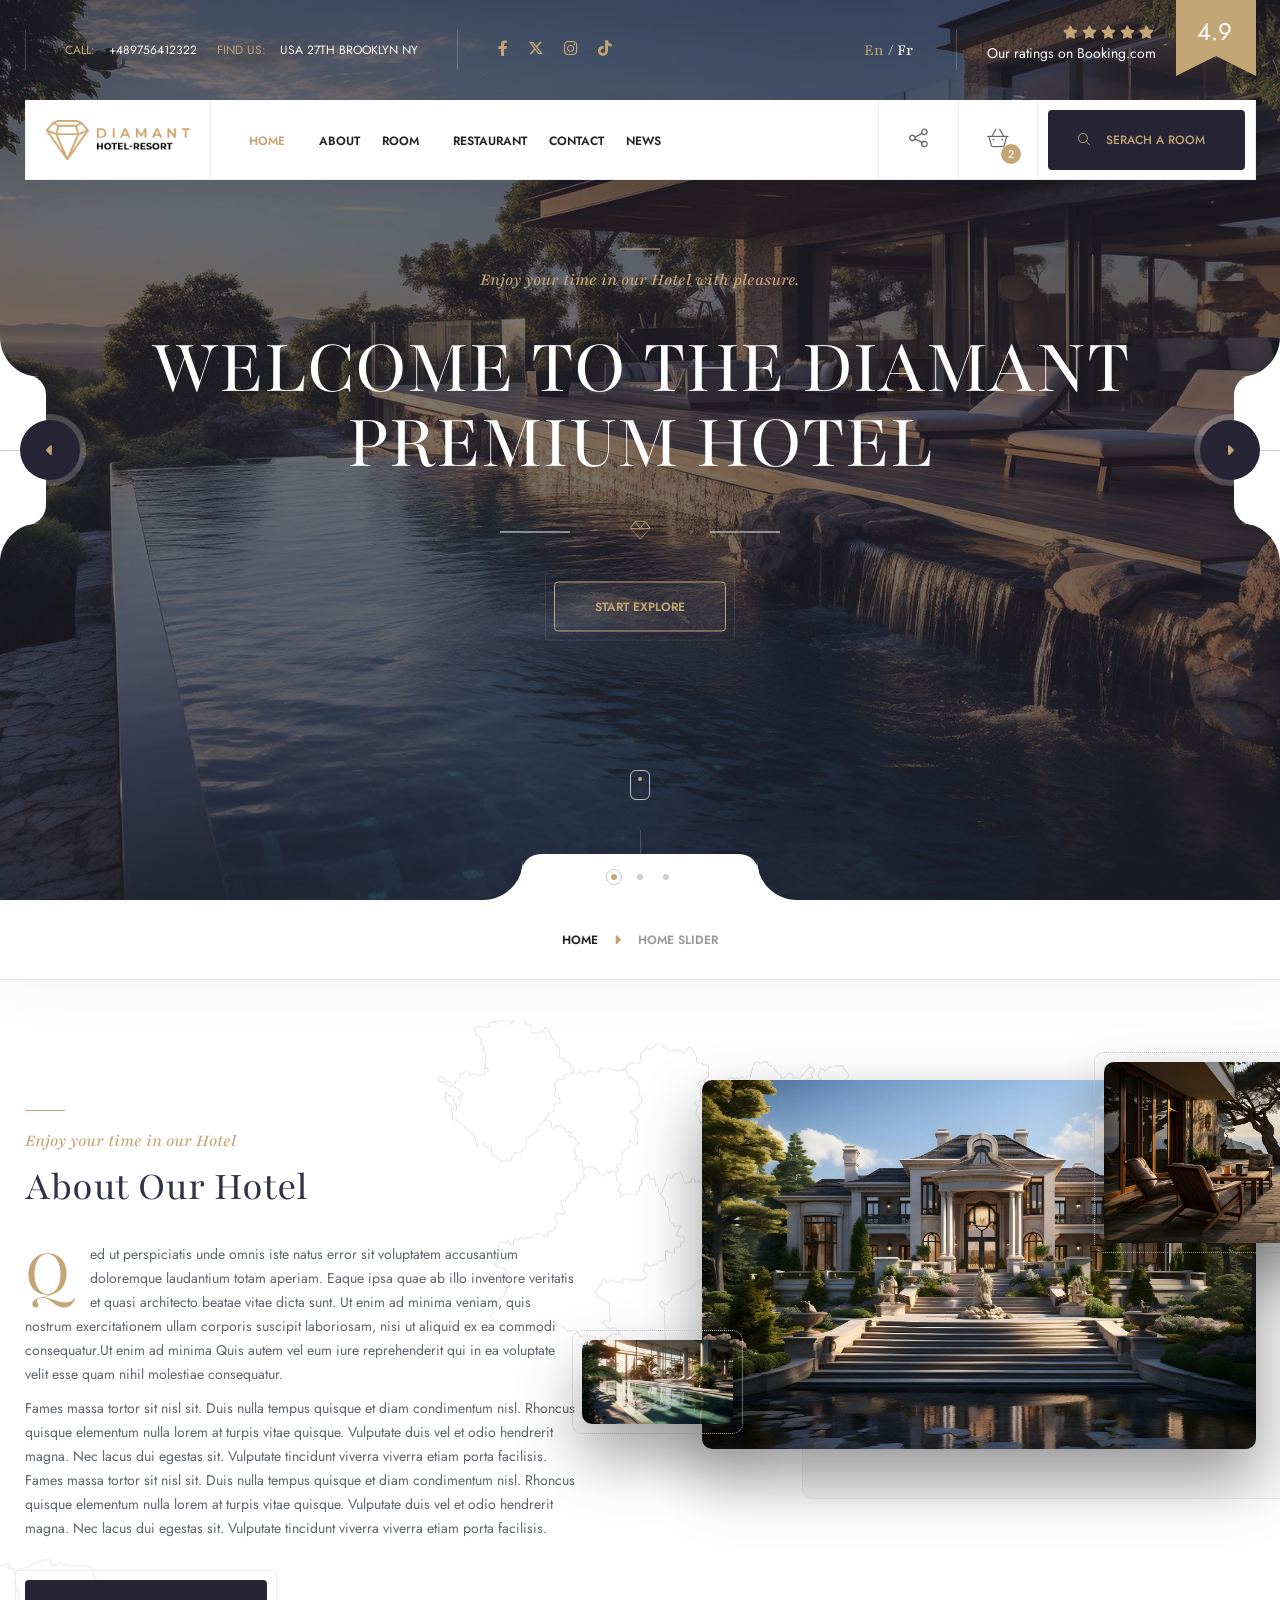
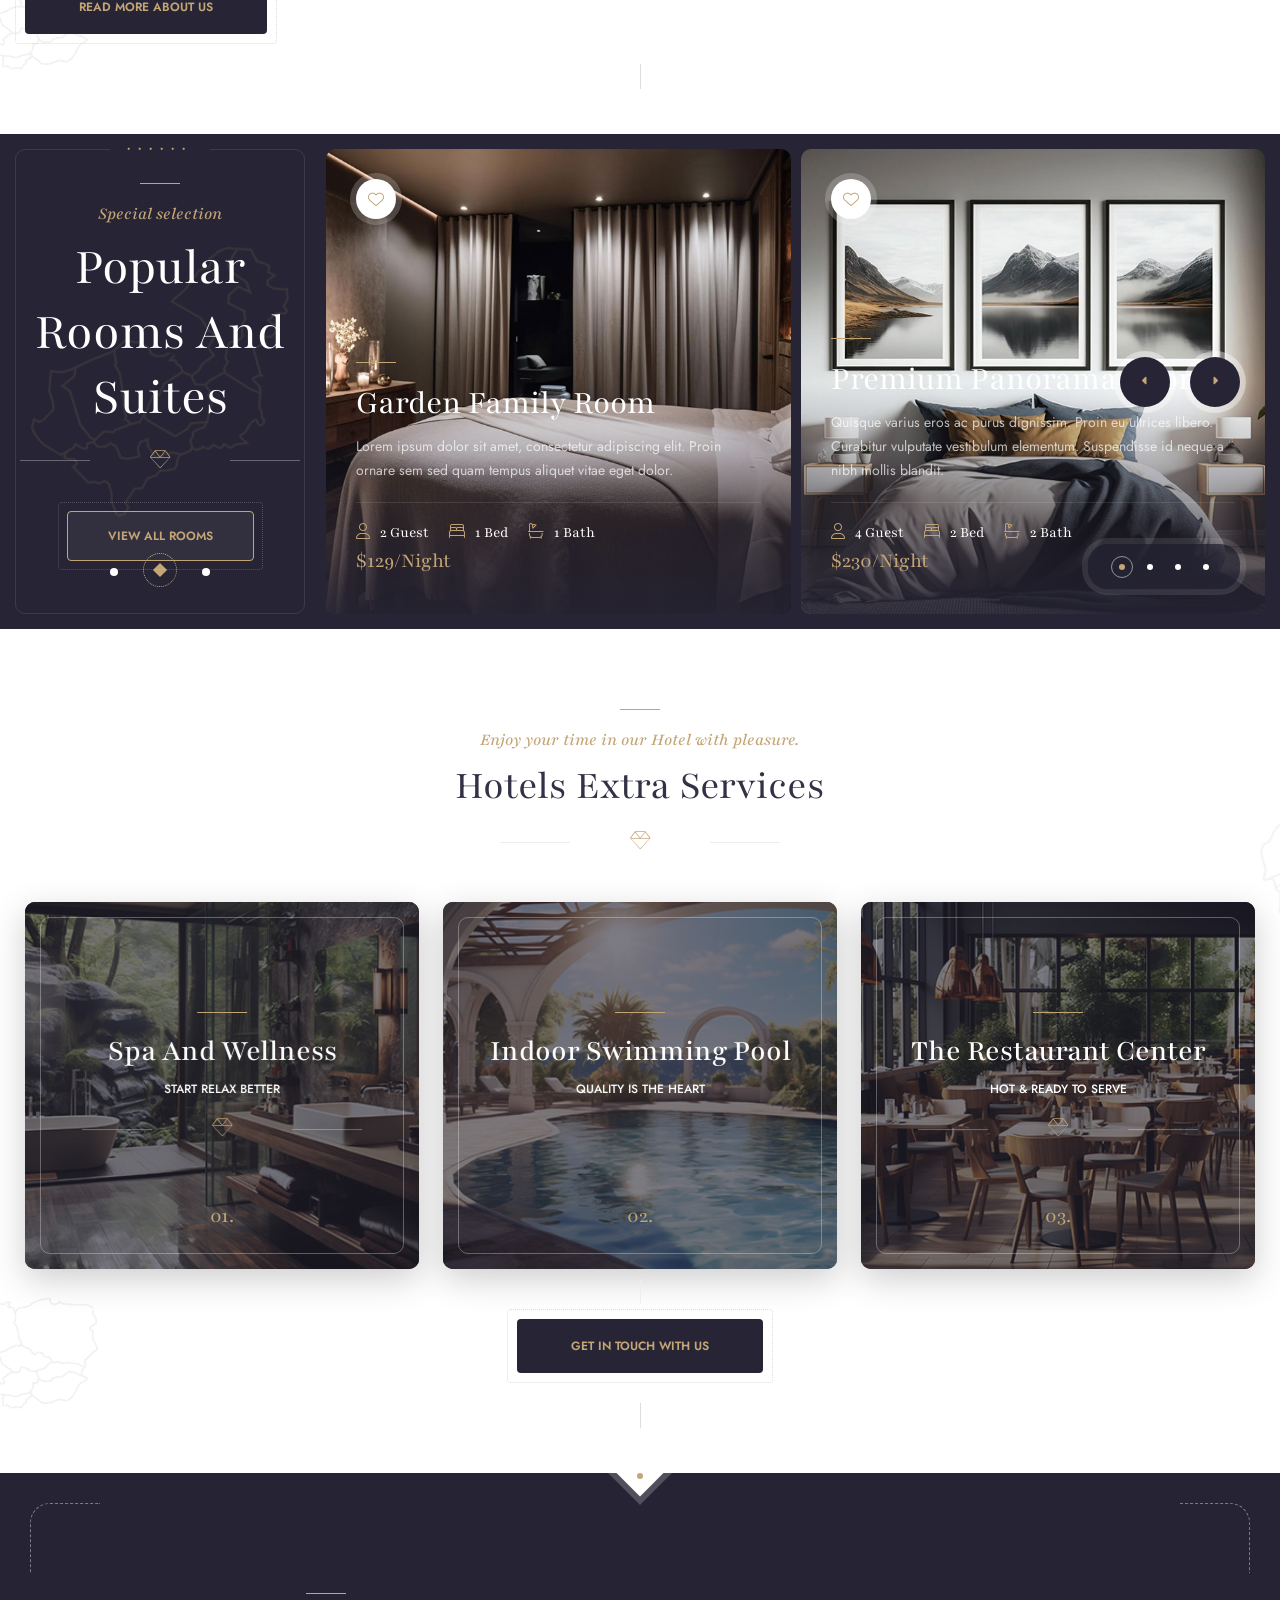
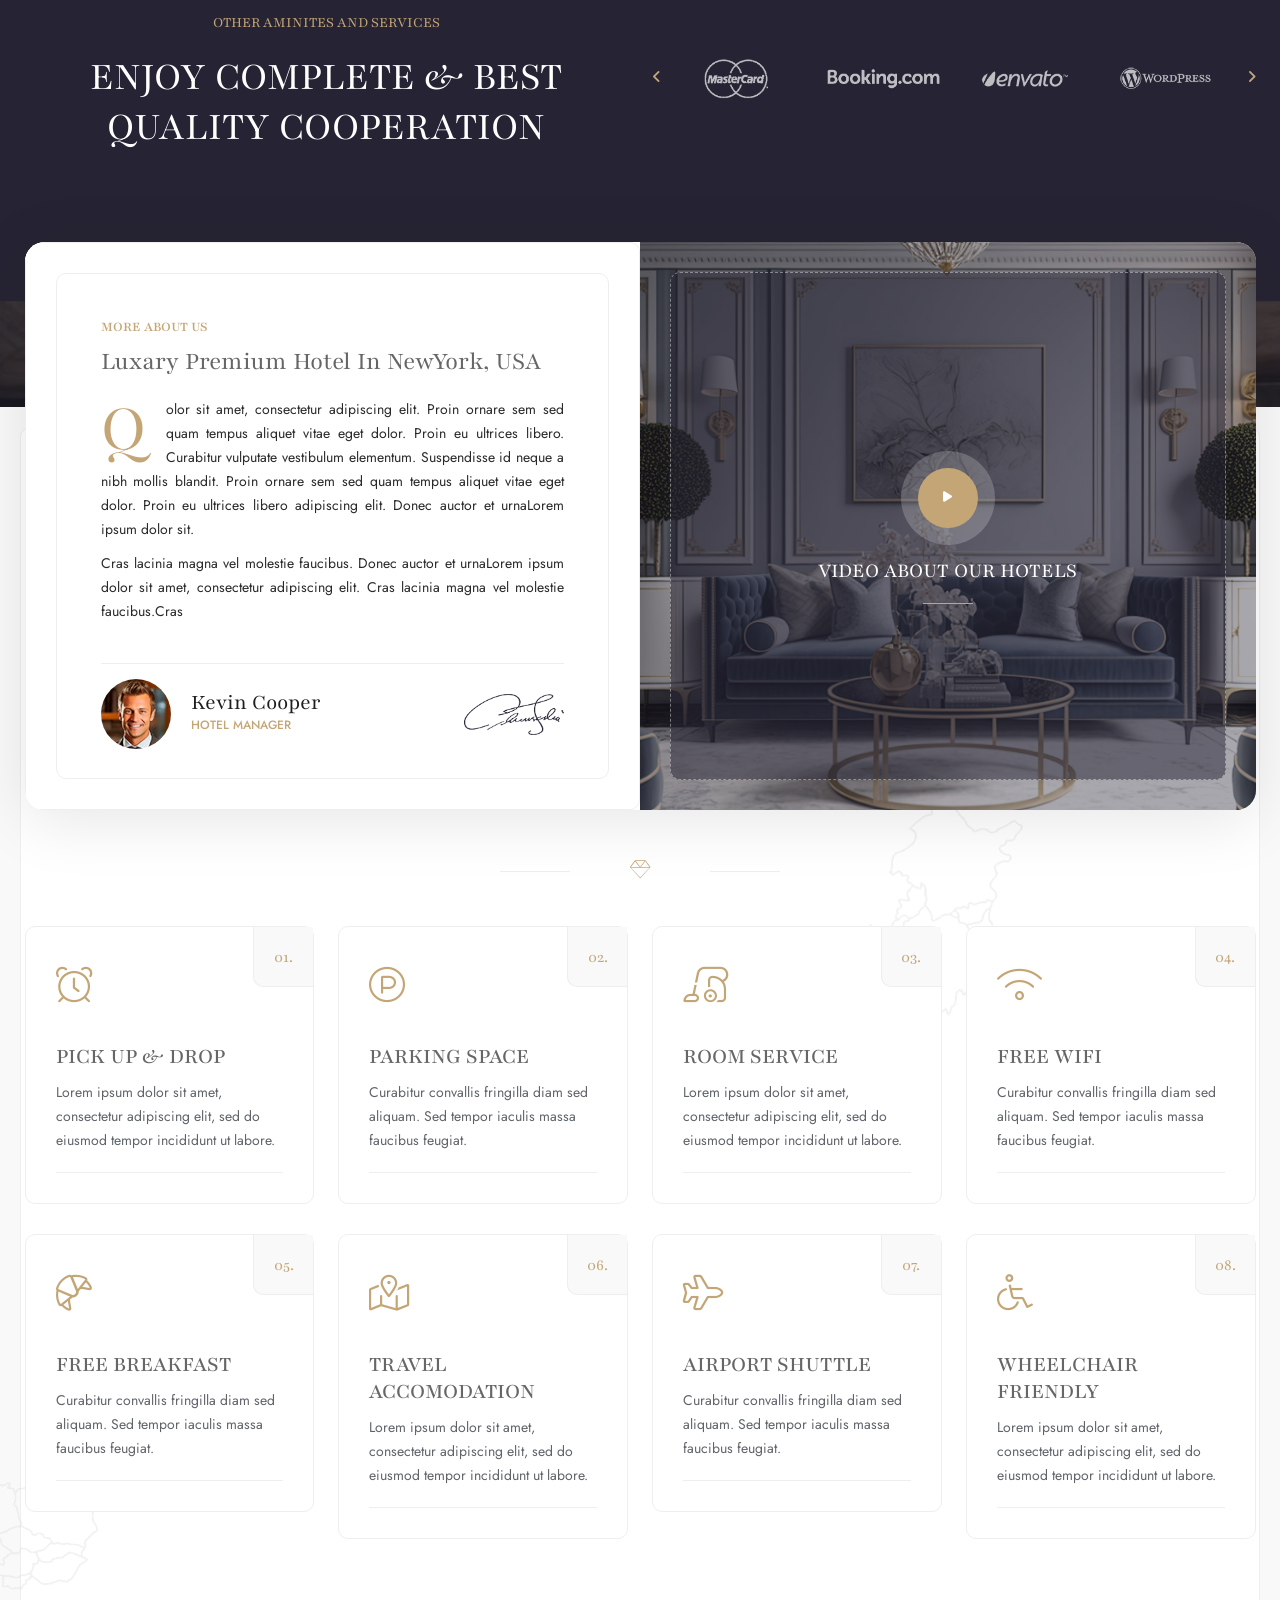
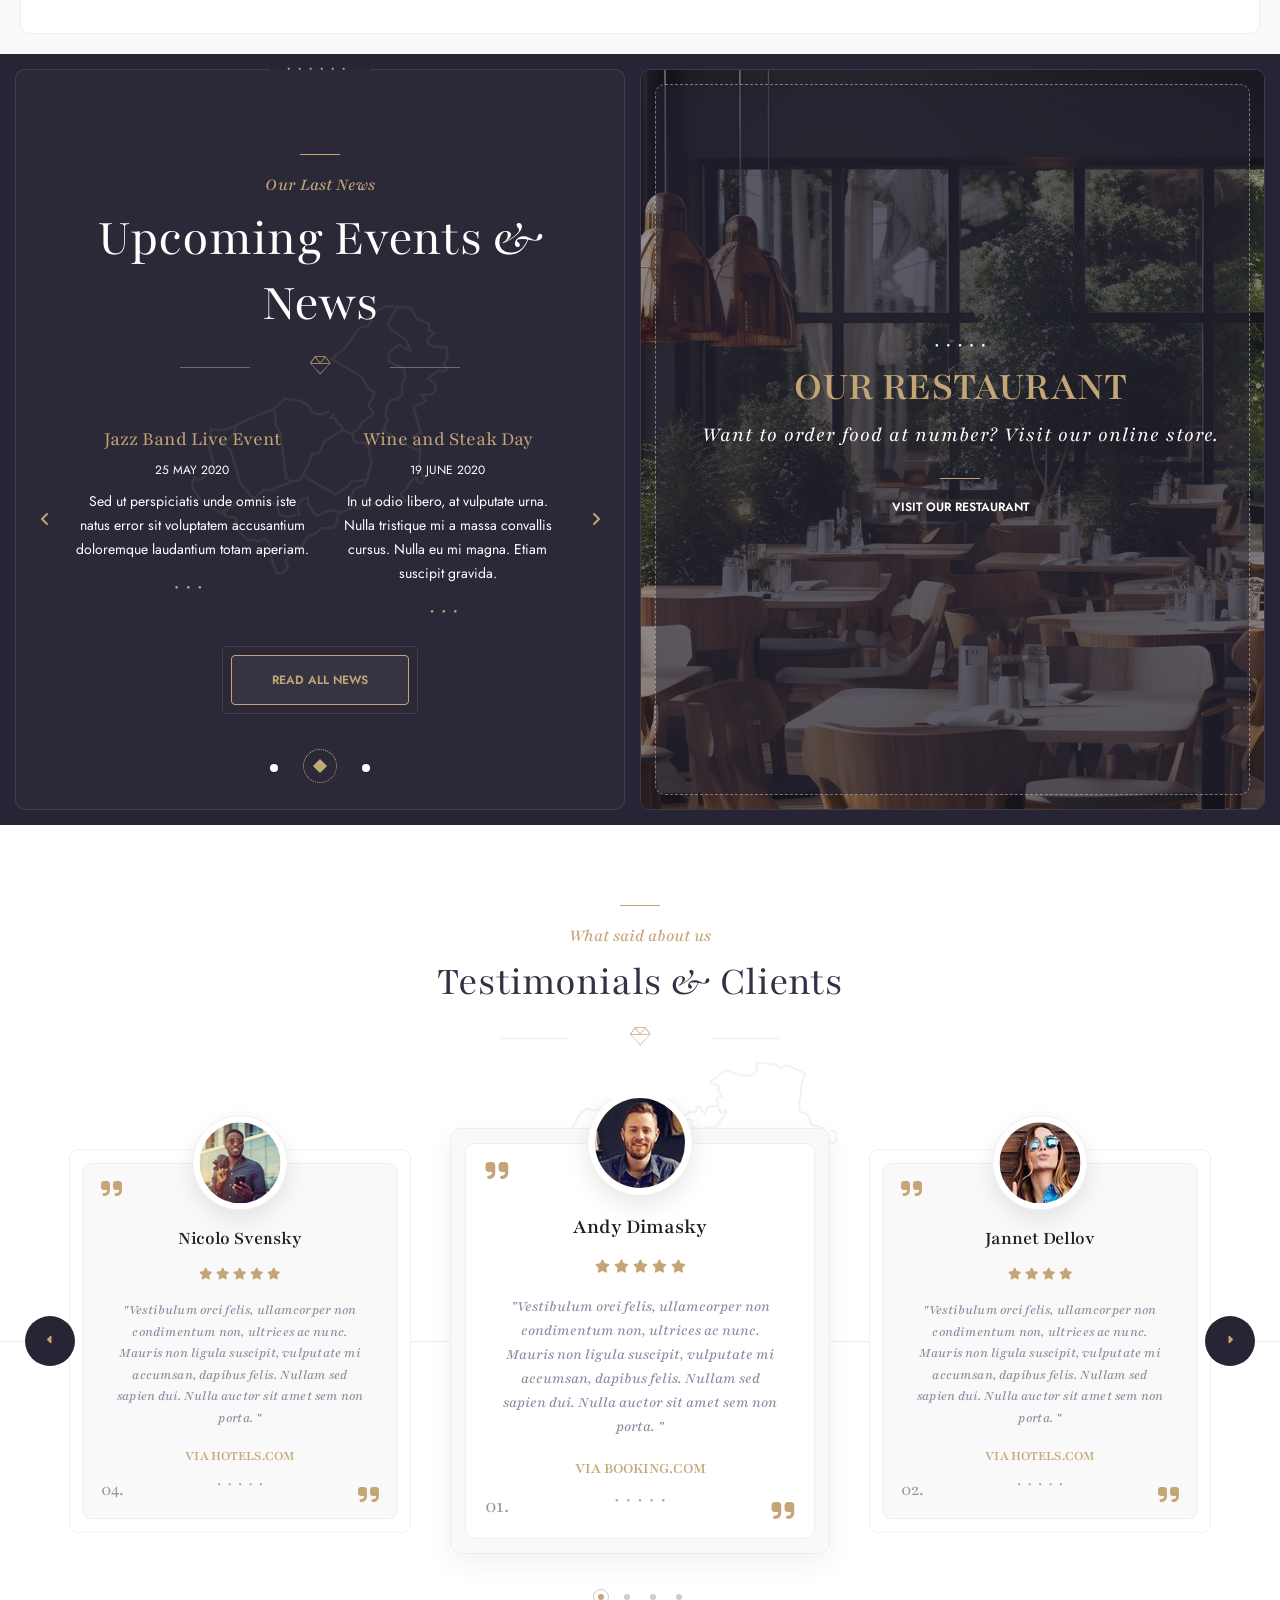
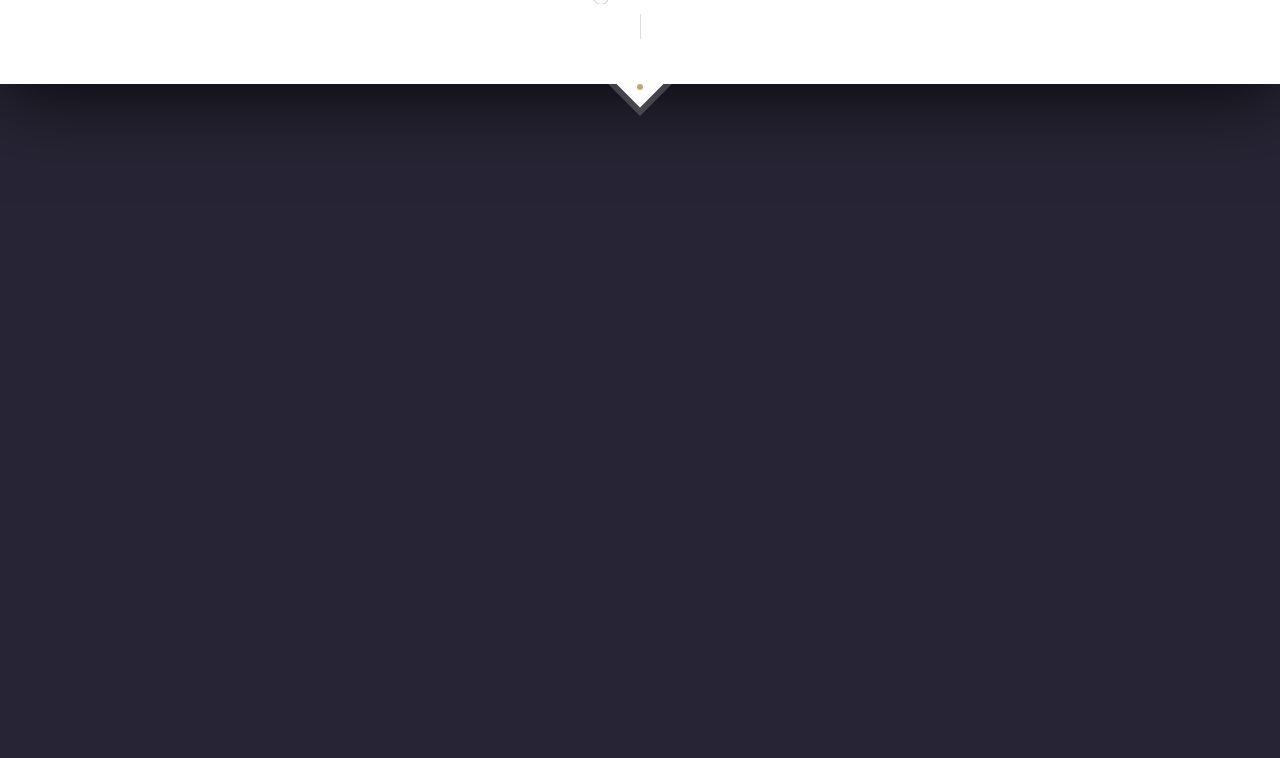
<file: index.html>
<!DOCTYPE HTML>
<html lang="en">
    

<head>
        <!--=============== basic  ===============-->
        <meta charset="UTF-8">
        <meta http-equiv="x-ua-compatible" content="ie=edge">
        <title>Diamant - Hotel & Resort Booking  </title>
        <!--=============== css  ===============-->	
        <link type="text/css" rel="stylesheet" href="css/plugins.css">
        <link type="text/css" rel="stylesheet" href="css/style.css">
        <!--=============== favicons ===============-->
        <link rel="shortcut icon" href="images/favicon.ico">
    </head>
    <body>
        <!-- lodaer  -->
        <div class="loader-wrap">
            <div class="loader-item">
                <div class="cd-loader-layer" data-frame="25">
                    <div class="loader-layer"></div>
                </div>
                <span class="loader"><i class="fa-thin fa-gem"></i></span>
            </div>
        </div>
        <!-- loader end  -->
        <!--  main   -->
        <div id="main">
            <!--  header  -->
            <header class="main-header">
                <div class="container">
                    <!--  header-top -->
                    <div class="header-top  fl-wrap">
                        <div class="header-top_contacts"><a href="#"><span>Call:</span> +489756412322</a><a href="#"><span>Find us:</span> USA 27TH Brooklyn NY</a></div>
                        <div class="header-social">
                            <ul>
                                <li><a href="#" target="_blank"><i class="fa-brands fa-facebook-f"></i></a></li>
                                <li><a href="#" target="_blank"><i class="fa-brands fa-x-twitter"></i></a></li>
                                <li><a href="#" target="_blank"><i class="fa-brands fa-instagram"></i></a></li>
                                <li><a href="#" target="_blank"><i class="fa-brands fa-tiktok"></i></a></li>
                            </ul>
                        </div>
                        <div class="booking-reviews">
                            <div class="br-counter">
                                <div class="ribbon"></div>
                                <span>4.9</span>
                            </div>
                            <a href="#" target="_blank" class="br_link">
                                <div class="star-rating" data-starrating="5"> </div>
                                <p>Our ratings on Booking.com</p>
                            </a>
                        </div>
                        <div class="lang-wrap"><a href="#" class="act-lang">En</a><span>/</span><a href="#">Fr</a></div>
                    </div>
                    <!--  header-top end  -->
                    <div class="nav-holder-wrap init-fix-header  fl-wrap">
                        <a href="index.html" class="logo-holder"><img src="images/logo2.png" alt=""></a>
                        <!--  navigation -->
                        <div class="nav-holder main-menu">
                            <nav>
                                <ul>
                                    <li>
                                        <a href="index.html" class="act-link">Home <i class=""></i></a>
                                        <!--second level -->
                                       <!--  <ul>
                                            <li><a href="index.html">Style 1</a></li>
                                            <li><a href="index2.html">Style 2</a></li>
                                            <li><a href="index3.html">Style 3</a></li>
                                            <li><a href="onepage.html">One Page</a></li>
                                            <li><a href="coming-soon.html">Coming Soon</a></li>
                                        </ul> -->
                                        <!--second level end-->
                                    </li>
                                    <li><a href="about.html">About</a></li>
                                    <li>
                                        <a href="rooms.html">Room<i class=""></i></a>
                                        <!--second level -->
                                        <!-- <ul>
                                            <li><a href="rooms.html">Rooms 1</a></li>
                                            <li><a href="rooms2.html">Rooms 2</a></li>
                                            <li><a href="rooms3.html">Rooms 3</a></li>
                                            <li><a href="rooms4.html">Rooms 4</a></li>
                                            <li><a href="room-single.html">Room single</a></li>
                                            <li><a href="room-single2.html">Room single 2</a></li>
                                            <li><a href="room-single3.html">Room single 3</a></li>
                                        </ul> -->
                                        <!--second level end-->
                                    </li>
                                    <li><a href="restaurant.html">Restaurant</a></li>
                                    <li><a href="contact.html">Contact</a></li>
                                    <li><a href="blog.html">News</a></li>
                                </ul>
                            </nav>
                        </div>
                        <!-- navigation  end -->  		
                        <div class="serach-header-btn_wrap">							
                            <a href="rooms.html" class="serach-header-btn"><i class="fa-light fa-magnifying-glass"></i> <span>Serach a Room</span></a>
                        </div>
                        <div class="show-cart sc_btn   htact"><i class="fa-light fa-basket-shopping-simple"></i><span class="show-cart_count">2</span><span class="header-tooltip">Your Wishlist</span></div>
                        <div class="show-share-btn showshare htact"><i class="fa-light fa-share-nodes"></i><span class="header-tooltip">Share</span></div>
                        <!-- nav-button-wrap-->
                        <div class="nav-button-wrap">
                            <div class="nav-button">
                                <span></span><span></span><span></span>
                            </div>
                        </div>
                        <!-- nav-button-wrap end-->					
                        <!-- share-wrapper -->
                        <div class="share-wrapper isShare">
                            <div class="share-container fl-wrap"></div>
                        </div>
                        <!-- share-wrapper-end -->					
                        <!--wish-list-wrap-->
                        <div class="wish-list-wrap novis_cart">
                            <div class="wish-list-close close_cart-init clwl_btn"><i class="fa-regular fa-xmark"></i></div>
                            <div class="wish-list-title">Your Wishlist </div>
                            <div class="wish-list-container">
                                <!--wish-list-item-->
                                <div class="wish-list-item fl-wrap">
                                    <div class="wish-list-img"><a href="room-single.html"><img src="images/room/thumbnail/1.jpg" alt=""></a>  
                                    </div>
                                    <div class="wish-list-descr">
                                        <h4><a href="room-single.html">Garden Family Room</a></h4>
                                        <div class="wish-list-price">$129/Night</div>
                                        <a  href="room-single.html" class="wshil_link">Book Now</a>
                                        <div class="clear-wishlist"><i class="fa-regular fa-trash-can"></i></div>
                                    </div>
                                </div>
                                <!--wish-list-item end-->
                                <!--wish-list-item-->
                                <div class="wish-list-item fl-wrap">
                                    <div class="wish-list-img"><a href="room-single.html"><img src="images/room/thumbnail/2.jpg" alt=""></a>  
                                    </div>
                                    <div class="wish-list-descr">
                                        <h4><a href="room-single.html">Premium Panorama Room</a></h4>
                                        <div class="wish-list-price"> $230/Night</div>
                                        <a  href="room-single.html" class="wshil_link">Book Now</a>
                                        <div class="clear-wishlist"><i class="fa-regular fa-trash-can"></i></div>
                                    </div>
                                </div>
                                <!--wish-list-item end-->
                            </div>
                            <div class="wish-list-wrap-btns">
                                <a href="#" class="wl_btn">Clear wishlist</a>
                            </div>
                        </div>
                        <!--wish-list-wrap-->
                    </div>
                </div>
            </header>
            <div class="header-overlay close_cart-init"></div>
            <!--  header end  -->
            <!--  section  -->
            <div class="hero-wrap full-height dark-bg hidden-content">
                <div class="fs-slider full-height fl-wrap">
                    <div class="swiper-container">
                        <div class="swiper-wrapper" >
                            <!-- swiper-slide-->
                            <div class="swiper-slide">
                                <div class="fs-slider-item hidden-content">
                                    <div class="bg"  data-bg="images/bg/22.jpg" data-swiper-parallax="40%"></div>
                                    <div class="overlay overlay-bold"></div>
                                    <div class="hero-title-container">
                                        <div class="section-title">
                                            <h4>Enjoy your time in our Hotel with pleasure.</h4>
                                            <h2>Welcome to The Diamant <br>Premium Hotel</h2>
                                            <div class="section-separator"><span><i class="fa-thin fa-gem"></i></span></div>
                                            <a href="#sec2" class="stg_link custom-scroll-link">Start Explore</a>
                                        </div>
                                    </div>
                                </div>
                            </div>
                            <!-- swiper-slide-->
                            <!-- swiper-slide-->
                            <div class="swiper-slide">
                                <div class="fs-slider-item hidden-content">
                                    <div class="bg"  data-bg="images/bg/15.jpg" data-swiper-parallax="40%"></div>
                                    <div class="overlay"></div>
                                    <div class="hero-title-container">
                                        <div class="section-title">
                                            <h4>Enjoy your time in our Hotel with pleasure.</h4>
                                            <h2>A New Vision Of Comfort</h2>
                                            <div class="section-separator"><span><i class="fa-thin fa-gem"></i></span></div>
                                            <a href="rooms.html" class="stg_link custom-scroll-link">View Our Rooms</a>
                                        </div>
                                    </div>
                                </div>
                            </div>
                            <!-- swiper-slide-->									
                            <!-- swiper-slide-->
                            <div class="swiper-slide">
                                <div class="fs-slider-item hidden-content">
                                    <div class="bg"  data-bg="images/bg/16.jpg" data-swiper-parallax="40%"></div>
                                    <div class="overlay"></div>
                                    <div class="hero-title-container">
                                        <div class="section-title">
                                            <h4>Enjoy your time in our Hotel with pleasure.</h4>
                                            <h2>Explore Premium Panorama Room</h2>
                                            <div class="section-separator"><span><i class="fa-thin fa-gem"></i></span></div>
                                            <a href="rooms.html" class="stg_link custom-scroll-link">View  Room Details</a>
                                        </div>
                                    </div>
                                </div>
                            </div>
                            <!-- swiper-slide-->
                        </div>
                    </div>
                </div>
                <div class="hs_btn hs_btn_prev">
                    <i class="fa-solid fa-caret-left"></i>
                    <div class="hs_btn_wrap_preview">
                        <div class="bg"></div>
                    </div>
                    <div class="hs_btn-dec">
                        <div class="svg-corner svg-corner_white"  style="bottom:-38px;left:  0; transform: rotate(180deg)"></div>
                        <div class="svg-corner svg-corner_white"  style="top:-38px;left:  0; transform: rotate(90deg)"></div>
                    </div>
                </div>
                <div class="hs_btn hs_btn_next">
                    <i class="fa-solid fa-caret-right"></i>
                    <div class="hs_btn_wrap_preview">
                        <div class="bg"></div>
                    </div>
                    <div class="hs_btn-dec">
                        <div class="svg-corner svg-corner_white"  style="bottom:-38px;right:  0; transform: rotate(-90deg)"></div>
                        <div class="svg-corner svg-corner_white"  style="top:-38px;right:  0; transform: rotate(0deg)"></div>
                    </div>
                </div>
                <div class="tcs-pagination_wrap">
                    <div class="svg-corner svg-corner_white"  style="bottom:0;right:-38px; transform: rotate(90deg)"></div>
                    <div class="svg-corner svg-corner_white"  style="bottom:0;left:-38px; transform: rotate(0deg)"></div>
                    <div class="tcs-pagination hero-slider-pag"></div>
                </div>
                <div class="hero-section-scroll hsc2">
                    <div class="mousey">
                        <div class="scroller"></div>
                    </div>
                </div>
            </div>
            <!-- section end  -->
            <!--content-->
            <div class="content">
                <!-- breadcrumbs-wrap  -->
                <div class="breadcrumbs-wrap">
                    <div class="container">
                        <a href="#">Home</a><span>Home Slider</span> 
                    </div>
                </div>
                <!--breadcrumbs-wrap end  -->
                <!-- section   -->
                <div class="content-section" id="sec2">
                    <div class="section-dec"></div>
                    <div class="container">
                        <div class="row">
                            <div class="col-lg-6">
                                <div class="section-title text-align_left" style="margin-top: 50px;">
                                    <h4>Enjoy your time in our Hotel</h4>
                                    <h2>About Our Hotel</h2>
                                </div>
                                <div class="text-block tb-sin">
                                    <p class="has-drop-cap">Qed ut perspiciatis unde omnis iste natus error sit voluptatem accusantium doloremque laudantium totam aperiam. Eaque ipsa quae ab illo inventore veritatis et quasi architecto beatae vitae dicta sunt. Ut enim ad minima veniam, quis nostrum exercitationem ullam corporis suscipit laboriosam, nisi ut aliquid ex ea commodi consequatur.Ut enim ad minima Quis autem vel eum iure reprehenderit qui in ea voluptate velit esse quam nihil molestiae consequatur. 
                                    </p>
                                    <p>Fames massa tortor sit nisl sit. Duis nulla tempus quisque et diam condimentum nisl. Rhoncus quisque elementum nulla lorem at turpis vitae quisque. Vulputate duis vel et odio hendrerit magna. Nec lacus dui egestas sit. Vulputate tincidunt viverra viverra etiam porta facilisis.    Fames massa tortor sit nisl sit. Duis nulla tempus quisque et diam condimentum nisl. Rhoncus quisque elementum nulla lorem at turpis vitae quisque. Vulputate duis vel et odio hendrerit magna. Nec lacus dui egestas sit. Vulputate tincidunt viverra viverra etiam porta facilisis.   </p>
                                    <a href="about.html" class="btn fl-btn ">Read more About Us</a>
                                    <div class="dc_dec-item_left"><span></span></div>
                                </div>
                            </div>
                            <div class="col-lg-6">
                                <div class="hero-image-collge-wrap">
                                    <div class="single-dec_img">
                                        <img src="images/all/11.jpg" alt="" class="respimg">
                                    </div>
                                    <div class="hero_images-collage-item" style="width: 25%; bottom:  25px; z-index: 15; left: -70px;"><img src="images/all/12.jpg" class="respimg" alt=""></div>
                                    <div class="hero_images-collage-item" style="width: 45%; top: -5%; z-index: 11; right: -120px;"><img src="images/all/7.jpg" class="respimg" alt=""></div>
                                    <div class="dc_dec-item_right"><span></span></div>
                                </div>
                            </div>
                        </div>
                        <div class="sc-dec" style="left: -220px; bottom: -100px;"></div>
                    </div>
                    <div class="content-dec2 fs-wrapper"></div>
                    <div class="content-dec"><span></span></div>
                </div>
                <!-- section end  -->				
                <!-- section   -->
                <div class="content-section dark-bg no-padding hidden-content">
                    <div class="row">
                        <div class="st-gallery">
                            <div class="section-title">
                                <h4>Special selection</h4>
                                <h2>Popular Rooms And Suites</h2>
                                <div class="section-separator sect_se_transparent"><span><i class="fa-thin fa-gem"></i></span></div>
                                <a href="rooms.html" class="stg_link">View All Rooms</a>	
                            </div>
                            <div class="map-dec2"></div>
                            <div class="footer-separator fs_sin"><span></span></div>
                        </div>
                        <div class="col-lg-3">  </div>
                        <div class="col-lg-9">
                            <div class="rooms-carousel-wrap">
                                <div class="rooms-carousel full-height">
                                    <div class="swiper-container">
                                        <div class="swiper-wrapper">
                                            <!--rooms-carousel-item-->
                                            <div class="swiper-slide">
                                                <div class="rooms-carousel-item full-height">
                                                    <div class="bg-wrap bg-parallax-wrap-gradien fs-wrapper">
                                                        <div class="bg" data-bg="images/room/1.jpg" data-swiper-parallax="10%"></div>
                                                    </div>
                                                    <div class="rooms-carousel-item_container">
                                                        <h3><a href="room-single.html">Garden Family Room</a>  </h3>
                                                        <p>Lorem ipsum dolor sit amet, consectetur adipiscing elit. Proin ornare sem sed quam tempus aliquet vitae eget dolor.  </p>
                                                        <div class="room-card-details">
                                                            <ul>
                                                                <li><i class="fa-light fa-user"></i><span>2 Guest</span></li>
                                                                <li><i class="fa-light fa-bed-front"></i><span>1 Bed</span></li>
                                                                <li><i class="fa-light fa-bath"></i><span>1 Bath</span></li>
                                                            </ul>
                                                            <div class="grid-item_price">
                                                                <span>$129/Night</span>
                                                            </div>
                                                        </div>
                                                    </div>
                                                    <div class="like-btn"><i class="fa-light fa-heart"></i> <span>Add to Wislist</span></div>
                                                </div>
                                            </div>
                                            <!--rooms-carousel-item end-->
                                            <!--rooms-carousel-item-->
                                            <div class="swiper-slide">
                                                <div class="rooms-carousel-item full-height">
                                                    <div class="bg-wrap bg-parallax-wrap-gradien fs-wrapper">
                                                        <div class="bg" data-bg="images/room/2.jpg" data-swiper-parallax="10%"></div>
                                                    </div>
                                                    <div class="rooms-carousel-item_container">
                                                        <h3><a href="room-single.html">Premium Panorama Room</a>  </h3>
                                                        <p>Quisque varius eros ac purus dignissim. Proin eu ultrices libero. Curabitur vulputate vestibulum elementum. Suspendisse id neque a nibh mollis blandit.   </p>
                                                        <div class="room-card-details">
                                                            <ul>
                                                                <li><i class="fa-light fa-user"></i><span>4 Guest</span></li>
                                                                <li><i class="fa-light fa-bed-front"></i><span>2 Bed</span></li>
                                                                <li><i class="fa-light fa-bath"></i><span>2 Bath</span></li>
                                                            </ul>
                                                            <div class="grid-item_price">
                                                                <span>$230/Night</span>
                                                            </div>
                                                        </div>
                                                    </div>
                                                    <div class="like-btn"><i class="fa-light fa-heart"></i> <span>Add to Wislist</span></div>
                                                </div>
                                            </div>
                                            <!--rooms-carousel-item end-->										
                                            <!--rooms-carousel-item-->
                                            <div class="swiper-slide">
                                                <div class="rooms-carousel-item full-height" >
                                                    <div class="bg-wrap bg-parallax-wrap-gradien fs-wrapper">
                                                        <div class="bg" data-bg="images/room/3.jpg" data-swiper-parallax="10%"></div>
                                                    </div>
                                                    <div class="rooms-carousel-item_container">
                                                        <h3><a href="room-single.html">Presidential Suite</a>  </h3>
                                                        <p>Lorem ipsum dolor sit amet, consectetur adipiscing elit. Proin ornare sem sed quam tempus aliquet vitae eget dolor.  </p>
                                                        <div class="room-card-details">
                                                            <ul>
                                                                <li><i class="fa-light fa-user"></i><span>2 Guest</span></li>
                                                                <li><i class="fa-light fa-bed-front"></i><span>1 Bed</span></li>
                                                                <li><i class="fa-light fa-bath"></i><span>1 Bath</span></li>
                                                            </ul>
                                                            <div class="grid-item_price">
                                                                <span>$543/Night</span>
                                                            </div>
                                                        </div>
                                                    </div>
                                                    <div class="like-btn"><i class="fa-light fa-heart"></i> <span>Add to Wislist</span></div>
                                                </div>
                                            </div>
                                            <!--rooms-carousel-item end-->										
                                            <!--rooms-carousel-item-->
                                            <div class="swiper-slide">
                                                <div class="rooms-carousel-item full-height">
                                                    <div class="bg-wrap bg-parallax-wrap-gradien fs-wrapper">
                                                        <div class="bg" data-bg="images/room/4.jpg" data-swiper-parallax="10%"></div>
                                                    </div>
                                                    <div class="rooms-carousel-item_container">
                                                        <h3><a href="room-single.html">Beach Villa Room</a>  </h3>
                                                        <p>Lorem ipsum dolor sit amet, consectetur adipiscing elit. Proin ornare sem sed quam tempus aliquet vitae eget dolor.  </p>
                                                        <div class="room-card-details">
                                                            <ul>
                                                                <li><i class="fa-light fa-user"></i><span>3 Guest</span></li>
                                                                <li><i class="fa-light fa-bed-front"></i><span>2 Bed</span></li>
                                                                <li><i class="fa-light fa-bath"></i><span>1 Bath</span></li>
                                                            </ul>
                                                            <div class="grid-item_price">
                                                                <span>$321/Night</span>
                                                            </div>
                                                        </div>

                                                    </div>
                                                    <div class="like-btn"><i class="fa-light fa-heart"></i> <span>Add to Wislist</span></div>
                                                </div>
                                            </div>
                                            <!--rooms-carousel-item end-->									
                                        </div>
                                    </div>
                                </div>
                                <div class="rc-controls-wrap">
                                    <div class="rc-button rc-button-prev"><i class="fa-solid fa-caret-left"></i></div>
                                    <div class="rc-button rc-button-next"><i class="fa-solid fa-caret-right"></i></div>
                                </div>
                                <div class="sc-controls fwc_pag2">
                                    <div class="ss-slider-pagination"></div>
                                </div>
                            </div>
                        </div>
                    </div>
                </div>
                <!-- section   -->	
                <!-- section   -->
                <div class="content-section">
                    <div class="container">
                        <div class="section-title">
                            <h4>Enjoy your time in our Hotel with pleasure.</h4>
                            <h2>Hotels Extra Services</h2>
                            <div class="section-separator "><span><i class="fa-thin fa-gem"></i></span></div>
                        </div>
                        <div class="cards-wrap">
                            <div class="row">
                                <!--card item --> 
                                <div class="col-lg-4">
                                    <div class="content-inner fl-wrap">
                                        <div class="content-front">
                                            <div class="cf-inner">
                                                <div class="fs-wrapper">
                                                    <div class="bg "  data-bg="images/services/1.jpg"></div>
                                                    <div class="overlay overlay-bold"></div>
                                                </div>
                                                <div class="inner">
                                                    <h2>Spa And Wellness</h2>
                                                    <h4>Start Relax better</h4>
                                                    <div class="section-separator"><span><i class="fa-thin fa-gem"></i></span></div>
                                                </div>
                                                <div class="serv-num">01.</div>
                                            </div>
                                        </div>
                                        <div class="content-back">
                                            <div class="cf-inner">
                                                <div class="inner">
                                                    <div class="dec-icon">
                                                        <i class="fa-light fa-spa"></i>
                                                    </div>
                                                    <p>Lorem ipsum dolor sit amet, consectetur adipiscing elit. Maecenas in pulvinar neque. Nulla finibus lobortis pulvinar.</p>
                                                </div>
                                            </div>
                                        </div>
                                    </div>
                                </div>
                                <!--card item end -->
                                <!--card item --> 
                                <div class="col-lg-4">
                                    <div class="content-inner fl-wrap">
                                        <div class="content-front">
                                            <div class="cf-inner">
                                                <div class="fs-wrapper">
                                                    <div class="bg "  data-bg="images/services/2.jpg"></div>
                                                    <div class="overlay overlay-bold"></div>
                                                </div>
                                                <div class="inner">
                                                    <h2>Indoor Swimming Pool</h2>
                                                    <h4>Quality is the heart</h4>
                                                    <div class="section-separator"><span><i class="fa-thin fa-gem"></i></span></div>
                                                </div>
                                                <div class="serv-num">02.</div>
                                            </div>
                                        </div>
                                        <div class="content-back">
                                            <div class="cf-inner">
                                                <div class="inner">
                                                    <div class="dec-icon">
                                                        <i class="fa-thin fa-water-ladder"></i>
                                                    </div>
                                                    <p>Lorem ipsum dolor sit amet, consectetur adipiscing elit. Maecenas in pulvinar neque. Nulla finibus lobortis pulvinar.</p>
                                                </div>
                                            </div>
                                        </div>
                                    </div>
                                </div>
                                <!--card item end -->
                                <!--card item --> 
                                <div class="col-lg-4">
                                    <div class="content-inner fl-wrap">
                                        <div class="content-front">
                                            <div class="cf-inner">
                                                <div class="fs-wrapper">
                                                    <div class="bg "  data-bg="images/services/3.jpg"></div>
                                                    <div class="overlay overlay-bold"></div>
                                                </div>
                                                <div class="inner">
                                                    <h2>The Restaurant Center</h2>
                                                    <h4>Hot & ready to serve</h4>
                                                    <div class="section-separator"><span><i class="fa-thin fa-gem"></i></span></div>
                                                </div>
                                                <div class="serv-num">03.</div>
                                            </div>
                                        </div>
                                        <div class="content-back">
                                            <div class="cf-inner">
                                                <div class="inner">
                                                    <div class="dec-icon">
                                                        <i class="fa-thin fa-pot-food"></i>
                                                    </div>
                                                    <p>Lorem ipsum dolor sit amet, consectetur adipiscing elit. Maecenas in pulvinar neque. Nulla finibus lobortis pulvinar.</p>
                                                </div>
                                            </div>
                                        </div>
                                    </div>
                                </div>
                                <!--card item end -->                                                 
                            </div>
                            <div class="dc_dec-item_left"><span></span></div>
                            <div class="dc_dec-item_right"><span></span></div>
                        </div>
                        <a href="contact.html"   class="dwonload_btn">Get In touch With Us</a>
                        <div class="sc-dec" style="left: -220px; bottom: -100px;"></div>
                        <div class="sc-dec2" style="right: -220px; top: -100px;"></div>
                    </div>
                    <div class="content-dec2 fs-wrapper"></div>
                    <div class="content-dec"><span></span></div>
                </div>
                <!-- section end  -->	
                <!-- section   -->
                <div class="content-section dark-bg hidden-section  wide-section" data-scrollax-parent="true">
                    <div class="bg"  data-bg="images/bg/25.jpg" data-scrollax="properties: { translateY: '30%' }"></div>
                    <div class="overlay overlay-bold"></div>
                    <div class="dec-corner dc_rt"></div>
                    <div class="dec-corner dc_lt"></div>
                    <div class="container">
                        <div class="wide_section-title">
                            <div class="row">
                                <div class="col-lg-6">
                                    <h5>Other aminites and services</h5>
                                    <h3>ENJOY COMPLETE & BEST QUALITY Cooperation</h3>
                                </div>
                                <div class="col-lg-6">
                                    <div class="clients-carousel-wrap">
                                        <div class="cc-btn   cc-prev"><i class="fas fa-angle-left"></i></div>
                                        <div class="cc-btn cc-next"><i class="fas fa-angle-right"></i></div>
                                        <div class="clients-carousel">
                                            <div class="swiper-container">
                                                <div class="swiper-wrapper">
                                                    <!--client-item-->
                                                    <div class="swiper-slide">
                                                        <a href="#" class="client-item"><img src="images/clients/1.png" alt=""></a>
                                                    </div>
                                                    <!--client-item end-->
                                                    <!--client-item-->
                                                    <div class="swiper-slide">
                                                        <a href="#" class="client-item"><img src="images/clients/2.png" alt=""></a>
                                                    </div>
                                                    <!--client-item end-->
                                                    <!--client-item-->
                                                    <div class="swiper-slide">
                                                        <a href="#" class="client-item"><img src="images/clients/3.png" alt=""></a>
                                                    </div>
                                                    <!--client-item end-->
                                                    <!--client-item-->
                                                    <div class="swiper-slide">
                                                        <a href="#" class="client-item"><img src="images/clients/4.png" alt=""></a>
                                                    </div>
                                                    <!--client-item end-->
                                                    <!--client-item-->
                                                    <div class="swiper-slide">
                                                        <a href="#" class="client-item"><img src="images/clients/5.png" alt=""></a>
                                                    </div>
                                                    <!--client-item end-->
                                                </div>
                                            </div>
                                        </div>
                                    </div>
                                </div>
                            </div>
                        </div>
                        <!--boxed-container-->				
                        <div class="boxed-container">
                            <div class="boxed-container-title">
                                <div class="dec-container">
                                    <div class="boxed-container-title_item">
                                        <h4>More about us</h4>
                                        <h2>Luxary Premium Hotel In NewYork, USA </h2>
                                        <p class="has-drop-cap">Qolor sit amet, consectetur adipiscing elit. Proin ornare sem sed quam tempus aliquet vitae eget dolor. Proin eu ultrices libero. Curabitur vulputate vestibulum elementum. Suspendisse id neque a nibh mollis blandit. Proin ornare sem sed quam tempus aliquet vitae eget dolor. Proin eu ultrices libero adipiscing elit. Donec auctor et urnaLorem ipsum dolor sit.</p>
                                        <p> Cras lacinia magna vel molestie faucibus. Donec auctor et urnaLorem ipsum dolor sit amet, consectetur adipiscing elit. Cras lacinia magna vel molestie faucibus.Cras   </p>
                                        <div class="tbc-separator"></div>
                                        <div class="signature-opt">
                                            <div class="signature_title">
                                                <img src="images/avatar/7.jpg" alt="">
                                                <div class="signature_title_item">
                                                    <h5>Kevin Cooper</h5>
                                                    <h6>Hotel Manager</h6>
                                                </div>
                                            </div>
                                            <div class="signature_item"><img src="images/signature.png" class="respimg" alt=""></div>
                                        </div>
                                    </div>
                                </div>
                            </div>
                            <div class="boxed-container-wrap">
                                <div class="bg" data-bg="images/bg/6.jpg"></div>
                                <div class="overlay"></div>
                                <div class="promo-video">
                                    <div class="video-box-btn image-popup color-bg"  id="html5-videos" data-html="#video1"><i class="fas fa-play"></i></div>
                                    <h4>Video About Our Hotels</h4>
                                </div>
                            </div>
                            <div style="display:none;" id="video1" class="popup_video" data-videolink="video/1.mp4">
                                <video class="lg-video-object lg-html5" controls preload="none">
                                    <source src="https://diamant.kwst.net/" type="video/mp4">
                                </video>
                            </div>
                        </div>
                        <!--boxed-container end-->	
                        <div class="section-separator"><span><i class="fa-thin fa-gem"></i></span></div>
                        <!--aminites-cards-wrap-->
                        <div class="aminites-cards-wrap">
                            <div class="row">
                                <!--aminites-card-item-->
                                <div class="col-lg-3">
                                    <div class="aminites-card-item">
                                        <i class="fa-light fa-alarm-clock"></i>
                                        <h4>Pick Up & Drop</h4>
                                        <p>Lorem ipsum dolor sit amet, consectetur adipiscing elit, sed do eiusmod tempor incididunt ut labore.</p>
                                        <div class="tbc-separator"></div>
                                        <span class="aci_num">01.</span>
                                    </div>
                                </div>
                                <!--aminites-card-item end-->
                                <!--aminites-card-item-->
                                <div class="col-lg-3">
                                    <div class="aminites-card-item">
                                        <i class="fa-light fa-circle-parking"></i>
                                        <h4>Parking Space</h4>
                                        <p>Curabitur convallis fringilla diam sed aliquam. Sed tempor iaculis massa faucibus feugiat. </p>
                                        <div class="tbc-separator"></div>
                                        <span class="aci_num">02.</span>
                                    </div>
                                </div>
                                <!--aminites-card-item end-->								
                                <!--aminites-card-item-->
                                <div class="col-lg-3">
                                    <div class="aminites-card-item">
                                        <i class="fa-light fa-vacuum"></i>
                                        <h4>Room Service</h4>
                                        <p>Lorem ipsum dolor sit amet, consectetur adipiscing elit, sed do eiusmod tempor incididunt ut labore.</p>
                                        <div class="tbc-separator"></div>
                                        <span class="aci_num">03.</span>
                                    </div>
                                </div>
                                <!--aminites-card-item end-->								
                                <!--aminites-card-item-->
                                <div class="col-lg-3">
                                    <div class="aminites-card-item">
                                        <i class="fa-light fa-wifi"></i>
                                        <h4>Free WiFi</h4>
                                        <p>Curabitur convallis fringilla diam sed aliquam. Sed tempor iaculis massa faucibus feugiat. </p>
                                        <div class="tbc-separator"></div>
                                        <span class="aci_num">04.</span>
                                    </div>
                                </div>
                                <!--aminites-card-item end-->							
                                <!--aminites-card-item-->
                                <div class="col-lg-3">
                                    <div class="aminites-card-item">
                                        <i class="fa-light fa-croissant"></i>
                                        <h4>Free Breakfast</h4>
                                        <p>Curabitur convallis fringilla diam sed aliquam. Sed tempor iaculis massa faucibus feugiat. </p>
                                        <div class="tbc-separator"></div>
                                        <span class="aci_num">05.</span>
                                    </div>
                                </div>
                                <!--aminites-card-item end-->
                                <!--aminites-card-item-->
                                <div class="col-lg-3">
                                    <div class="aminites-card-item">
                                        <i class="fa-light fa-map-location-dot"></i>
                                        <h4>Travel accomodation</h4>
                                        <p>Lorem ipsum dolor sit amet, consectetur adipiscing elit, sed do eiusmod tempor incididunt ut labore.</p>
                                        <div class="tbc-separator"></div>
                                        <span class="aci_num">06.</span>
                                    </div>
                                </div>
                                <!--aminites-card-item end-->								
                                <!--aminites-card-item-->
                                <div class="col-lg-3">
                                    <div class="aminites-card-item">
                                        <i class="fa-light fa-plane"></i>
                                        <h4>Airport Shuttle</h4>
                                        <p>Curabitur convallis fringilla diam sed aliquam. Sed tempor iaculis massa faucibus feugiat. </p>
                                        <div class="tbc-separator"></div>
                                        <span class="aci_num">07.</span>
                                    </div>
                                </div>
                                <!--aminites-card-item end-->								
                                <!--aminites-card-item-->
                                <div class="col-lg-3">
                                    <div class="aminites-card-item">
                                        <i class="fa-light fa-wheelchair"></i>
                                        <h4>Wheelchair Friendly</h4>
                                        <p>Lorem ipsum dolor sit amet, consectetur adipiscing elit, sed do eiusmod tempor incididunt ut labore.</p>
                                        <div class="tbc-separator"></div>
                                        <span class="aci_num">08.</span>
                                    </div>
                                </div>
                                <!--aminites-card-item end-->									
                            </div>
                            <div class="dc_dec-item_left"><span></span></div>
                            <div class="dc_dec-item_right"><span></span></div>
                        </div>
                        <!--aminites-cards-wrap end-->
                        <div class="sc-dec" style="left: -220px; bottom: -100px;"></div>
                        <div class="sc-dec2" style="right:  220px; top: 50%;"></div>
                    </div>
                </div>
                <!-- section end  -->					
                <!-- section   -->
                <div class="content-section dark-bg no-padding column-section hidden-section" data-scrollax-parent="true">
                    <div class="column-wrap-bg right-wrap">
                        <div class="par-elem">
                            <div class="bg"  data-bg="images/bg/23.jpg" data-scrollax="properties: { translateY: '20%' }"></div>
                            <div class="overlay"></div>
                        </div>
                        <div class="column-wrap-bg-text">
                            <h3>Our restaurant</h3>
                            <h4>Want to order food at number? Visit our online store.</h4>
                            <a href="restaurant.html" class="hero-rsto-link">Visit Our restaurant</a>
                        </div>
                    </div>
                    <div class="column-section-wrap left-column-section" >
                        <div class="container"  >
                            <div class="column-text">
                                <div class="section-title">
                                    <h4>Our Last News</h4>
                                    <h2>Upcoming  Events & News</h2>
                                    <div class="section-separator sect_se_transparent"><span><i class="fa-thin fa-gem"></i></span></div>
                                </div>
                                <!-- events-carousel-wrap -->
                                <div class="events-carousel-wrap">
                                    <div class="events-carousel">
                                        <div class="swiper-container">
                                            <div class="swiper-wrapper">
                                                <!-- swiper-slide -->
                                                <div class="swiper-slide">
                                                    <div class="event-carousel-item">
                                                        <h4><a href="blog-single.html">Jazz Band Live Event</a></h4>
                                                        <span class="event-date">25 may 2020</span>
                                                        <p>Sed ut perspiciatis unde omnis iste natus error sit voluptatem accusantium doloremque laudantium totam aperiam. </p>
                                                    </div>
                                                </div>
                                                <!-- swiper-slide end -->
                                                <!-- swiper-slide -->
                                                <div class="swiper-slide">
                                                    <div class="event-carousel-item">
                                                        <h4><a href="blog-single.html">Wine and Steak Day</a></h4>
                                                        <span class="event-date">19 June 2020</span>
                                                        <p>In ut odio libero, at vulputate urna. Nulla tristique mi a massa convallis cursus. Nulla eu mi magna. Etiam suscipit   gravida. </p>
                                                    </div>
                                                </div>
                                                <!-- swiper-slide end -->
                                                <!-- swiper-slide -->
                                                <div class="swiper-slide">
                                                    <div class="event-carousel-item">
                                                        <h4><a href="blog-single.html">Freedom Day Celebration</a></h4>
                                                        <span class="event-date">14 October 2020</span>
                                                        <p>Lorem Ipsum generators on the Internet king this the first true generator laudantium totam aperiam. </p>
                                                    </div>
                                                </div>
                                                <!-- swiper-slide end -->
                                            </div>
                                        </div>
                                    </div>
                                    <div class="ec-button ec-button-prev"><i class="fas fa-angle-left"></i></div>
                                    <div class="ec-button ec-button-next"><i class="fas fa-angle-right"></i></div>
                                </div>
                                <!-- events-carousel-wrap end -->
                                <a href="blog.html" class="stg_link">Read all News</a>
                            </div>
                        </div>
                        <div class="map-dec2"></div>
                        <div class="footer-separator fs_sin"><span></span></div>
                    </div>
                </div>
                <!-- section end  -->				
                <!-- section   -->
                <div class="content-section">
                    <div class="container  ">
                        <div class="section-title">
                            <h4>What said about us</h4>
                            <h2>Testimonials & Clients</h2>
                            <div class="section-separator"><span><i class="fa-thin fa-gem"></i></span></div>
                        </div>
                        <div class="sc-dec3" style="left: 40%; bottom: -200px;"></div>
                    </div>
                    <div class="testimonilas-carousel-wrap">
                        <div class="tc-button tc-button-next"><i class="fas fa-caret-right"></i></div>
                        <div class="tc-button tc-button-prev"><i class="fas fa-caret-left"></i></div>
                        <div class="testimonilas-carousel">
                            <div class="swiper-container">
                                <div class="swiper-wrapper">
                                    <!--testi-item-->
                                    <div class="swiper-slide">
                                        <div class="testi-item">
                                            <div class="testi-avatar"><img src="images/avatar/2.jpg" alt=""></div>
                                            <div class="testimonilas-text">
                                                <div class="testimonilas-text-item">
                                                    <h3>Andy Dimasky</h3>
                                                    <div class="star-rating" data-starrating="5"> </div>
                                                    <p>"Vestibulum orci felis, ullamcorper non condimentum non, ultrices ac nunc. Mauris non ligula suscipit, vulputate mi accumsan, dapibus felis. Nullam sed sapien dui. Nulla auctor sit amet sem non porta. "</p>
                                                    <a href="#" class="testi-link" target="_blank">Via Booking.com</a>
                                                </div>
                                                <span class="testi-number">01.</span>
                                                <div class="testi-item-dec fs-wrapper"></div>
                                            </div>
                                        </div>
                                    </div>
                                    <!--testi-item end-->
                                    <!--testi-item-->
                                    <div class="swiper-slide">
                                        <div class="testi-item">
                                            <div class="testi-avatar"><img src="images/avatar/3.jpg" alt=""></div>
                                            <div class="testimonilas-text">
                                                <div class="testimonilas-text-item">
                                                    <h3>Jannet Dellov</h3>
                                                    <div class="star-rating" data-starrating="4"> </div>
                                                    <p>"Vestibulum orci felis, ullamcorper non condimentum non, ultrices ac nunc. Mauris non ligula suscipit, vulputate mi accumsan, dapibus felis. Nullam sed sapien dui. Nulla auctor sit amet sem non porta. "</p>
                                                    <a href="#" class="testi-link" target="_blank">Via hotels.com</a>													
                                                </div>
                                                <span class="testi-number">02.</span>
                                                <div class="testi-item-dec fs-wrapper"></div>
                                            </div>
                                        </div>
                                    </div>
                                    <!--testi-item end-->
                                    <!--testi-item-->
                                    <div class="swiper-slide">
                                        <div class="testi-item">
                                            <div class="testi-avatar"><img src="images/avatar/4.jpg" alt=""></div>
                                            <div class="testimonilas-text">
                                                <div class="testimonilas-text-item">
                                                    <h3>Centa Simpson</h3>
                                                    <div class="star-rating" data-starrating="5"> </div>
                                                    <p>"Vestibulum orci felis, ullamcorper non condimentum non, ultrices ac nunc. Mauris non ligula suscipit, vulputate mi accumsan, dapibus felis. Nullam sed sapien dui. Nulla auctor sit amet sem non porta. "</p>
                                                    <a href="#" class="testi-link" target="_blank">Via Booking.com</a>													
                                                </div>
                                                <span class="testi-number">03.</span>
                                                <div class="testi-item-dec fs-wrapper"></div>
                                            </div>
                                        </div>
                                    </div>
                                    <!--testi-item end-->
                                    <!--testi-item-->
                                    <div class="swiper-slide">
                                        <div class="testi-item">
                                            <div class="testi-avatar"><img src="images/avatar/5.jpg" alt=""></div>
                                            <div class="testimonilas-text">
                                                <div class="testimonilas-text-item">
                                                    <h3>Nicolo Svensky</h3>
                                                    <div class="star-rating" data-starrating="5"> </div>
                                                    <p>"Vestibulum orci felis, ullamcorper non condimentum non, ultrices ac nunc. Mauris non ligula suscipit, vulputate mi accumsan, dapibus felis. Nullam sed sapien dui. Nulla auctor sit amet sem non porta. "</p>
                                                    <a href="#" class="testi-link" target="_blank">Via hotels.com</a>													
                                                </div>
                                                <span class="testi-number">04.</span>
                                                <div class="testi-item-dec fs-wrapper"></div>
                                            </div>
                                        </div>
                                    </div>
                                    <!--testi-item end-->
                                </div>
                            </div>
                        </div>
                        <div class="tcs-pagination tcs-pagination_init"></div>
                    </div>
                    <div class="content-dec2 fs-wrapper"></div>
                </div>
                <!-- section end  -->				
                <div class="content-dec"><span></span></div>
            </div>
            <!--content end-->
            <!--footer  -->
            <div class="height-emulator"></div>
            <footer class="main-footer">
                <div class="footer-inner">
                    <div class="container">
                        <!-- footer-widget-wrap -->
                        <div class="footer-widget-wrap">
                            <div class="footer-separator-wrap">
                                <div class="footer-separator"><span></span></div>
                            </div>
                            <div class="row">
                                <!-- footer-widget -->
                                <div class="col-lg-3">
                                    <div class="footer-widget">
                                        <div class="footer-widget-title">About us</div>
                                        <div class="footer-widget-content">
                                            <p>Lorem ipsum dolor sit amet, consectetur adipiscing elit, sed do eiusmod tempor incididunt ut labore et dolore magna aliqua. Eaque ipsa quae ab illo inventore veritatis et quasi architecto. Consectetur adipiscing elit. </p>
                                            <a href="about.html" class="footer-widget-content-link"><span>Read more</span></a>                                                    	
                                        </div>
                                    </div>
                                </div>
                                <!-- footer-widget  end-->
                                <!-- footer-widget -->
                                <div class="col-lg-3">
                                    <div class="footer-widget">
                                        <div class="footer-widget-title">Contact info  </div>
                                        <div class="footer-widget-content">
                                            <div class="footer-contacts footer-box">
                                                <ul>
                                                    <li><span>Call :</span><a href="#">+489756412322</a> , <a href="#">+56897456123</a></li>
                                                    <li><span>Write  :</span><a href="#">yourmail@domain.com</a></li>
                                                    <li><span>Find us : </span><a href="#">USA 27TH Brooklyn NY</a></li>
                                                </ul>
                                            </div>
                                            <a href="contacts.html" class="footer-widget-content-link"><span>Get in Touch</span></a>                                                    	
                                        </div>
                                    </div>
                                </div>
                                <!-- footer-widget  end-->
                                <!-- footer-widget -->
                                <div class="col-lg-2">
                                    <div class="footer-widget">
                                        <div class="footer-widget-title">Helpful links</div>
                                        <div class="footer-widget-content">
                                            <div class="footer-list footer-box  ">
                                                <ul>
                                                    <li><a href="#">Our last News</a></li>
                                                    <li><a href="#">Rooms</a></li>
                                                    <li><a href="#">Contacts</a></li>
                                                    <li><a href="#">About</a></li>
                                                    <li><a href="#">Privacy Policy</a></li>
                                                </ul>
                                            </div>
                                        </div>
                                    </div>
                                </div>
                                <!-- footer-widget  end-->								
                                <!-- footer-widget -->
                                <div class="col-lg-4">
                                    <div class="footer-widget">
                                        <div class="footer-widget-title">Subscribe</div>
                                        <div class="footer-widget-content">
                                            <div class="subcribe-form">
                                                <p>Want to be notified when we launch a new template or an udpate. Just sign up and we'll send you a notification by email.</p>
                                                <form id="subscribe">
                                                    <input class="enteremail" name="email" id="subscribe-email" placeholder="Your Email" spellcheck="false" type="text">
                                                    <button type="submit" id="subscribe-button" class="subscribe-button color-bg">Send </button>
                                                    <label for="subscribe-email" class="subscribe-message"></label>
                                                </form>
                                            </div>
                                        </div>
                                    </div>
                                </div>
                                <!-- footer-widget  end-->
                            </div>
                        </div>
                        <!-- footer-widget-wrap end-->					
                    </div>
                    <div class="footer-title-dec">Diamant Hotel</div>
                </div>
                <div class="footer-social">
                    <div class="container">
                        <ul>
                            <li><a href="#" target="_blank"><i class="fa-brands fa-facebook-f"></i></a></li>
                            <li><a href="#" target="_blank"><i class="fa-brands fa-x-twitter"></i></a></li>
                            <li><a href="#" target="_blank"><i class="fa-brands fa-instagram"></i></a></li>
                            <li><a href="#" target="_blank"><i class="fa-brands fa-tiktok"></i></a></li>
                        </ul>
                    </div>
                </div>
                <div class="footer-bottom">
                    <div class="container">
                        <a href="index.html" class="footer-logo"><img src="images/logo.png" alt=""></a>
                        <div class="copyright">&#169; Diamant 2026 . All rights reserved.S@fi's Design </div>
                        <div class="to-top"><span>Back To Top </span><i class="fal fa-angle-double-up"></i></div>
                    </div>
                </div>
            </footer>
            <!--footer end-->
        </div>
        <!-- Main end -->
        <!--=============== scripts  ===============-->   
        <script  src="js/jquery.min.js"></script>
        <script  src="js/plugins.js"></script>
        <script  src="js/scripts.js"></script>
    </body>

</html>
</file>
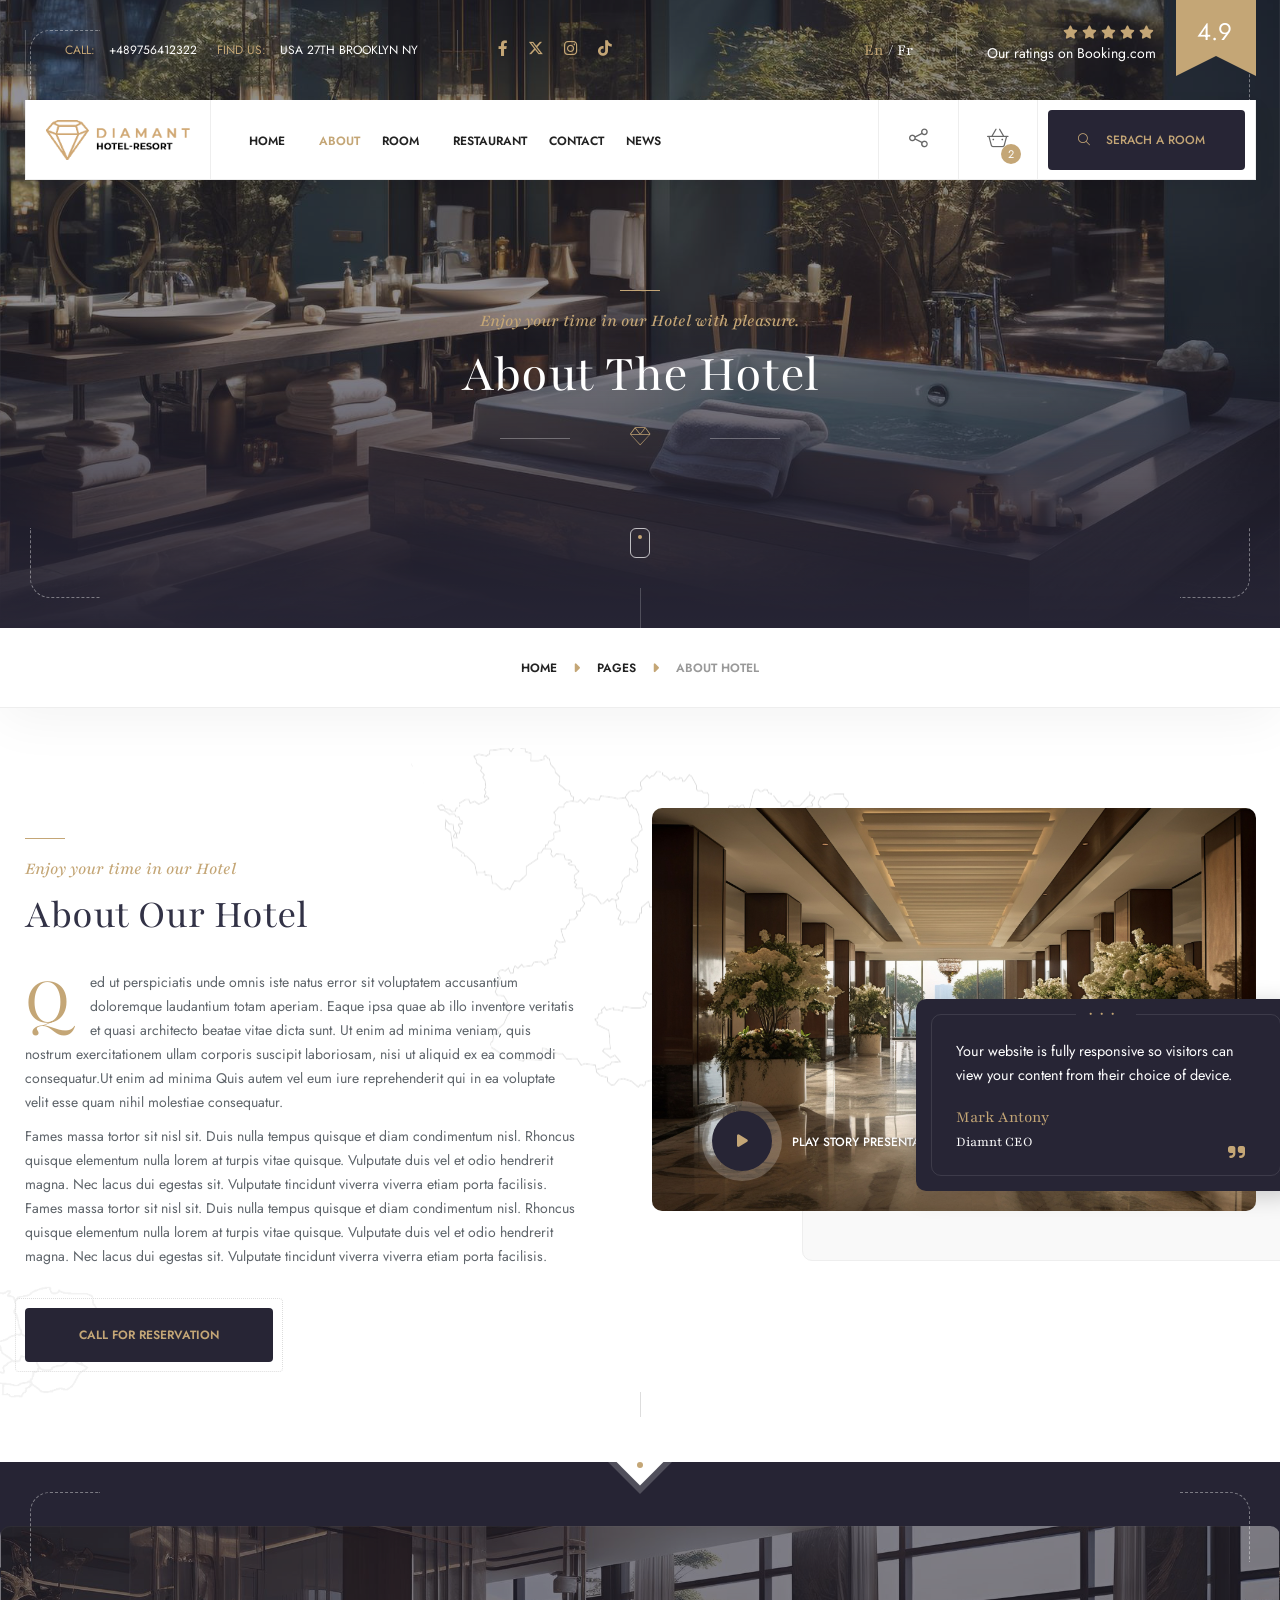
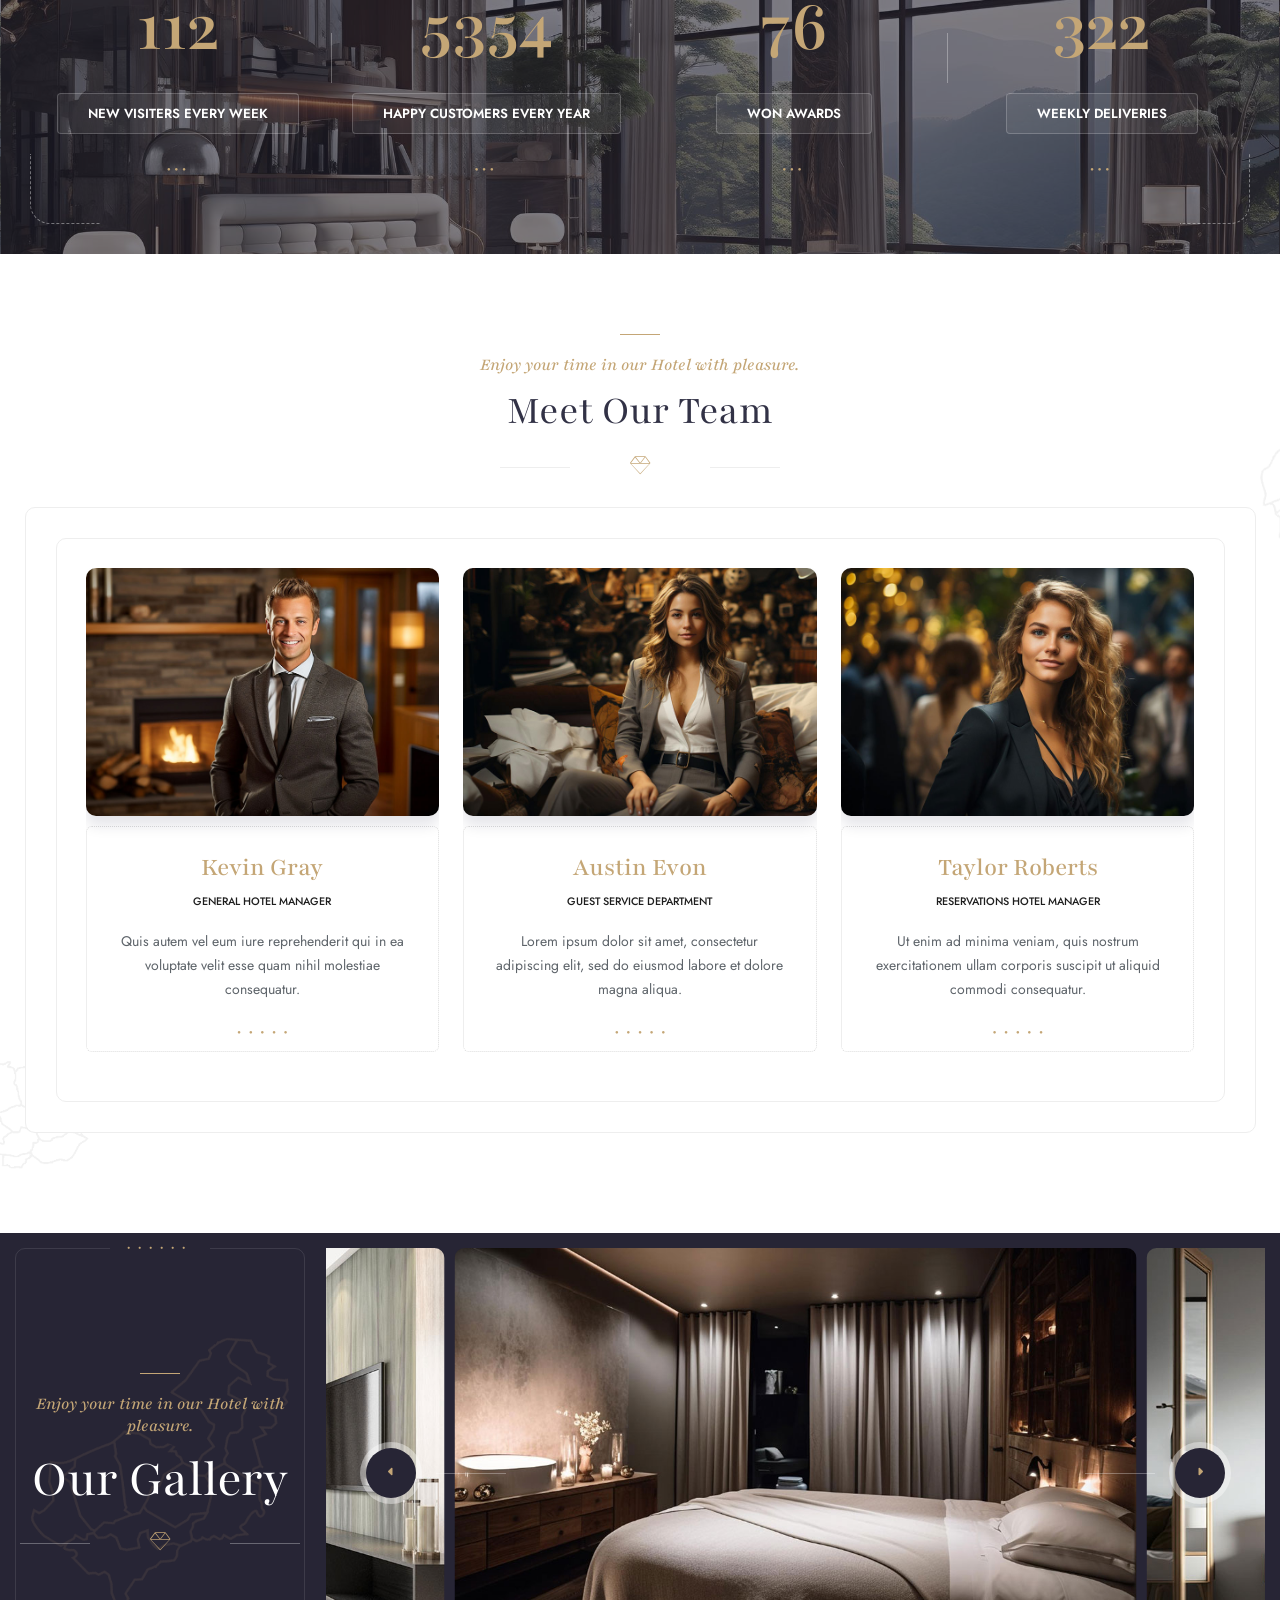
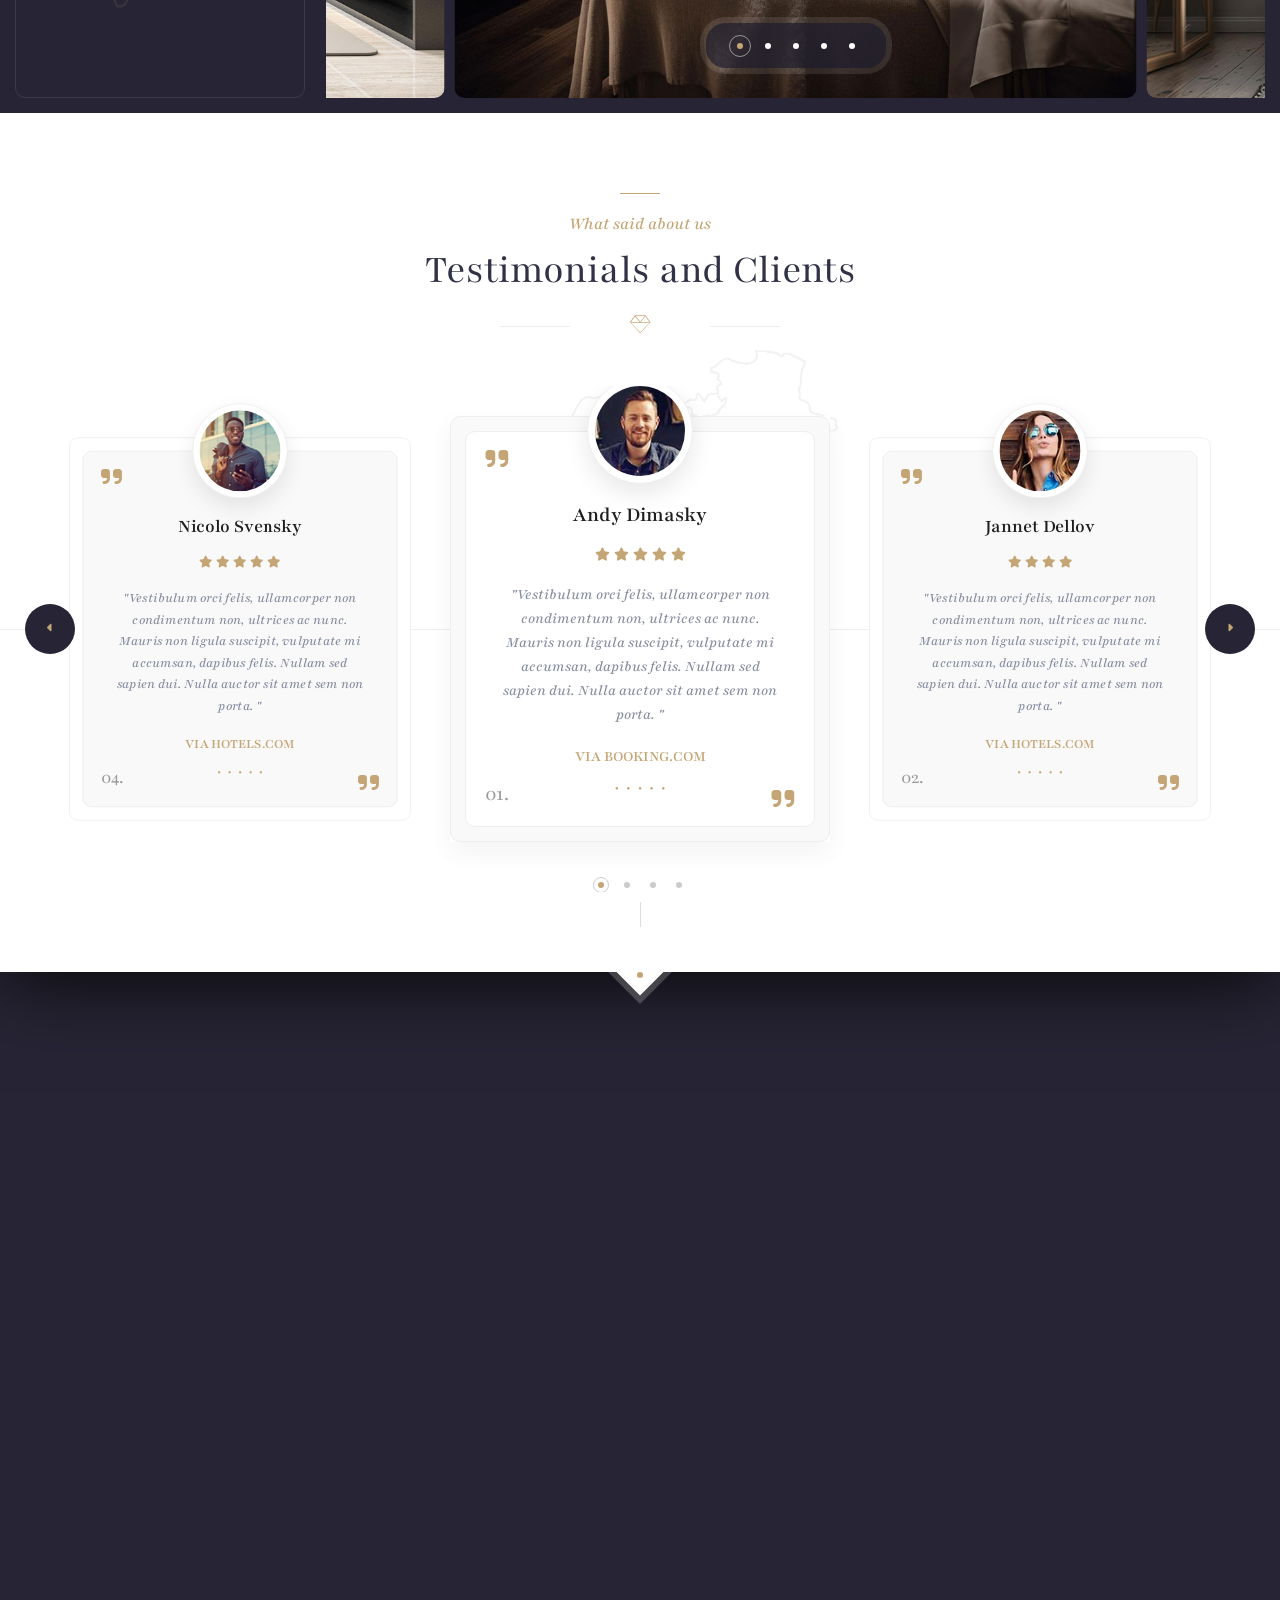
<file: about.html>
<!DOCTYPE HTML>
<html lang="en">
    

<head>
        <!--=============== basic  ===============-->
        <meta charset="UTF-8">
        <meta http-equiv="x-ua-compatible" content="ie=edge">
        <title>Diamant - Hotel & Resort Booking  </title>
        <!--=============== css  ===============-->	
        <link type="text/css" rel="stylesheet" href="css/plugins.css">
        <link type="text/css" rel="stylesheet" href="css/style.css">
        <!--=============== favicons ===============-->
        <link rel="shortcut icon" href="images/favicon.ico">
    </head>
    <body>
        <!-- lodaer  -->
        <div class="loader-wrap">
            <div class="loader-item">
                <div class="cd-loader-layer" data-frame="25">
                    <div class="loader-layer"></div>
                </div>
                <span class="loader"><i class="fa-thin fa-gem"></i></span>
            </div>
        </div>
        <!-- loader end  -->
        <!--  main   -->
        <div id="main">
            <!--  header  -->
            <header class="main-header">
                <div class="container">
                    <!--  header-top -->
                    <div class="header-top  fl-wrap">
                        <div class="header-top_contacts"><a href="#"><span>Call:</span> +489756412322</a><a href="#"><span>Find us:</span> USA 27TH Brooklyn NY</a></div>
                        <div class="header-social">
                            <ul>
                                <li><a href="#" target="_blank"><i class="fa-brands fa-facebook-f"></i></a></li>
                                <li><a href="#" target="_blank"><i class="fa-brands fa-x-twitter"></i></a></li>
                                <li><a href="#" target="_blank"><i class="fa-brands fa-instagram"></i></a></li>
                                <li><a href="#" target="_blank"><i class="fa-brands fa-tiktok"></i></a></li>
                            </ul>
                        </div>
                        <div class="booking-reviews">
                            <div class="br-counter">
                                <div class="ribbon"></div>
                                <span>4.9</span>
                            </div>
                            <a href="#" target="_blank" class="br_link">
                                <div class="star-rating" data-starrating="5"> </div>
                                <p>Our ratings on Booking.com</p>
                            </a>
                        </div>
                        <div class="lang-wrap"><a href="#" class="act-lang">En</a><span>/</span><a href="#">Fr</a></div>
                    </div>
                    <!--  header-top end  -->
                    <div class="nav-holder-wrap init-fix-header  fl-wrap">
                        <a href="index.html" class="logo-holder"><img src="images/logo2.png" alt=""></a>
                        <!--  navigation -->
                        <div class="nav-holder main-menu">
                            <nav>
                                <ul>
                                    <li>
                                        <a href="index.html">Home <i class=""></i></a>
                                        <!--second level -->
                                        <!-- <ul>
                                            <li><a href="index.html">Style 1</a></li>
                                            <li><a href="index2.html">Style 2</a></li>
                                            <li><a href="index3.html">Style 3</a></li>
                                            <li><a href="onepage.html">One Page</a></li>
                                            <li><a href="coming-soon.html">Coming Soon</a></li>
                                        </ul> -->
                                        <!--second level end-->
                                    </li>
                                    <li><a href="about.html" class="act-link">About</a></li>
                                    <li>
                                        <a href="rooms.html">Room<i class=""></i></a>
                                        <!--second level -->
                                        <!-- <ul>
                                            <li><a href="rooms.html">Rooms 1</a></li>
                                            <li><a href="rooms2.html">Rooms 2</a></li>
                                            <li><a href="rooms3.html">Rooms 3</a></li>
                                            <li><a href="rooms4.html">Rooms 4</a></li>
                                            <li><a href="room-single.html">Room single</a></li>
                                            <li><a href="room-single2.html">Room single 2</a></li>
                                            <li><a href="room-single3.html">Room single 3</a></li>
                                        </ul> -->
                                        <!--second level end-->
                                    </li>
                                    <li><a href="restaurant.html">Restaurant</a></li>
                                    <li><a href="contact.html">Contact</a></li>
                                    <li><a href="blog.html">News</a></li>
                                </ul>
                            </nav>
                        </div>
                        <!-- navigation  end -->  		
                        <div class="serach-header-btn_wrap">							
                            <a href="rooms.html" class="serach-header-btn"><i class="fa-light fa-magnifying-glass"></i> <span>Serach a Room</span></a>
                        </div>
                        <div class="show-cart sc_btn   htact"><i class="fa-light fa-basket-shopping-simple"></i><span class="show-cart_count">2</span><span class="header-tooltip">Your Wishlist</span></div>
                        <div class="show-share-btn showshare htact"><i class="fa-light fa-share-nodes"></i><span class="header-tooltip">Share</span></div>
                        <!-- nav-button-wrap-->
                        <div class="nav-button-wrap">
                            <div class="nav-button">
                                <span></span><span></span><span></span>
                            </div>
                        </div>
                        <!-- nav-button-wrap end-->					
                        <!-- share-wrapper -->
                        <div class="share-wrapper isShare">
                            <div class="share-container fl-wrap"></div>
                        </div>
                        <!-- share-wrapper-end -->					
                        <!--wish-list-wrap-->
                        <div class="wish-list-wrap novis_cart">
                            <div class="wish-list-close close_cart-init clwl_btn"><i class="fa-regular fa-xmark"></i></div>
                            <div class="wish-list-title">Your Wishlist </div>
                            <div class="wish-list-container">
                                <!--wish-list-item-->
                                <div class="wish-list-item fl-wrap">
                                    <div class="wish-list-img"><a href="room-single.html"><img src="images/room/thumbnail/1.jpg" alt=""></a>  
                                    </div>
                                    <div class="wish-list-descr">
                                        <h4><a href="room-single.html">Garden Family Room</a></h4>
                                        <div class="wish-list-price">$129/Night</div>
                                        <a  href="room-single.html" class="wshil_link">Book Now</a>
                                        <div class="clear-wishlist"><i class="fa-regular fa-trash-can"></i></div>
                                    </div>
                                </div>
                                <!--wish-list-item end-->
                                <!--wish-list-item-->
                                <div class="wish-list-item fl-wrap">
                                    <div class="wish-list-img"><a href="room-single.html"><img src="images/room/thumbnail/2.jpg" alt=""></a>  
                                    </div>
                                    <div class="wish-list-descr">
                                        <h4><a href="room-single.html">Premium Panorama Room</a></h4>
                                        <div class="wish-list-price"> $230/Night</div>
                                        <a  href="room-single.html" class="wshil_link">Book Now</a>
                                        <div class="clear-wishlist"><i class="fa-regular fa-trash-can"></i></div>
                                    </div>
                                </div>
                                <!--wish-list-item end-->
                            </div>
                            <div class="wish-list-wrap-btns">
                                <a href="#" class="wl_btn">Clear wishlist</a>
                            </div>
                        </div>
                        <!--wish-list-wrap-->
                    </div>
                </div>
            </header>
            <div class="header-overlay close_cart-init"></div>
            <!--  header end  -->
            <!--  section  -->
            <div class="content-section parallax-section hero-section hidden-section" data-scrollax-parent="true">
                <div class="bg par-elem " data-bg="images/bg/12.jpg" data-scrollax="properties: { translateY: '30%' }"></div>
                <div class="overlay"></div>
                <div class="container">
                    <div class="section-title">
                        <h4>Enjoy your time in our Hotel with pleasure.</h4>
                        <h2>About The Hotel</h2>
                        <div class="section-separator"><span><i class="fa-thin fa-gem"></i></span></div>
                    </div>
                </div>
                <div class="hero-section-scroll">
                    <div class="mousey">
                        <div class="scroller"></div>
                    </div>
                </div>
                <div class="dec-corner dc_lb"></div>
                <div class="dec-corner dc_rb"></div>
                <div class="dec-corner dc_rt"></div>
                <div class="dec-corner dc_lt"></div>
            </div>
            <!-- section end  -->
            <!--content-->
            <div class="content">
                <!-- breadcrumbs-wrap  -->
                <div class="breadcrumbs-wrap">
                    <div class="container">
                        <a href="#">Home</a><a href="#">Pages</a><span>About Hotel</span> 
                    </div>
                </div>
                <!--breadcrumbs-wrap end  -->
                <!-- section   -->
                <div class="content-section">
                    <div class="section-dec"></div>
                    <div class="container">
                        <div class="row">
                            <div class="col-lg-6">
                                <div class="section-title text-align_left" style="margin-top: 50px;">
                                    <h4>Enjoy your time in our Hotel</h4>
                                    <h2>About Our Hotel</h2>
                                </div>
                                <div class="text-block tb-sin">
                                    <p class="has-drop-cap">Qed ut perspiciatis unde omnis iste natus error sit voluptatem accusantium doloremque laudantium totam aperiam. Eaque ipsa quae ab illo inventore veritatis et quasi architecto beatae vitae dicta sunt. Ut enim ad minima veniam, quis nostrum exercitationem ullam corporis suscipit laboriosam, nisi ut aliquid ex ea commodi consequatur.Ut enim ad minima Quis autem vel eum iure reprehenderit qui in ea voluptate velit esse quam nihil molestiae consequatur. 
                                    </p>
                                    <p>Fames massa tortor sit nisl sit. Duis nulla tempus quisque et diam condimentum nisl. Rhoncus quisque elementum nulla lorem at turpis vitae quisque. Vulputate duis vel et odio hendrerit magna. Nec lacus dui egestas sit. Vulputate tincidunt viverra viverra etiam porta facilisis.    Fames massa tortor sit nisl sit. Duis nulla tempus quisque et diam condimentum nisl. Rhoncus quisque elementum nulla lorem at turpis vitae quisque. Vulputate duis vel et odio hendrerit magna. Nec lacus dui egestas sit. Vulputate tincidunt viverra viverra etiam porta facilisis.   </p>
                                    <a href="contact.html" class="btn fl-btn ">Call For Reservation</a>
                                    <div class="dc_dec-item_left"><span></span></div>
                                </div>
                            </div>
                            <div class="col-lg-6">
                                <div class="image-collge-wrap">
                                    <div class="main-iamge">
                                        <img src="images/all/10.jpg"  class="respimg"  alt="">
                                        <div class="video_link image-popup" id="html5-videos" data-html="#video1"><i class="fas fa-play"></i><span>Play Story Presentation  Video</span></div>
                                    </div>
                                    <div class="dc_dec-item_right"><span></span></div>
                                    <div class="about-img-hotifer dark-bg">
                                        <div class="about-img-hotifer-wrap">
                                            <p>Your website is fully responsive so visitors can view your content from their choice of device.</p>
                                            <h4>Mark Antony</h4>
                                            <h5>Diamnt CEO</h5>
                                        </div>
                                    </div>
                                    <div style="display:none;" id="video1" class="popup_video" data-videolink="video/1.mp4">
                                        <video class="lg-video-object lg-html5" controls preload="none">
                                            <source src="https://diamant.kwst.net/" type="video/mp4">
                                        </video>
                                    </div>
                                </div>
                            </div>
                        </div>
                        <div class="sc-dec" style="left: -220px; bottom: -100px;"></div>
                    </div>
                    <div class="content-dec2 fs-wrapper"></div>
                    <div class="content-dec"><span></span></div>
                </div>
                <!-- section end  -->
                <!-- section   -->
                <div class="content-section  parallax-section hidden-section dark-bg" data-scrollax-parent="true">
                    <div class="bg par-elem"  data-bg="images/bg/14.jpg" data-scrollax="properties: { translateY: '30%' }"></div>
                    <div class="overlay overlay-bold"></div>
                    <div class="container">
                        <!-- inline-facts -->
                        <div class="inline-facts-wrap">
                            <div class="inline-facts">
                                <div class="milestone-counter">
                                    <div class="stats animaper">
                                        <div class="num" data-content="0" data-num="254">154</div>
                                    </div>
                                </div>
                                <h6>New Visiters Every Week</h6>
                            </div>
                            <!-- inline-facts end -->
                            <!-- inline-facts  -->
                            <div class="inline-facts">
                                <div class="milestone-counter">
                                    <div class="stats animaper">
                                        <div class="num" data-content="0" data-num="12168">12168</div>
                                    </div>
                                </div>
                                <h6>Happy Customers Every Year</h6>
                            </div>
                            <!-- inline-facts end -->
                            <!-- inline-facts  -->
                            <div class="inline-facts">
                                <div class="milestone-counter">
                                    <div class="stats animaper">
                                        <div class="num" data-content="0" data-num="172">172</div>
                                    </div>
                                </div>
                                <h6>Won Awards</h6>
                            </div>
                            <!-- inline-facts end -->
                            <!-- inline-facts  -->
                            <div class="inline-facts">
                                <div class="milestone-counter">
                                    <div class="stats animaper">
                                        <div class="num" data-content="0" data-num="732">732</div>
                                    </div>
                                </div>
                                <h6>Weekly Deliveries</h6>
                            </div>
                        </div>
                        <!-- inline-facts end -->                          
                    </div>
                    <div class="dec-corner dc_lb"></div>
                    <div class="dec-corner dc_rb"></div>
                    <div class="dec-corner dc_rt"></div>
                    <div class="dec-corner dc_lt"></div>
                </div>
                <!-- section end  -->	
                <!-- section   -->
                <div class="content-section">
                    <div class="container">
                        <div class="section-title">
                            <h4>Enjoy your time in our Hotel with pleasure.</h4>
                            <h2>Meet Our Team</h2>
                            <div class="section-separator"><span><i class="fa-thin fa-gem"></i></span></div>
                        </div>
                        <div class="team-container">
                            <div class="dec-container">
                                <div class="text-block">
                                    <div class="row">
                                        <div class="col-lg-4">
                                            <!-- team-item -->
                                            <div class="team-box">
                                                <div class="team-photo">
                                                    <img src="images/team/1.jpg" alt="" class="respimg">
                                                    <div class="overlay"></div>
                                                    <div class="team-social">
                                                        <span class="ts_title">Follow</span>
                                                        <ul>
                                                            <li><a href="#" target="_blank"><i class="fa-brands fa-facebook-f"></i></a></li>
                                                            <li><a href="#" target="_blank"><i class="fa-brands fa-x-twitter"></i></a></li>
                                                            <li><a href="#" target="_blank"><i class="fa-brands fa-instagram"></i></a></li>
                                                            <li><a href="#" target="_blank"><i class="fa-brands fa-tiktok"></i></a></li>
                                                        </ul>
                                                    </div>
                                                </div>
                                                <div class="team-info fl-wrap">
                                                    <h3> Kevin  Gray </h3>
                                                    <h4>General Hotel Manager</h4>
                                                    <p>Quis autem vel eum iure reprehenderit qui in ea voluptate velit esse quam nihil molestiae consequatur. </p>
                                                </div>
                                            </div>
                                        </div>
                                        <!-- team-item  end-->
                                        <!-- team-item -->
                                        <div class="col-lg-4">
                                            <div class="team-box">
                                                <div class="team-photo">
                                                    <img src="images/team/2.jpg" alt="" class="respimg">
                                                    <div class="overlay"></div>
                                                    <div class="team-social">
                                                        <span class="ts_title">Follow</span>
                                                        <ul>
                                                            <li><a href="#" target="_blank"><i class="fa-brands fa-facebook-f"></i></a></li>
                                                            <li><a href="#" target="_blank"><i class="fa-brands fa-x-twitter"></i></a></li>
                                                            <li><a href="#" target="_blank"><i class="fa-brands fa-instagram"></i></a></li>
                                                            <li><a href="#" target="_blank"><i class="fa-brands fa-tiktok"></i></a></li>
                                                        </ul>
                                                    </div>
                                                </div>
                                                <div class="team-info fl-wrap">
                                                    <h3> Austin Evon </h3>
                                                    <h4>Guest Service Department</h4>
                                                    <p>Lorem ipsum dolor sit amet, consectetur adipiscing elit, sed do eiusmod   labore et dolore magna aliqua.  </p>
                                                </div>
                                            </div>
                                        </div>
                                        <!-- team-item end  -->
                                        <!-- team-item -->
                                        <div class="col-lg-4">
                                            <div class="team-box">
                                                <div class="team-photo">
                                                    <img src="images/team/3.jpg" alt="" class="respimg">
                                                    <div class="overlay"></div>
                                                    <div class="team-social">
                                                        <span class="ts_title">Follow</span>
                                                        <ul>
                                                            <li><a href="#" target="_blank"><i class="fa-brands fa-facebook-f"></i></a></li>
                                                            <li><a href="#" target="_blank"><i class="fa-brands fa-x-twitter"></i></a></li>
                                                            <li><a href="#" target="_blank"><i class="fa-brands fa-instagram"></i></a></li>
                                                            <li><a href="#" target="_blank"><i class="fa-brands fa-tiktok"></i></a></li>
                                                        </ul>
                                                    </div>
                                                </div>
                                                <div class="team-info fl-wrap">
                                                    <h3> Taylor Roberts </h3>
                                                    <h4>Reservations Hotel Manager</h4>
                                                    <p>Ut enim ad minima veniam, quis nostrum exercitationem ullam corporis suscipit   ut aliquid commodi consequatur. </p>
                                                </div>
                                            </div>
                                        </div>
                                        <!-- team-item end  -->					
                                    </div>
                                </div>
                                <div class="dc_dec-item_left"><span></span></div>
                                <div class="dc_dec-item_right"><span></span></div>
                            </div>
                        </div>
                        <div class="sc-dec" style="left: -220px; bottom: -100px;"></div>
                        <div class="sc-dec2" style="right: -220px; top: -100px;"></div>
                    </div>
                    <div class="content-dec2 fs-wrapper"></div>
                </div>
                <!-- section end  -->	
                <!-- section   -->
                <div class="content-section dark-bg parallax-section no-padding">
                    <div class="row">
                        <div class="st-gallery">
                            <div class="section-title">
                                <h4>Enjoy your time in our Hotel with pleasure.</h4>
                                <h2>Our Gallery</h2>
                                <div class="section-separator"><span><i class="fa-thin fa-gem"></i></span></div>
                            </div>
                            <div class="map-dec2"></div>
                        </div>
                        <div class="col-lg-3">		
                        </div>
                        <div class="col-lg-9">
                            <!-- fw-carousel-wrap -->
                            <div class="single-carousle-container2">
                                <div class="single-carousel-wrap2">
                                    <!-- fw-carousel  -->
                                    <div class="single-carousel2   fl-wrap    lightgallery" data-mousecontrol="0">
                                        <div class="swiper-container">
                                            <div class="swiper-wrapper">
                                                <!-- swiper-slide-->
                                                <div class="swiper-slide hov_zoom">
                                                    <img src="images/room/1.jpg" alt="">
                                                    <a href="images/room/1.jpg" class="box-media-zoom   popup-image"><i class="fal fa-search"></i></a>
                                                </div>
                                                <!-- swiper-slide end-->
                                                <!-- swiper-slide-->
                                                <div class="swiper-slide  hov_zoom">
                                                    <img src="images/room/2.jpg" alt="">
                                                    <a href="images/room/2.jpg" class="box-media-zoom   popup-image"><i class="fal fa-search"></i></a>
                                                </div>
                                                <!-- swiper-slide end-->
                                                <!-- swiper-slide-->
                                                <div class="swiper-slide  hov_zoom">
                                                    <img src="images/room/3.jpg" alt="">
                                                    <a href="images/room/3.jpg" class="box-media-zoom   popup-image"><i class="fal fa-search"></i></a>
                                                </div>
                                                <!-- swiper-slide end-->
                                                <!-- swiper-slide-->
                                                <div class="swiper-slide  hov_zoom">
                                                    <img src="images/room/5.jpg" alt="">
                                                    <a href="images/room/5.jpg" class="box-media-zoom   popup-image"><i class="fal fa-search"></i></a>
                                                </div>
                                                <!-- swiper-slide end-->
                                                <!-- swiper-slide-->
                                                <div class="swiper-slide  hov_zoom">
                                                    <img src="images/room/4.jpg" alt="">
                                                    <a href="images/room/4.jpg" class="box-media-zoom   popup-image"><i class="fal fa-search"></i></a>
                                                </div>
                                                <!-- swiper-slide end-->
                                            </div>
                                        </div>
                                    </div>
                                    <!-- fw-carousel end -->
                                    <div class="fw-carousel-button-prev slider-button"><i class="fa-solid fa-caret-left"></i></div>
                                    <div class="fw-carousel-button-next slider-button"><i class="fa-solid fa-caret-right"></i></div>
                                    <div class="sc-controls fwc-contr fwc_pag">
                                        <div class="ss-slider-pagination"></div>
                                    </div>
                                </div>
                                <!-- fw-carousel-wrap end -->						
                            </div>
                        </div>
                    </div>
                </div>
                <!-- section end  -->					
                <!-- section   -->
                <div class="content-section">
                    <div class="container  ">
                        <div class="section-title">
                            <h4>What said about us</h4>
                            <h2>Testimonials and Clients</h2>
                            <div class="section-separator"><span><i class="fa-thin fa-gem"></i></span></div>
                        </div>
                        <div class="sc-dec3" style="left: 40%; bottom: -200px;"></div>
                    </div>
                    <div class="testimonilas-carousel-wrap">
                        <div class="tc-button tc-button-next"><i class="fas fa-caret-right"></i></div>
                        <div class="tc-button tc-button-prev"><i class="fas fa-caret-left"></i></div>
                        <div class="testimonilas-carousel">
                            <div class="swiper-container">
                                <div class="swiper-wrapper">
                                    <!--testi-item-->
                                    <div class="swiper-slide">
                                        <div class="testi-item">
                                            <div class="testi-avatar"><img src="images/avatar/2.jpg" alt=""></div>
                                            <div class="testimonilas-text">
                                                <div class="testimonilas-text-item">
                                                    <h3>Andy Dimasky</h3>
                                                    <div class="star-rating" data-starrating="5"> </div>
                                                    <p>"Vestibulum orci felis, ullamcorper non condimentum non, ultrices ac nunc. Mauris non ligula suscipit, vulputate mi accumsan, dapibus felis. Nullam sed sapien dui. Nulla auctor sit amet sem non porta. "</p>
                                                    <a href="#" class="testi-link" target="_blank">Via Booking.com</a>
                                                </div>
                                                <span class="testi-number">01.</span>
                                                <div class="testi-item-dec fs-wrapper"></div>
                                            </div>
                                        </div>
                                    </div>
                                    <!--testi-item end-->
                                    <!--testi-item-->
                                    <div class="swiper-slide">
                                        <div class="testi-item">
                                            <div class="testi-avatar"><img src="images/avatar/3.jpg" alt=""></div>
                                            <div class="testimonilas-text">
                                                <div class="testimonilas-text-item">
                                                    <h3>Jannet Dellov</h3>
                                                    <div class="star-rating" data-starrating="4"> </div>
                                                    <p>"Vestibulum orci felis, ullamcorper non condimentum non, ultrices ac nunc. Mauris non ligula suscipit, vulputate mi accumsan, dapibus felis. Nullam sed sapien dui. Nulla auctor sit amet sem non porta. "</p>
                                                    <a href="#" class="testi-link" target="_blank">Via hotels.com</a>													
                                                </div>
                                                <span class="testi-number">02.</span>
                                                <div class="testi-item-dec fs-wrapper"></div>
                                            </div>
                                        </div>
                                    </div>
                                    <!--testi-item end-->
                                    <!--testi-item-->
                                    <div class="swiper-slide">
                                        <div class="testi-item">
                                            <div class="testi-avatar"><img src="images/avatar/4.jpg" alt=""></div>
                                            <div class="testimonilas-text">
                                                <div class="testimonilas-text-item">
                                                    <h3>Centa Simpson</h3>
                                                    <div class="star-rating" data-starrating="5"> </div>
                                                    <p>"Vestibulum orci felis, ullamcorper non condimentum non, ultrices ac nunc. Mauris non ligula suscipit, vulputate mi accumsan, dapibus felis. Nullam sed sapien dui. Nulla auctor sit amet sem non porta. "</p>
                                                    <a href="#" class="testi-link" target="_blank">Via Booking.com</a>													
                                                </div>
                                                <span class="testi-number">03.</span>
                                                <div class="testi-item-dec fs-wrapper"></div>
                                            </div>
                                        </div>
                                    </div>
                                    <!--testi-item end-->
                                    <!--testi-item-->
                                    <div class="swiper-slide">
                                        <div class="testi-item">
                                            <div class="testi-avatar"><img src="images/avatar/5.jpg" alt=""></div>
                                            <div class="testimonilas-text">
                                                <div class="testimonilas-text-item">
                                                    <h3>Nicolo Svensky</h3>
                                                    <div class="star-rating" data-starrating="5"> </div>
                                                    <p>"Vestibulum orci felis, ullamcorper non condimentum non, ultrices ac nunc. Mauris non ligula suscipit, vulputate mi accumsan, dapibus felis. Nullam sed sapien dui. Nulla auctor sit amet sem non porta. "</p>
                                                    <a href="#" class="testi-link" target="_blank">Via hotels.com</a>													
                                                </div>
                                                <span class="testi-number">04.</span>
                                                <div class="testi-item-dec fs-wrapper"></div>
                                            </div>
                                        </div>
                                    </div>
                                    <!--testi-item end-->
                                </div>
                            </div>
                        </div>
                        <div class="tcs-pagination tcs-pagination_init"></div>
                    </div>
                    <div class="content-dec2 fs-wrapper"></div>
                </div>
                <!-- section end  -->				
                <div class="content-dec"><span></span></div>
            </div>
            <!--content end-->
            <!--footer  -->
            <div class="height-emulator"></div>
            <footer class="main-footer">
                <div class="footer-inner">
                    <div class="container">
                        <!-- footer-widget-wrap -->
                        <div class="footer-widget-wrap">
                            <div class="footer-separator-wrap">
                                <div class="footer-separator"><span></span></div>
                            </div>
                            <div class="row">
                                <!-- footer-widget -->
                                <div class="col-lg-3">
                                    <div class="footer-widget">
                                        <div class="footer-widget-title">About us</div>
                                        <div class="footer-widget-content">
                                            <p>Lorem ipsum dolor sit amet, consectetur adipiscing elit, sed do eiusmod tempor incididunt ut labore et dolore magna aliqua. Eaque ipsa quae ab illo inventore veritatis et quasi architecto. Consectetur adipiscing elit. </p>
                                            <a href="about.html" class="footer-widget-content-link"><span>Read more</span></a>                                                    	
                                        </div>
                                    </div>
                                </div>
                                <!-- footer-widget  end-->
                                <!-- footer-widget -->
                                <div class="col-lg-3">
                                    <div class="footer-widget">
                                        <div class="footer-widget-title">Contact info  </div>
                                        <div class="footer-widget-content">
                                            <div class="footer-contacts footer-box">
                                                <ul>
                                                    <li><span>Call :</span><a href="#">+489756412322</a> , <a href="#">+56897456123</a></li>
                                                    <li><span>Write  :</span><a href="#">yourmail@domain.com</a></li>
                                                    <li><span>Find us : </span><a href="#">USA 27TH Brooklyn NY</a></li>
                                                </ul>
                                            </div>
                                            <a href="contacts.html" class="footer-widget-content-link"><span>Get in Touch</span></a>                                                    	
                                        </div>
                                    </div>
                                </div>
                                <!-- footer-widget  end-->
                                <!-- footer-widget -->
                                <div class="col-lg-2">
                                    <div class="footer-widget">
                                        <div class="footer-widget-title">Helpful links</div>
                                        <div class="footer-widget-content">
                                            <div class="footer-list footer-box  ">
                                                <ul>
                                                    <li><a href="#">Our last News</a></li>
                                                    <li><a href="#">Rooms</a></li>
                                                    <li><a href="#">Contacts</a></li>
                                                    <li><a href="#">About</a></li>
                                                    <li><a href="#">Privacy Policy</a></li>
                                                </ul>
                                            </div>
                                        </div>
                                    </div>
                                </div>
                                <!-- footer-widget  end-->								
                                <!-- footer-widget -->
                                <div class="col-lg-4">
                                    <div class="footer-widget">
                                        <div class="footer-widget-title">Subscribe</div>
                                        <div class="footer-widget-content">
                                            <div class="subcribe-form">
                                                <p>Want to be notified when we launch a new template or an udpate. Just sign up and we'll send you a notification by email.</p>
                                                <form id="subscribe">
                                                    <input class="enteremail" name="email" id="subscribe-email" placeholder="Your Email" spellcheck="false" type="text">
                                                    <button type="submit" id="subscribe-button" class="subscribe-button color-bg">Send </button>
                                                    <label for="subscribe-email" class="subscribe-message"></label>
                                                </form>
                                            </div>
                                        </div>
                                    </div>
                                </div>
                                <!-- footer-widget  end-->
                            </div>
                        </div>
                        <!-- footer-widget-wrap end-->					
                    </div>
                    <div class="footer-title-dec">Diamant Hotel</div>
                </div>
                <div class="footer-social">
                    <div class="container">
                        <ul>
                            <li><a href="#" target="_blank"><i class="fa-brands fa-facebook-f"></i></a></li>
                            <li><a href="#" target="_blank"><i class="fa-brands fa-x-twitter"></i></a></li>
                            <li><a href="#" target="_blank"><i class="fa-brands fa-instagram"></i></a></li>
                            <li><a href="#" target="_blank"><i class="fa-brands fa-tiktok"></i></a></li>
                        </ul>
                    </div>
                </div>
                <div class="footer-bottom">
                    <div class="container">
                        <a href="index.html" class="footer-logo"><img src="images/logo.png" alt=""></a>
                        <div class="copyright">&#169; Diamant 2026 . All rights reserved.S@fi's Design </div>
                        <div class="to-top"><span>Back To Top </span><i class="fal fa-angle-double-up"></i></div>
                    </div>
                </div>
            </footer>
            <!--footer end-->
        </div>
        <!-- Main end -->
        <!--=============== scripts  ===============-->   
        <script  src="js/jquery.min.js"></script>
        <script  src="js/plugins.js"></script>
        <script  src="js/scripts.js"></script>
    </body>

</html>
</file>
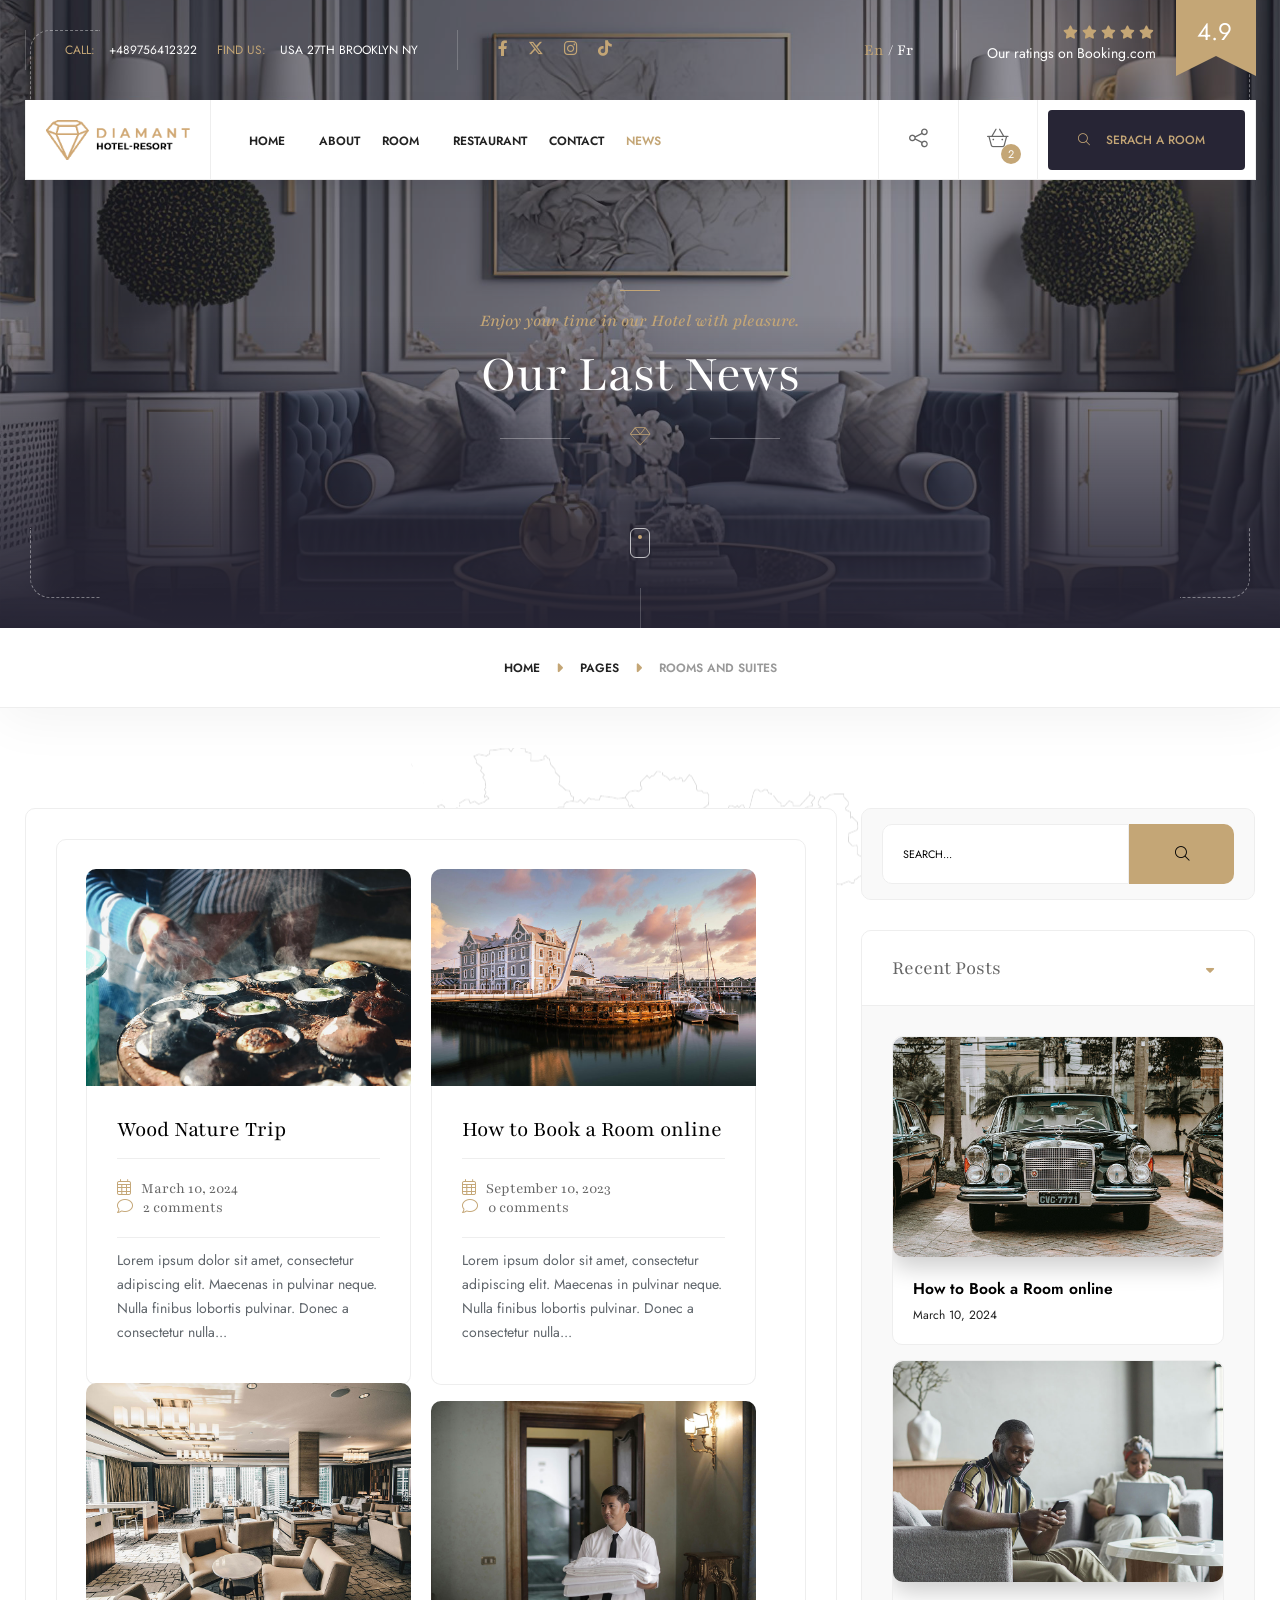
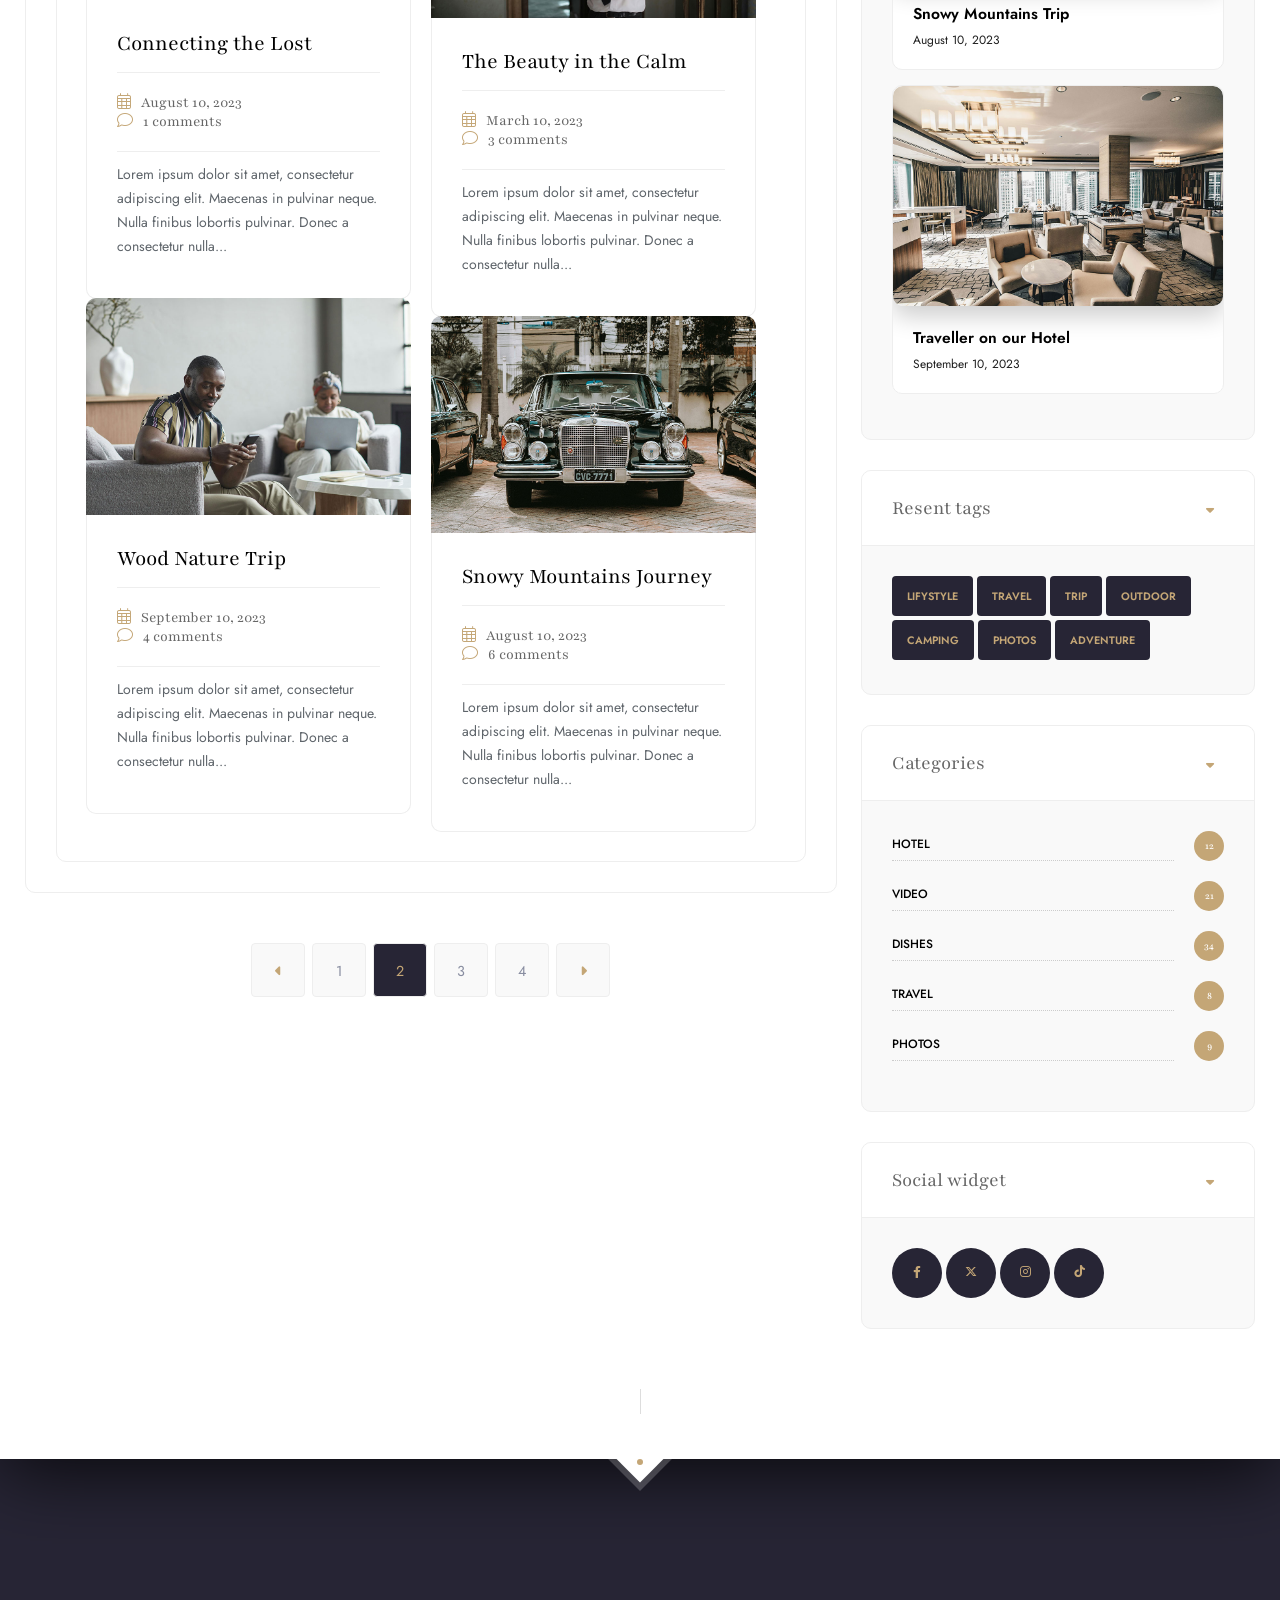
<file: blog.html>
<!DOCTYPE HTML>
<html lang="en">
    

<head>
        <!--=============== basic  ===============-->
        <meta charset="UTF-8">
        <meta http-equiv="x-ua-compatible" content="ie=edge">
        <title>Diamant - Hotel & Resort Booking  </title>
        <!--=============== css  ===============-->	
        <link type="text/css" rel="stylesheet" href="css/plugins.css">
        <link type="text/css" rel="stylesheet" href="css/style.css">
        <!--=============== favicons ===============-->
        <link rel="shortcut icon" href="images/favicon.ico">
    </head>
    <body>
        <!-- lodaer  -->
        <div class="loader-wrap">
            <div class="loader-item">
                <div class="cd-loader-layer" data-frame="25">
                    <div class="loader-layer"></div>
                </div>
                <span class="loader"><i class="fa-thin fa-gem"></i></span>
            </div>
        </div>
        <!-- loader end  -->
        <!--  main   -->
        <div id="main">
            <!--  header  -->
            <header class="main-header">
                <div class="container">
                    <!--  header-top -->
                    <div class="header-top  fl-wrap">
                        <div class="header-top_contacts"><a href="#"><span>Call:</span> +489756412322</a><a href="#"><span>Find us:</span> USA 27TH Brooklyn NY</a></div>
                        <div class="header-social">
                            <ul>
                                <li><a href="#" target="_blank"><i class="fa-brands fa-facebook-f"></i></a></li>
                                <li><a href="#" target="_blank"><i class="fa-brands fa-x-twitter"></i></a></li>
                                <li><a href="#" target="_blank"><i class="fa-brands fa-instagram"></i></a></li>
                                <li><a href="#" target="_blank"><i class="fa-brands fa-tiktok"></i></a></li>
                            </ul>
                        </div>
                        <div class="booking-reviews">
                            <div class="br-counter">
                                <div class="ribbon"></div>
                                <span>4.9</span>
                            </div>
                            <a href="#" target="_blank" class="br_link">
                                <div class="star-rating" data-starrating="5"> </div>
                                <p>Our ratings on Booking.com</p>
                            </a>
                        </div>
                        <div class="lang-wrap"><a href="#" class="act-lang">En</a><span>/</span><a href="#">Fr</a></div>
                    </div>
                    <!--  header-top end  -->
                    <div class="nav-holder-wrap init-fix-header  fl-wrap">
                        <a href="index.html" class="logo-holder"><img src="images/logo2.png" alt=""></a>
                        <!--  navigation -->
                        <div class="nav-holder main-menu">
                            <nav>
                                <ul>
                                    <li>
                                        <a href="index.html">Home <i class=""></i></a>
                                        <!--second level -->
                                       <!--  <ul>
                                            <li><a href="index.html">Style 1</a></li>
                                            <li><a href="index2.html">Style 2</a></li>
                                            <li><a href="index3.html">Style 3</a></li>
                                            <li><a href="onepage.html">One Page</a></li>
                                            <li><a href="coming-soon.html">Coming Soon</a></li>
                                        </ul> -->
                                        <!--second level end-->
                                    </li>
                                    <li><a href="about.html">About</a></li>
                                    <li>
                                        <a href="rooms.html">Room<i class=""></i></a>
                                        <!--second level -->
                                        <!-- <ul>
                                            <li><a href="rooms.html">Rooms 1</a></li>
                                            <li><a href="rooms2.html">Rooms 2</a></li>
                                            <li><a href="rooms3.html">Rooms 3</a></li>
                                            <li><a href="rooms4.html">Rooms 4</a></li>
                                            <li><a href="room-single.html">Room single</a></li>
                                            <li><a href="room-single2.html">Room single 2</a></li>
                                            <li><a href="room-single3.html">Room single 3</a></li>
                                        </ul> -->
                                        <!--second level end-->
                                    </li>
                                    <li><a href="restaurant.html">Restaurant</a></li>
                                    <li><a href="contact.html">Contact</a></li>
                                    <li><a href="blog.html" class="act-link">News</a></li>
                                </ul>
                            </nav>
                        </div>
                        <!-- navigation  end -->  		
                        <div class="serach-header-btn_wrap">							
                            <a href="rooms.html" class="serach-header-btn"><i class="fa-light fa-magnifying-glass"></i> <span>Serach a Room</span></a>
                        </div>
                        <div class="show-cart sc_btn   htact"><i class="fa-light fa-basket-shopping-simple"></i><span class="show-cart_count">2</span><span class="header-tooltip">Your Wishlist</span></div>
                        <div class="show-share-btn showshare htact"><i class="fa-light fa-share-nodes"></i><span class="header-tooltip">Share</span></div>
                        <!-- nav-button-wrap-->
                        <div class="nav-button-wrap">
                            <div class="nav-button">
                                <span></span><span></span><span></span>
                            </div>
                        </div>
                        <!-- nav-button-wrap end-->					
                        <!-- share-wrapper -->
                        <div class="share-wrapper isShare">
                            <div class="share-container fl-wrap"></div>
                        </div>
                        <!-- share-wrapper-end -->					
                        <!--wish-list-wrap-->
                        <div class="wish-list-wrap novis_cart">
                            <div class="wish-list-close close_cart-init clwl_btn"><i class="fa-regular fa-xmark"></i></div>
                            <div class="wish-list-title">Your Wishlist </div>
                            <div class="wish-list-container">
                                <!--wish-list-item-->
                                <div class="wish-list-item fl-wrap">
                                    <div class="wish-list-img"><a href="room-single.html"><img src="images/room/thumbnail/1.jpg" alt=""></a>  
                                    </div>
                                    <div class="wish-list-descr">
                                        <h4><a href="room-single.html">Garden Family Room</a></h4>
                                        <div class="wish-list-price">$129/Night</div>
                                        <a  href="room-single.html" class="wshil_link">Book Now</a>
                                        <div class="clear-wishlist"><i class="fa-regular fa-trash-can"></i></div>
                                    </div>
                                </div>
                                <!--wish-list-item end-->
                                <!--wish-list-item-->
                                <div class="wish-list-item fl-wrap">
                                    <div class="wish-list-img"><a href="room-single.html"><img src="images/room/thumbnail/2.jpg" alt=""></a>  
                                    </div>
                                    <div class="wish-list-descr">
                                        <h4><a href="room-single.html">Premium Panorama Room</a></h4>
                                        <div class="wish-list-price"> $230/Night</div>
                                        <a  href="room-single.html" class="wshil_link">Book Now</a>
                                        <div class="clear-wishlist"><i class="fa-regular fa-trash-can"></i></div>
                                    </div>
                                </div>
                                <!--wish-list-item end-->
                            </div>
                            <div class="wish-list-wrap-btns">
                                <a href="#" class="wl_btn">Clear wishlist</a>
                            </div>
                        </div>
                        <!--wish-list-wrap-->
                    </div>
                </div>
            </header>
            <div class="header-overlay close_cart-init"></div>
            <!--  header end  -->
            <!--  section  -->
            <div class="content-section parallax-section hero-section hidden-section" data-scrollax-parent="true">
                <div class="bg par-elem " data-bg="images/bg/6.jpg" data-scrollax="properties: { translateY: '30%' }"></div>
                <div class="overlay"></div>
                <div class="container">
                    <div class="section-title">
                        <h4>Enjoy your time in our Hotel with pleasure.</h4>
                        <h2>Our Last News</h2>
                        <div class="section-separator"><span><i class="fa-thin fa-gem"></i></span></div>
                    </div>
                </div>
                <div class="hero-section-scroll">
                    <div class="mousey">
                        <div class="scroller"></div>
                    </div>
                </div>
                <div class="dec-corner dc_lb"></div>
                <div class="dec-corner dc_rb"></div>
                <div class="dec-corner dc_rt"></div>
                <div class="dec-corner dc_lt"></div>
            </div>
            <!-- section end  -->
            <!--content-->
            <div class="content">
                <!-- breadcrumbs-wrap  -->
                <div class="breadcrumbs-wrap">
                    <div class="container">
                        <a href="#">Home</a><a href="#">Pages</a><span>Rooms And Suites</span> 
                    </div>
                </div>
                <!--breadcrumbs-wrap end  -->
                <!-- section   -->
                <div class="content-section">
                    <div class="section-dec"></div>
                    <div class="content-dec2 fs-wrapper"></div>
                    <div class="container">
                        <div class="row">
                            <div class="col-lg-8">
                                <div class="post-container">
                                    <div class="dec-container">
                                        <div class="text-block">
                                            <div class="post-items">
                                                <!-- post-item-->
                                                <div class="post-item">
                                                    <div class="post-item_wrap">
                                                        <div class="post-item_media">
                                                            <a href="blog-single.html">
                                                            <img src="images/all/1.jpg" alt="">
                                                            </a>
                                                        </div>
                                                        <div class="post-item_content">
                                                            <h3><a href="blog-single.html">Wood Nature Trip</a></h3>
                                                            <div class="room-card-details">
                                                                <ul>
                                                                    <li><i class="fa-light fa-calendar-days"></i><span>March 10, 2024</span></li>
                                                                    <li><i class="fa-light fa-comment"></i><span>2 comments</span></li>
                                                                </ul>
                                                            </div>
                                                            <p>Lorem ipsum dolor sit amet, consectetur adipiscing elit. Maecenas in pulvinar neque. Nulla finibus lobortis pulvinar. Donec a consectetur nulla...</p>
                                                        </div>
                                                    </div>
                                                </div>
                                                <!-- post-item end-->
                                                <!-- post-item-->
                                                <div class="post-item">
                                                    <div class="post-item_wrap">
                                                        <div class="post-item_media">
                                                            <a href="blog-single.html">
                                                            <img src="images/all/2.jpg" alt="">
                                                            </a>
                                                        </div>
                                                        <div class="post-item_content">
                                                            <h3><a href="blog-single.html">How to Book a Room online</a></h3>
                                                            <div class="room-card-details">
                                                                <ul>
                                                                    <li><i class="fa-light fa-calendar-days"></i><span>September 10, 2023</span></li>
                                                                    <li><i class="fa-light fa-comment"></i><span>0 comments</span></li>
                                                                </ul>
                                                            </div>
                                                            <p>Lorem ipsum dolor sit amet, consectetur adipiscing elit. Maecenas in pulvinar neque. Nulla finibus lobortis pulvinar. Donec a consectetur nulla...</p>
                                                        </div>
                                                    </div>
                                                </div>
                                                <!-- post-item end-->									
                                                <!-- post-item-->
                                                <div class="post-item">
                                                    <div class="post-item_wrap">
                                                        <div class="post-item_media">
                                                            <a href="blog-single.html">
                                                            <img src="images/all/3.jpg" alt="">
                                                            </a>
                                                        </div>
                                                        <div class="post-item_content">
                                                            <h3><a href="blog-single.html">Connecting the Lost</a></h3>
                                                            <div class="room-card-details">
                                                                <ul>
                                                                    <li><i class="fa-light fa-calendar-days"></i><span>August 10, 2023</span></li>
                                                                    <li><i class="fa-light fa-comment"></i><span>1 comments</span></li>
                                                                </ul>
                                                            </div>
                                                            <p>Lorem ipsum dolor sit amet, consectetur adipiscing elit. Maecenas in pulvinar neque. Nulla finibus lobortis pulvinar. Donec a consectetur nulla...</p>
                                                        </div>
                                                    </div>
                                                </div>
                                                <!-- post-item end-->
                                                <!-- post-item-->
                                                <div class="post-item">
                                                    <div class="post-item_wrap">
                                                        <div class="post-item_media">
                                                            <a href="blog-single.html">
                                                            <img src="images/all/4.jpg" alt="">
                                                            </a>
                                                        </div>
                                                        <div class="post-item_content">
                                                            <h3><a href="blog-single.html">The Beauty in the Calm</a></h3>
                                                            <div class="room-card-details">
                                                                <ul>
                                                                    <li><i class="fa-light fa-calendar-days"></i><span>March 10, 2023</span></li>
                                                                    <li><i class="fa-light fa-comment"></i><span>3 comments</span></li>
                                                                </ul>
                                                            </div>
                                                            <p>Lorem ipsum dolor sit amet, consectetur adipiscing elit. Maecenas in pulvinar neque. Nulla finibus lobortis pulvinar. Donec a consectetur nulla...</p>
                                                        </div>
                                                    </div>
                                                </div>
                                                <!-- post-item end-->										
                                                <!-- post-item-->
                                                <div class="post-item">
                                                    <div class="post-item_wrap">
                                                        <div class="post-item_media">
                                                            <a href="blog-single.html">
                                                            <img src="images/all/5.jpg" alt="">
                                                            </a>
                                                        </div>
                                                        <div class="post-item_content">
                                                            <h3><a href="blog-single.html">Wood Nature Trip</a></h3>
                                                            <div class="room-card-details">
                                                                <ul>
                                                                    <li><i class="fa-light fa-calendar-days"></i><span>September 10, 2023</span></li>
                                                                    <li><i class="fa-light fa-comment"></i><span>4 comments</span></li>
                                                                </ul>
                                                            </div>
                                                            <p>Lorem ipsum dolor sit amet, consectetur adipiscing elit. Maecenas in pulvinar neque. Nulla finibus lobortis pulvinar. Donec a consectetur nulla...</p>
                                                        </div>
                                                    </div>
                                                </div>
                                                <!-- post-item end-->	
                                                <!-- post-item-->
                                                <div class="post-item">
                                                    <div class="post-item_wrap">
                                                        <div class="post-item_media">
                                                            <a href="blog-single.html">
                                                            <img src="images/all/6.jpg" alt="">
                                                            </a>
                                                        </div>
                                                        <div class="post-item_content">
                                                            <h3><a href="blog-single.html">Snowy Mountains Journey</a></h3>
                                                            <div class="room-card-details">
                                                                <ul>
                                                                    <li><i class="fa-light fa-calendar-days"></i><span>August 10, 2023</span></li>
                                                                    <li><i class="fa-light fa-comment"></i><span>6 comments</span></li>
                                                                </ul>
                                                            </div>
                                                            <p>Lorem ipsum dolor sit amet, consectetur adipiscing elit. Maecenas in pulvinar neque. Nulla finibus lobortis pulvinar. Donec a consectetur nulla...</p>
                                                        </div>
                                                    </div>
                                                </div>
                                                <!-- post-item end-->									
                                            </div>
                                        </div>
                                    </div>
                                    <!-- pagination-->
                                    <div class="pagination">
                                        <a href="#" class="prevposts-link"><i class="fa fa-caret-left"></i></a>
                                        <a href="#" >1</a>
                                        <a href="#" class="current-page">2</a>
                                        <a href="#">3</a>
                                        <a href="#">4</a>
                                        <a href="#" class="nextposts-link"><i class="fa fa-caret-right"></i></a>
                                    </div>
                                    <!-- pagination end-->	
                                </div>
                            </div>
                            <div class="col-lg-4">
                                <!-- main-sidebar -->   
                                <div class="main-sidebar fixed-bar">
                                    <!-- main-sidebar-widget-->   
                                    <div class="main-sidebar-widget">
                                        <div class="search-widget">
                                            <form action="#">
                                                <input name="se" id="se" type="text" class="search-inpt-item" placeholder="Search.." value="Search...">
                                                <button class="search-submit color-bg" id="submit_btn"><i class="fa-light fa-magnifying-glass"></i> </button>
                                            </form>
                                        </div>
                                    </div>
                                    <!-- main-sidebar-widget end-->                            
                                    <!-- main-sidebar-widget-->   
                                    <div class="main-sidebar-widget">
                                        <h3>Recent Posts</h3>
                                        <div class="recent-post-widget">
                                            <ul>
                                                <li>
                                                    <div class="recent-post-img"><a href="#"><img src="images/all/6.jpg" alt=""></a></div>
                                                    <div class="recent-post-content">
                                                        <h4><a href="#">How to Book a Room online</a></h4>
                                                        <div class="recent-post-opt">
                                                            <span class="post-date">March 10, 2024</span> 
                                                        </div>
                                                    </div>
                                                </li>
                                                <li>
                                                    <div class="recent-post-img"><a href="#"><img src="images/all/5.jpg" alt=""></a></div>
                                                    <div class="recent-post-content">
                                                        <h4><a href="#">Snowy Mountains Trip</a></h4>
                                                        <div class="recent-post-opt">
                                                            <span class="post-date">August 10, 2023</span> 
                                                        </div>
                                                    </div>
                                                </li>
                                                <li>
                                                    <div class="recent-post-img"><a href="#"><img src="images/all/3.jpg" alt=""></a></div>
                                                    <div class="recent-post-content">
                                                        <h4><a href="#">Traveller on our Hotel</a></h4>
                                                        <div class="recent-post-opt">
                                                            <span class="post-date">September 10, 2023</span> 
                                                        </div>
                                                    </div>
                                                </li>
                                            </ul>
                                        </div>
                                    </div>
                                    <!-- main-sidebar-widget end-->  
                                    <!-- main-sidebar-widget-->   
                                    <div class="main-sidebar-widget">
                                        <h3>Resent tags </h3>
                                        <div class="tags-widget">
                                            <div class="tagcloud">
                                                <a href="#">Lifystyle</a>
                                                <a href="#">Travel</a>
                                                <a href="#">Trip</a>
                                                <a href="#">Outdoor</a>
                                                <a href="#">Camping</a>
                                                <a href="#">Photos</a>
                                                <a href="#">Adventure</a>
                                            </div>
                                        </div>
                                    </div>
                                    <!-- main-sidebar-widget end-->                       
                                    <!-- main-sidebar-widget-->   
                                    <div class="main-sidebar-widget">
                                        <h3>Categories</h3>
                                        <div class="category-widget">
                                            <ul class="cat-item">
                                                <li><a href="#">Hotel</a><span>12</span></li>
                                                <li><a href="#">Video</a><span>21</span></li>
                                                <li><a href="#">Dishes</a><span>34</span></li>
                                                <li><a href="#">Travel</a><span>8</span></li>
                                                <li><a href="#">Photos</a><span>9</span></li>
                                            </ul>
                                        </div>
                                    </div>
                                    <!-- main-sidebar-widget end-->
                                    <!-- main-sidebar-widget-->   
                                    <div class="main-sidebar-widget">
                                        <h3>Social widget</h3>
                                        <div class="social-widget">
                                            <ul>
                                                <li><a href="#" target="_blank"><i class="fa-brands fa-facebook-f"></i></a></li>
                                                <li><a href="#" target="_blank"><i class="fa-brands fa-x-twitter"></i></a></li>
                                                <li><a href="#" target="_blank"><i class="fa-brands fa-instagram"></i></a></li>
                                                <li><a href="#" target="_blank"><i class="fa-brands fa-tiktok"></i></a></li>
                                            </ul>
                                        </div>
                                    </div>
                                    <!-- main-sidebar-widget end--> 
                                </div>
                                <!-- main-sidebar end-->                                        
                            </div>
                        </div>
                    </div>
                    <div class="limit-box"></div>
                </div>
                <!-- section end  -->
                <div class="content-dec"><span></span></div>
            </div>
            <!--content end-->
            <!--footer  -->
            <div class="height-emulator"></div>
            <footer class="main-footer">
                <div class="footer-inner">
                    <div class="container">
                        <!-- footer-widget-wrap -->
                        <div class="footer-widget-wrap">
                            <div class="footer-separator-wrap">
                                <div class="footer-separator"><span></span></div>
                            </div>
                            <div class="row">
                                <!-- footer-widget -->
                                <div class="col-lg-3">
                                    <div class="footer-widget">
                                        <div class="footer-widget-title">About us</div>
                                        <div class="footer-widget-content">
                                            <p>Lorem ipsum dolor sit amet, consectetur adipiscing elit, sed do eiusmod tempor incididunt ut labore et dolore magna aliqua. Eaque ipsa quae ab illo inventore veritatis et quasi architecto. Consectetur adipiscing elit. </p>
                                            <a href="about.html" class="footer-widget-content-link"><span>Read more</span></a>                                                    	
                                        </div>
                                    </div>
                                </div>
                                <!-- footer-widget  end-->
                                <!-- footer-widget -->
                                <div class="col-lg-3">
                                    <div class="footer-widget">
                                        <div class="footer-widget-title">Contact info  </div>
                                        <div class="footer-widget-content">
                                            <div class="footer-contacts footer-box">
                                                <ul>
                                                    <li><span>Call :</span><a href="#">+489756412322</a> , <a href="#">+56897456123</a></li>
                                                    <li><span>Write  :</span><a href="#">yourmail@domain.com</a></li>
                                                    <li><span>Find us : </span><a href="#">USA 27TH Brooklyn NY</a></li>
                                                </ul>
                                            </div>
                                            <a href="contacts.html" class="footer-widget-content-link"><span>Get in Touch</span></a>                                                    	
                                        </div>
                                    </div>
                                </div>
                                <!-- footer-widget  end-->
                                <!-- footer-widget -->
                                <div class="col-lg-2">
                                    <div class="footer-widget">
                                        <div class="footer-widget-title">Helpful links</div>
                                        <div class="footer-widget-content">
                                            <div class="footer-list footer-box  ">
                                                <ul>
                                                    <li><a href="#">Our last News</a></li>
                                                    <li><a href="#">Rooms</a></li>
                                                    <li><a href="#">Contacts</a></li>
                                                    <li><a href="#">About</a></li>
                                                    <li><a href="#">Privacy Policy</a></li>
                                                </ul>
                                            </div>
                                        </div>
                                    </div>
                                </div>
                                <!-- footer-widget  end-->								
                                <!-- footer-widget -->
                                <div class="col-lg-4">
                                    <div class="footer-widget">
                                        <div class="footer-widget-title">Subscribe</div>
                                        <div class="footer-widget-content">
                                            <div class="subcribe-form">
                                                <p>Want to be notified when we launch a new template or an udpate. Just sign up and we'll send you a notification by email.</p>
                                                <form id="subscribe">
                                                    <input class="enteremail" name="email" id="subscribe-email" placeholder="Your Email" spellcheck="false" type="text">
                                                    <button type="submit" id="subscribe-button" class="subscribe-button color-bg">Send </button>
                                                    <label for="subscribe-email" class="subscribe-message"></label>
                                                </form>
                                            </div>
                                        </div>
                                    </div>
                                </div>
                                <!-- footer-widget  end-->
                            </div>
                        </div>
                        <!-- footer-widget-wrap end-->					
                    </div>
                    <div class="footer-title-dec">Diamant Hotel</div>
                </div>
                <div class="footer-social">
                    <div class="container">
                        <ul>
                            <li><a href="#" target="_blank"><i class="fa-brands fa-facebook-f"></i></a></li>
                            <li><a href="#" target="_blank"><i class="fa-brands fa-x-twitter"></i></a></li>
                            <li><a href="#" target="_blank"><i class="fa-brands fa-instagram"></i></a></li>
                            <li><a href="#" target="_blank"><i class="fa-brands fa-tiktok"></i></a></li>
                        </ul>
                    </div>
                </div>
                <div class="footer-bottom">
                    <div class="container">
                        <a href="index.html" class="footer-logo"><img src="images/logo.png" alt=""></a>
                        <div class="copyright">&#169; Diamant 2026 . All rights reserved.S@fi's Design </div>
                        <div class="to-top"><span>Back To Top </span><i class="fal fa-angle-double-up"></i></div>
                    </div>
                </div>
            </footer>
            <!--footer end-->
        </div>
        <!-- Main end -->
        <!--=============== scripts  ===============-->   
        <script  src="js/jquery.min.js"></script>
        <script  src="js/plugins.js"></script>
        <script  src="js/scripts.js"></script>
    </body>

</html>
</file>
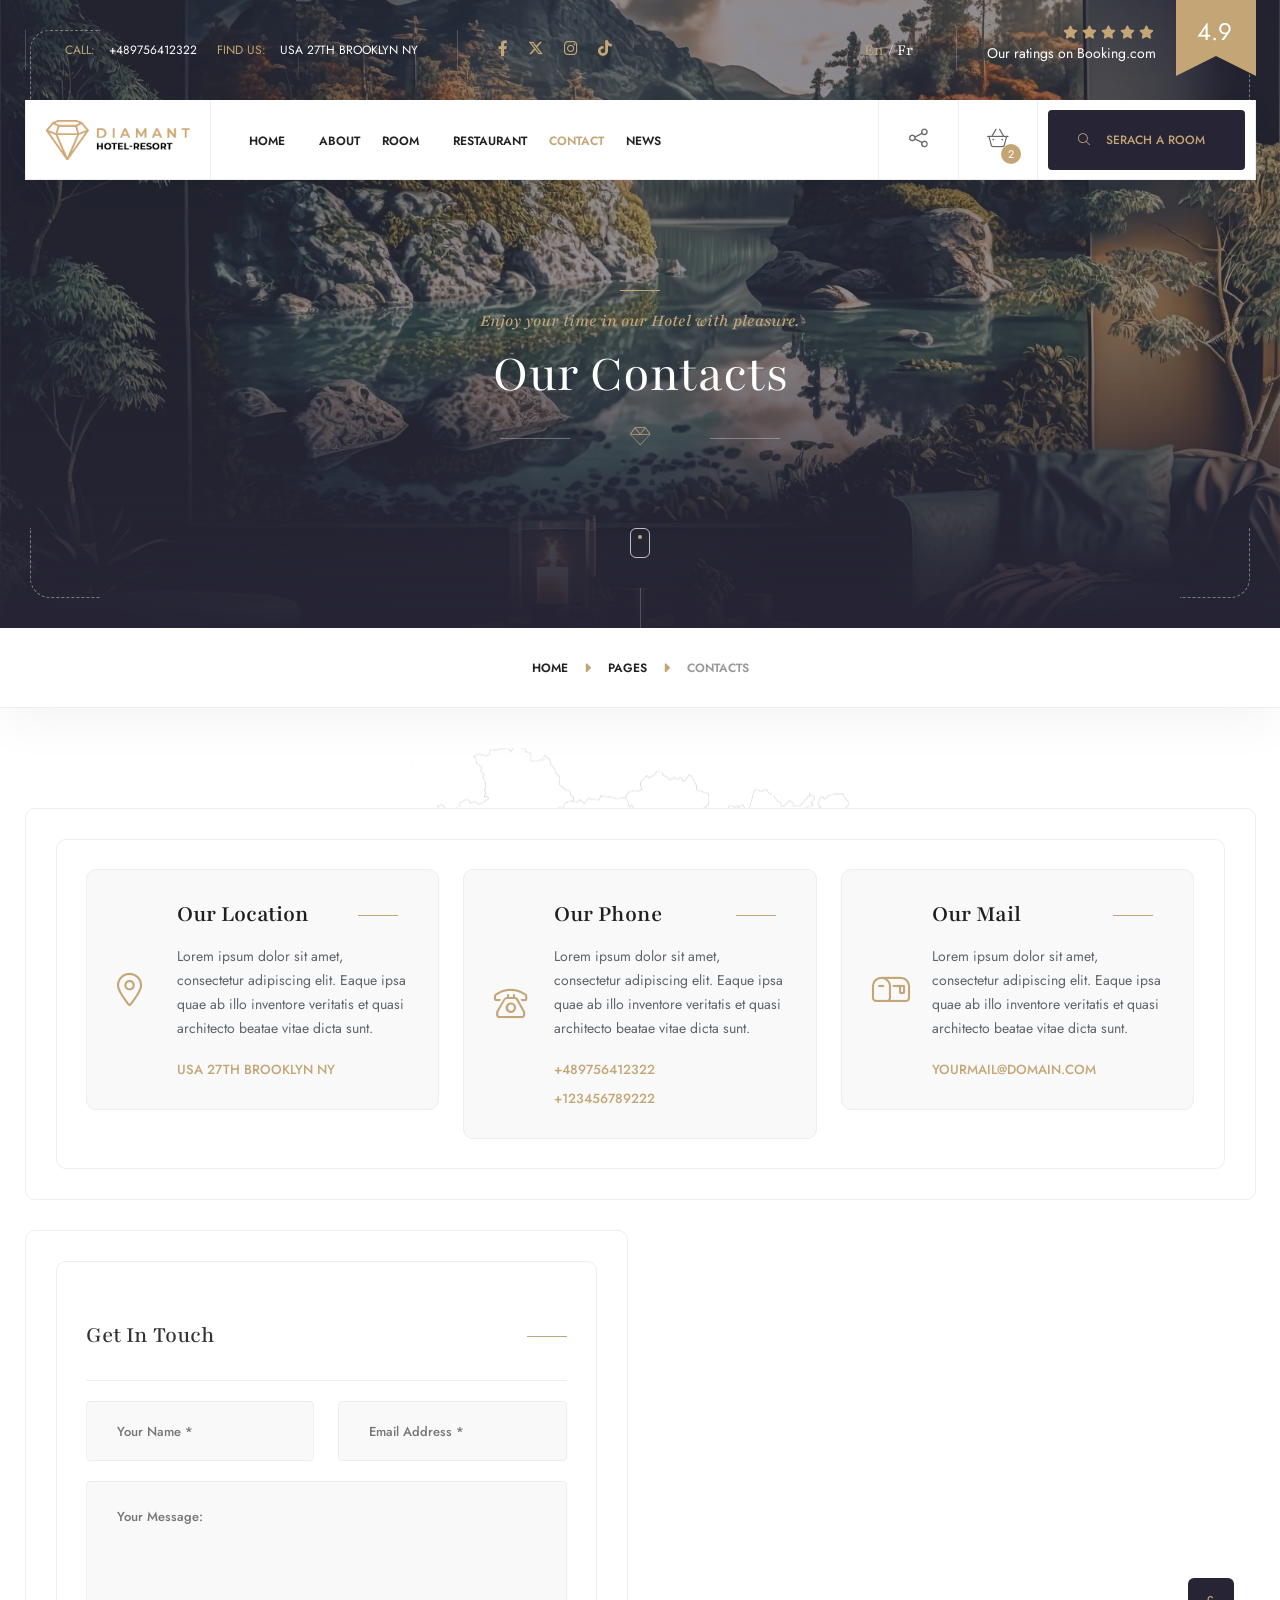
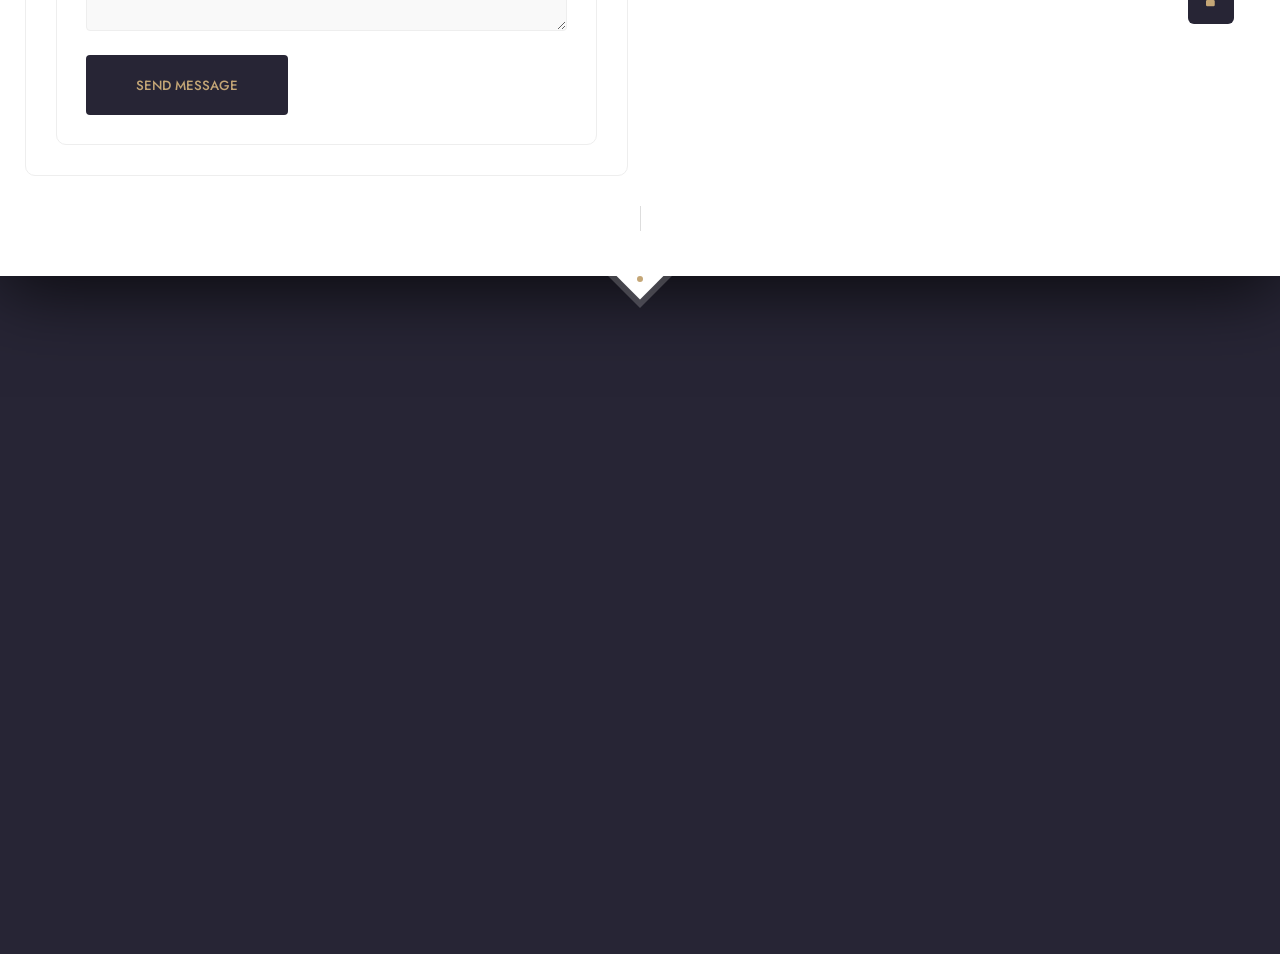
<file: contact.html>
<!DOCTYPE HTML>
<html lang="en">
    
<head>
        <!--=============== basic  ===============-->
        <meta charset="UTF-8">
        <meta http-equiv="x-ua-compatible" content="ie=edge">
        <title>Diamant - Hotel & Resort Booking  </title>
        <!--=============== css  ===============-->	
        <link type="text/css" rel="stylesheet" href="css/plugins.css">
        <link type="text/css" rel="stylesheet" href="css/style.css">
        <!--=============== favicons ===============-->
        <link rel="shortcut icon" href="images/favicon.ico">
    </head>
    <body>
        <!-- lodaer  -->
        <div class="loader-wrap">
            <div class="loader-item">
                <div class="cd-loader-layer" data-frame="25">
                    <div class="loader-layer"></div>
                </div>
                <span class="loader"><i class="fa-thin fa-gem"></i></span>
            </div>
        </div>
        <!-- loader end  -->
        <!--  main   -->
        <div id="main">
            <!--  header  -->
            <header class="main-header">
                <div class="container">
                    <!--  header-top -->
                    <div class="header-top  fl-wrap">
                        <div class="header-top_contacts"><a href="#"><span>Call:</span> +489756412322</a><a href="#"><span>Find us:</span> USA 27TH Brooklyn NY</a></div>
                        <div class="header-social">
                            <ul>
                                <li><a href="#" target="_blank"><i class="fa-brands fa-facebook-f"></i></a></li>
                                <li><a href="#" target="_blank"><i class="fa-brands fa-x-twitter"></i></a></li>
                                <li><a href="#" target="_blank"><i class="fa-brands fa-instagram"></i></a></li>
                                <li><a href="#" target="_blank"><i class="fa-brands fa-tiktok"></i></a></li>
                            </ul>
                        </div>
                        <div class="booking-reviews">
                            <div class="br-counter">
                                <div class="ribbon"></div>
                                <span>4.9</span>
                            </div>
                            <a href="#" target="_blank" class="br_link">
                                <div class="star-rating" data-starrating="5"> </div>
                                <p>Our ratings on Booking.com</p>
                            </a>
                        </div>
                        <div class="lang-wrap"><a href="#" class="act-lang">En</a><span>/</span><a href="#">Fr</a></div>
                    </div>
                    <!--  header-top end  -->
                    <div class="nav-holder-wrap init-fix-header  fl-wrap">
                        <a href="index.html" class="logo-holder"><img src="images/logo2.png" alt=""></a>
                        <!--  navigation -->
                        <div class="nav-holder main-menu">
                            <nav>
                                <ul>
                                    <li>
                                        <a href="ndex.html">Home <i class=""></i></a>
                                        <!--second level -->
                                       <!--  <ul>
                                            <li><a href="index.html">Style 1</a></li>
                                            <li><a href="index2.html">Style 2</a></li>
                                            <li><a href="index3.html">Style 3</a></li>
                                            <li><a href="onepage.html">One Page</a></li>
                                            <li><a href="coming-soon.html">Coming Soon</a></li>
                                        </ul> -->
                                        <!--second level end-->
                                    </li>
                                    <li><a href="about.html">About</a></li>
                                    <li>
                                        <a href="rooms.html">Room<i class=""></i></a>
                                        <!--second level -->
                                       <!--  <ul>
                                            <li><a href="rooms.html">Rooms 1</a></li>
                                            <li><a href="rooms2.html">Rooms 2</a></li>
                                            <li><a href="rooms3.html">Rooms 3</a></li>
                                            <li><a href="rooms4.html">Rooms 4</a></li>
                                            <li><a href="room-single.html">Room single</a></li>
                                            <li><a href="room-single2.html">Room single 2</a></li>
                                            <li><a href="room-single3.html">Room single 3</a></li>
                                        </ul> -->
                                        <!--second level end-->
                                    </li>
                                    <li><a href="restaurant.html">Restaurant</a></li>
                                    <li><a href="contact.html" class="act-link">Contact</a></li>
                                    <li><a href="blog.html">News</a></li>
                                </ul>
                            </nav>
                        </div>
                        <!-- navigation  end -->  		
                        <div class="serach-header-btn_wrap">							
                            <a href="rooms.html" class="serach-header-btn"><i class="fa-light fa-magnifying-glass"></i> <span>Serach a Room</span></a>
                        </div>
                        <div class="show-cart sc_btn   htact"><i class="fa-light fa-basket-shopping-simple"></i><span class="show-cart_count">2</span><span class="header-tooltip">Your Wishlist</span></div>
                        <div class="show-share-btn showshare htact"><i class="fa-light fa-share-nodes"></i><span class="header-tooltip">Share</span></div>
                        <!-- nav-button-wrap-->
                        <div class="nav-button-wrap">
                            <div class="nav-button">
                                <span></span><span></span><span></span>
                            </div>
                        </div>
                        <!-- nav-button-wrap end-->					
                        <!-- share-wrapper -->
                        <div class="share-wrapper isShare">
                            <div class="share-container fl-wrap"></div>
                        </div>
                        <!-- share-wrapper-end -->					
                        <!--wish-list-wrap-->
                        <div class="wish-list-wrap novis_cart">
                            <div class="wish-list-close close_cart-init clwl_btn"><i class="fa-regular fa-xmark"></i></div>
                            <div class="wish-list-title">Your Wishlist </div>
                            <div class="wish-list-container">
                                <!--wish-list-item-->
                                <div class="wish-list-item fl-wrap">
                                    <div class="wish-list-img"><a href="room-single.html"><img src="images/room/thumbnail/1.jpg" alt=""></a>  
                                    </div>
                                    <div class="wish-list-descr">
                                        <h4><a href="room-single.html">Garden Family Room</a></h4>
                                        <div class="wish-list-price">$129/Night</div>
                                        <a  href="room-single.html" class="wshil_link">Book Now</a>
                                        <div class="clear-wishlist"><i class="fa-regular fa-trash-can"></i></div>
                                    </div>
                                </div>
                                <!--wish-list-item end-->
                                <!--wish-list-item-->
                                <div class="wish-list-item fl-wrap">
                                    <div class="wish-list-img"><a href="room-single.html"><img src="images/room/thumbnail/2.jpg" alt=""></a>  
                                    </div>
                                    <div class="wish-list-descr">
                                        <h4><a href="room-single.html">Premium Panorama Room</a></h4>
                                        <div class="wish-list-price"> $230/Night</div>
                                        <a  href="room-single.html" class="wshil_link">Book Now</a>
                                        <div class="clear-wishlist"><i class="fa-regular fa-trash-can"></i></div>
                                    </div>
                                </div>
                                <!--wish-list-item end-->
                            </div>
                            <div class="wish-list-wrap-btns">
                                <a href="#" class="wl_btn">Clear wishlist</a>
                            </div>
                        </div>
                        <!--wish-list-wrap-->
                    </div>
                </div>
            </header>
            <div class="header-overlay close_cart-init"></div>
            <!--  header end  -->
            <!--  section  -->
            <div class="content-section parallax-section hero-section hidden-section" data-scrollax-parent="true">
                <div class="bg par-elem " data-bg="images/bg/7.jpg" data-scrollax="properties: { translateY: '30%' }"></div>
                <div class="overlay"></div>
                <div class="container">
                    <div class="section-title">
                        <h4>Enjoy your time in our Hotel with pleasure.</h4>
                        <h2>Our Contacts</h2>
                        <div class="section-separator"><span><i class="fa-thin fa-gem"></i></span></div>
                    </div>
                </div>
                <div class="hero-section-scroll">
                    <div class="mousey">
                        <div class="scroller"></div>
                    </div>
                </div>
                <div class="dec-corner dc_lb"></div>
                <div class="dec-corner dc_rb"></div>
                <div class="dec-corner dc_rt"></div>
                <div class="dec-corner dc_lt"></div>
            </div>
            <!-- section end  -->
            <!--content-->
            <div class="content">
                <!-- breadcrumbs-wrap  -->
                <div class="breadcrumbs-wrap">
                    <div class="container">
                        <a href="#">Home</a><a href="#">Pages</a><span>Contacts</span> 
                    </div>
                </div>
                <!--breadcrumbs-wrap end  -->
                <!-- section   -->
                <div class="content-section">
                    <div class="section-dec"></div>
                    <div class="content-dec2 fs-wrapper"></div>
                    <div class="container">
                        <!-- contacts-cards-wrap  -->	
                        <div class="contacts-cards-wrap">
                            <div class="dec-container">
                                <div class="text-block">
                                    <div class="row">
                                        <!-- contacts-card-item -->	
                                        <div class="col-lg-4">
                                            <div class="contacts-card-item">
                                                <i class="fa-light fa-location-dot"></i>
                                                <span>Our Location</span>
                                                <p>Lorem ipsum dolor sit amet, consectetur adipiscing elit. Eaque ipsa quae ab illo inventore veritatis et quasi architecto beatae vitae dicta sunt.</p>
                                                <a href="#">USA 27TH Brooklyn NY</a>
                                            </div>
                                        </div>
                                        <!-- contacts-card-item end-->	
                                        <!-- contacts-card-item -->	
                                        <div class="col-lg-4">
                                            <div class="contacts-card-item">
                                                <i class="fa-light fa-phone-rotary"></i>
                                                <span>Our   Phone</span>
                                                <p>Lorem ipsum dolor sit amet, consectetur adipiscing elit. Eaque ipsa quae ab illo inventore veritatis et quasi architecto beatae vitae dicta sunt.</p>
                                                <a href="#"> +489756412322</a>
                                                <a href="#"> +123456789222</a>
                                            </div>
                                        </div>
                                        <!-- contacts-card-item end-->
                                        <!-- contacts-card-item -->	
                                        <div class="col-lg-4">
                                            <div class="contacts-card-item">
                                                <i class="fa-light fa-mailbox"></i>
                                                <span>Our Mail</span>
                                                <p>Lorem ipsum dolor sit amet, consectetur adipiscing elit. Eaque ipsa quae ab illo inventore veritatis et quasi architecto beatae vitae dicta sunt.</p>
                                                <a href="#">yourmail@domain.com</a>
                                            </div>
                                        </div>
                                        <!-- contacts-card-item end-->
                                    </div>
                                </div>
                            </div>
                        </div>
                        <!-- contacts-cards-wrap end   -->
                        <div class="row">
                            <div class="col-lg-6">
                                <div class="dec-container">
                                    <div class="text-block">
                                        <div class="text-block ">
                                            <div class="tbc_subtitle">Get In Touch</div>
                                            <div class="tbc-separator"></div>
                                            <div class="contactform-wrap">
                                                <form  class="comment-form" action="https://diamant.kwst.net/site/php/contact.php" name="contactform" id="contactform">
                                                    <fieldset>
                                                        <div id="message"></div>
                                                        <div class="row">
                                                            <div class="col-sm-6">
                                                                <input type="text" name="name" id="name" placeholder="Your Name *" value="">
                                                            </div>
                                                            <div class="col-sm-6">
                                                                <input type="text"  name="email" id="email" placeholder="Email Address *" value="">
                                                            </div>
                                                        </div>
                                                        <textarea name="comments"  id="comments" cols="40" rows="3" placeholder="Your Message:"></textarea>
                                                        <button class="commentssubmit" id="submit_cnt">Send Message  </button>
                                                    </fieldset>
                                                </form>
                                            </div>
                                        </div>
                                    </div>
                                </div>
                            </div>
                            <div class="col-lg-6">
                                <div class="map-container  mapC_vis">
                                    <div id="singleMap" class="fs-wrapper" data-latitude="40.7427837" data-longitude="-73.11445617"></div>
                                    <div class="scrollContorl"></div>
                                </div>
                            </div>
                        </div>
                        <div class="dc_dec-item_left"><span></span></div>
                        <div class="dc_dec-item_right"><span></span></div>
                    </div>
                </div>
                <!-- section end  -->
                <div class="content-dec"><span></span></div>
            </div>
            <!--content end-->
            <!--footer  -->
            <div class="height-emulator"></div>
            <footer class="main-footer">
                <div class="footer-inner">
                    <div class="container">
                        <!-- footer-widget-wrap -->
                        <div class="footer-widget-wrap">
                            <div class="footer-separator-wrap">
                                <div class="footer-separator"><span></span></div>
                            </div>
                            <div class="row">
                                <!-- footer-widget -->
                                <div class="col-lg-3">
                                    <div class="footer-widget">
                                        <div class="footer-widget-title">About us</div>
                                        <div class="footer-widget-content">
                                            <p>Lorem ipsum dolor sit amet, consectetur adipiscing elit, sed do eiusmod tempor incididunt ut labore et dolore magna aliqua. Eaque ipsa quae ab illo inventore veritatis et quasi architecto. Consectetur adipiscing elit. </p>
                                            <a href="about.html" class="footer-widget-content-link"><span>Read more</span></a>                                                    	
                                        </div>
                                    </div>
                                </div>
                                <!-- footer-widget  end-->
                                <!-- footer-widget -->
                                <div class="col-lg-3">
                                    <div class="footer-widget">
                                        <div class="footer-widget-title">Contact info  </div>
                                        <div class="footer-widget-content">
                                            <div class="footer-contacts footer-box">
                                                <ul>
                                                    <li><span>Call :</span><a href="#">+489756412322</a> , <a href="#">+56897456123</a></li>
                                                    <li><span>Write  :</span><a href="#">yourmail@domain.com</a></li>
                                                    <li><span>Find us : </span><a href="#">USA 27TH Brooklyn NY</a></li>
                                                </ul>
                                            </div>
                                            <a href="contacts.html" class="footer-widget-content-link"><span>Get in Touch</span></a>                                                    	
                                        </div>
                                    </div>
                                </div>
                                <!-- footer-widget  end-->
                                <!-- footer-widget -->
                                <div class="col-lg-2">
                                    <div class="footer-widget">
                                        <div class="footer-widget-title">Helpful links</div>
                                        <div class="footer-widget-content">
                                            <div class="footer-list footer-box  ">
                                                <ul>
                                                    <li><a href="#">Our last News</a></li>
                                                    <li><a href="#">Rooms</a></li>
                                                    <li><a href="#">Contacts</a></li>
                                                    <li><a href="#">About</a></li>
                                                    <li><a href="#">Privacy Policy</a></li>
                                                </ul>
                                            </div>
                                        </div>
                                    </div>
                                </div>
                                <!-- footer-widget  end-->								
                                <!-- footer-widget -->
                                <div class="col-lg-4">
                                    <div class="footer-widget">
                                        <div class="footer-widget-title">Subscribe</div>
                                        <div class="footer-widget-content">
                                            <div class="subcribe-form">
                                                <p>Want to be notified when we launch a new template or an udpate. Just sign up and we'll send you a notification by email.</p>
                                                <form id="subscribe">
                                                    <input class="enteremail" name="email" id="subscribe-email" placeholder="Your Email" spellcheck="false" type="text">
                                                    <button type="submit" id="subscribe-button" class="subscribe-button color-bg">Send </button>
                                                    <label for="subscribe-email" class="subscribe-message"></label>
                                                </form>
                                            </div>
                                        </div>
                                    </div>
                                </div>
                                <!-- footer-widget  end-->
                            </div>
                        </div>
                        <!-- footer-widget-wrap end-->					
                    </div>
                    <div class="footer-title-dec">Diamant Hotel</div>
                </div>
                <div class="footer-social">
                    <div class="container">
                        <ul>
                            <li><a href="#" target="_blank"><i class="fa-brands fa-facebook-f"></i></a></li>
                            <li><a href="#" target="_blank"><i class="fa-brands fa-x-twitter"></i></a></li>
                            <li><a href="#" target="_blank"><i class="fa-brands fa-instagram"></i></a></li>
                            <li><a href="#" target="_blank"><i class="fa-brands fa-tiktok"></i></a></li>
                        </ul>
                    </div>
                </div>
                <div class="footer-bottom">
                    <div class="container">
                        <a href="index.html" class="footer-logo"><img src="images/logo.png" alt=""></a>
                        <div class="copyright">&#169; Diamant 2026 . All rights reserved.S@fi's Design </div>
                        <div class="to-top"><span>Back To Top </span><i class="fal fa-angle-double-up"></i></div>
                    </div>
                </div>
            </footer>
            <!--footer end-->
        </div>
        <!-- Main end -->
        <!--=============== scripts  ===============-->
        <script  src="https://maps.google.com/maps/api/js?key=AIzaSyDwJSRi0zFjDemECmFl9JtRj1FY7TiTRRo"></script>    	
        <script  src="js/jquery.min.js"></script>
        <script  src="js/plugins.js"></script>
        <script  src="js/scripts.js"></script>
        <script  src="js/map.js"></script>	
    </body>


</html>
</file>
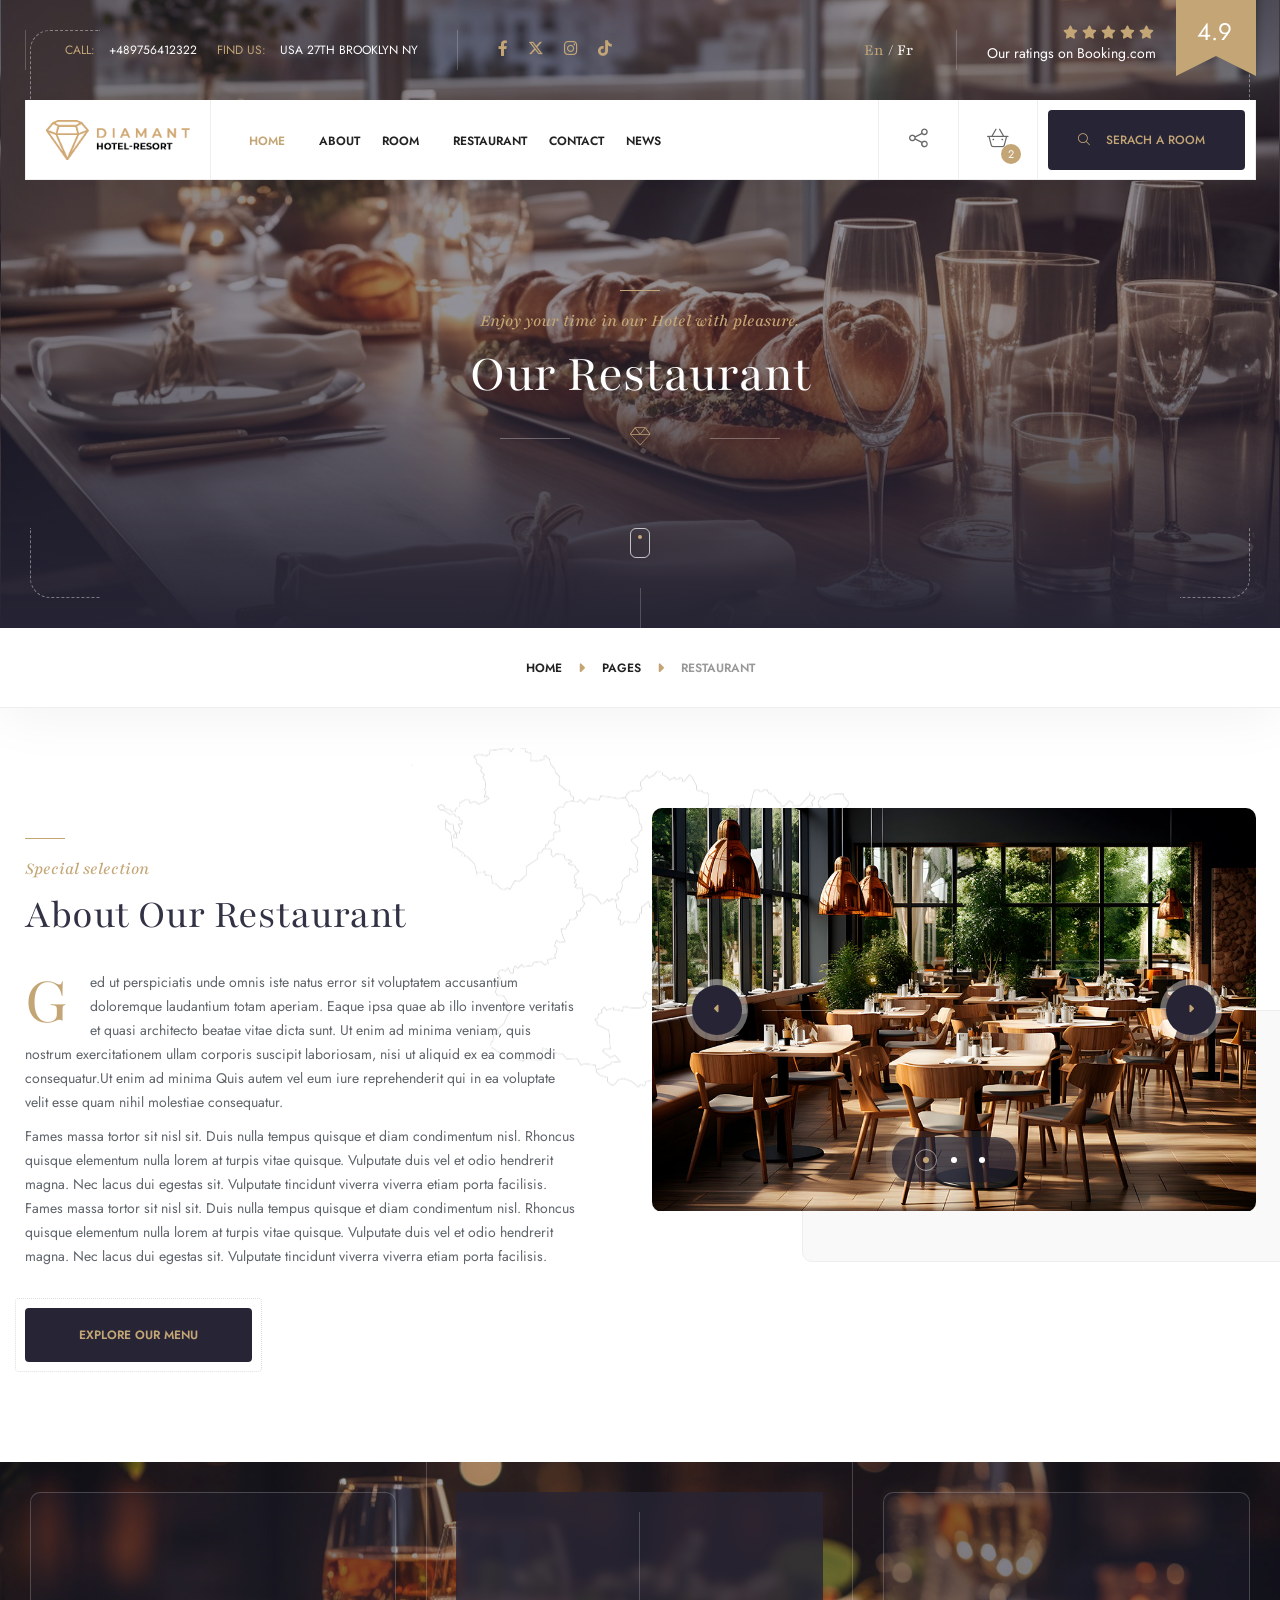
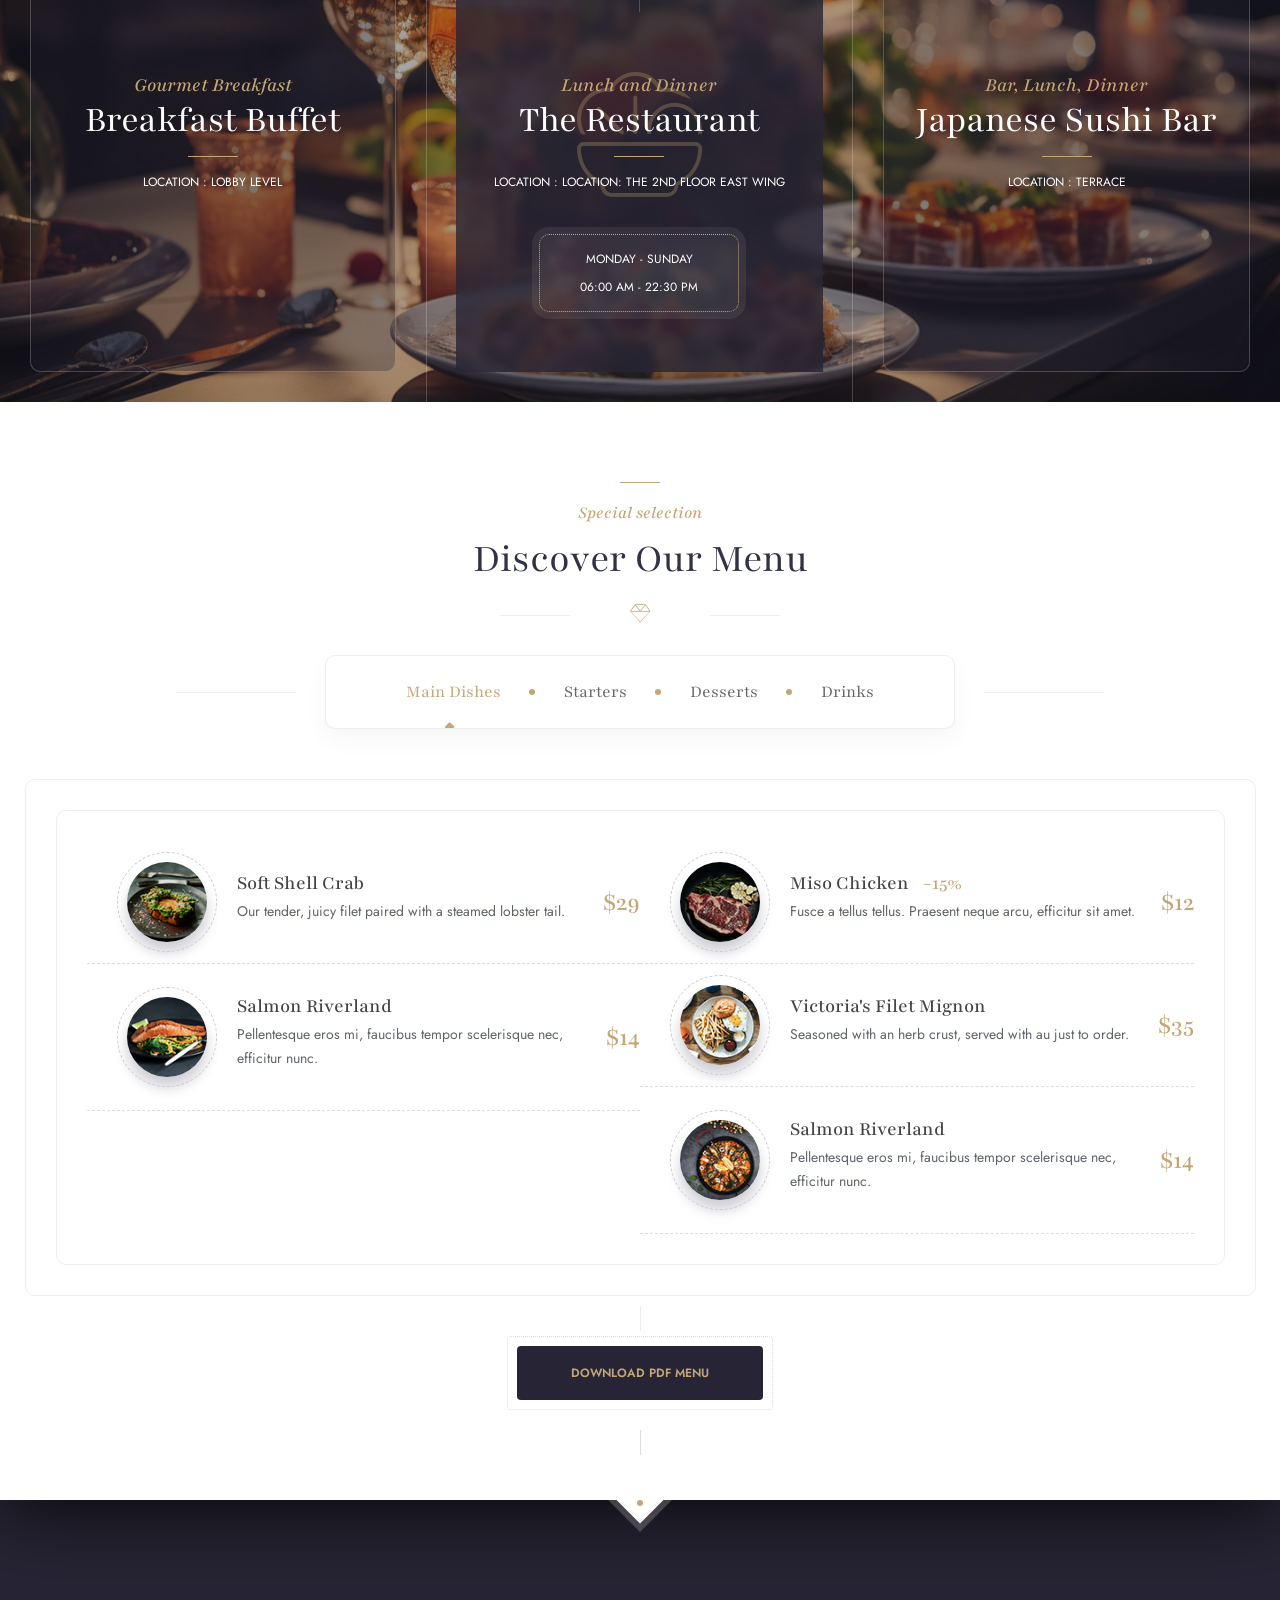
<file: restaurant.html>
<!DOCTYPE HTML>
<html lang="en">
    

<head>
        <!--=============== basic  ===============-->
        <meta charset="UTF-8">
        <meta http-equiv="x-ua-compatible" content="ie=edge">
        <title>Diamant - Hotel & Resort Booking  </title>
        <!--=============== css  ===============-->	
        <link type="text/css" rel="stylesheet" href="css/plugins.css">
        <link type="text/css" rel="stylesheet" href="css/style.css">
        <!--=============== favicons ===============-->
        <link rel="shortcut icon" href="images/favicon.ico">
    </head>
    <body>
        <!-- lodaer  -->
        <div class="loader-wrap">
            <div class="loader-item">
                <div class="cd-loader-layer" data-frame="25">
                    <div class="loader-layer"></div>
                </div>
                <span class="loader"><i class="fa-thin fa-gem"></i></span>
            </div>
        </div>
        <!-- loader end  -->
        <!--  main   -->
        <div id="main">
            <!--  header  -->
            <header class="main-header">
                <div class="container">
                    <!--  header-top -->
                    <div class="header-top  fl-wrap">
                        <div class="header-top_contacts"><a href="#"><span>Call:</span> +489756412322</a><a href="#"><span>Find us:</span> USA 27TH Brooklyn NY</a></div>
                        <div class="header-social">
                            <ul>
                                <li><a href="#" target="_blank"><i class="fa-brands fa-facebook-f"></i></a></li>
                                <li><a href="#" target="_blank"><i class="fa-brands fa-x-twitter"></i></a></li>
                                <li><a href="#" target="_blank"><i class="fa-brands fa-instagram"></i></a></li>
                                <li><a href="#" target="_blank"><i class="fa-brands fa-tiktok"></i></a></li>
                            </ul>
                        </div>
                        <div class="booking-reviews">
                            <div class="br-counter">
                                <div class="ribbon"></div>
                                <span>4.9</span>
                            </div>
                            <a href="#" target="_blank" class="br_link">
                                <div class="star-rating" data-starrating="5"> </div>
                                <p>Our ratings on Booking.com</p>
                            </a>
                        </div>
                        <div class="lang-wrap"><a href="#" class="act-lang">En</a><span>/</span><a href="#">Fr</a></div>
                    </div>
                    <!--  header-top end  -->
                    <div class="nav-holder-wrap init-fix-header  fl-wrap">
                        <a href="index.html" class="logo-holder"><img src="images/logo2.png" alt=""></a>
                        <!--  navigation -->
                        <div class="nav-holder main-menu">
                            <nav>
                                <ul>
                                    <li>
                                        <a href="ndex.html" class="act-link">Home <i class=""></i></a>
                                        <!--second level -->
                                        <!-- <ul>
                                            <li><a href="index.html">Style 1</a></li>
                                            <li><a href="index2.html">Style 2</a></li>
                                            <li><a href="index3.html">Style 3</a></li>
                                            <li><a href="onepage.html">One Page</a></li>
                                            <li><a href="coming-soon.html">Coming Soon</a></li>
                                        </ul> -->
                                        <!--second level end-->
                                    </li>
                                    <li><a href="about.html">About</a></li>
                                    <li>
                                        <a href="rooms.html">Room<i class=""></i></a>
                                        <!--second level -->
                                        <!-- <ul>
                                            <li><a href="rooms.html">Rooms 1</a></li>
                                            <li><a href="rooms2.html">Rooms 2</a></li>
                                            <li><a href="rooms3.html">Rooms 3</a></li>
                                            <li><a href="rooms4.html">Rooms 4</a></li>
                                            <li><a href="room-single.html">Room single</a></li>
                                            <li><a href="room-single2.html">Room single 2</a></li>
                                            <li><a href="room-single3.html">Room single 3</a></li>
                                        </ul> -->
                                        <!--second level end-->
                                    </li>
                                    <li><a href="restaurant.html">Restaurant</a></li>
                                    <li><a href="contact.html">Contact</a></li>
                                    <li><a href="blog.html">News</a></li>
                                </ul>
                            </nav>
                        </div>
                        <!-- navigation  end -->  		
                        <div class="serach-header-btn_wrap">							
                            <a href="rooms.html" class="serach-header-btn"><i class="fa-light fa-magnifying-glass"></i> <span>Serach a Room</span></a>
                        </div>
                        <div class="show-cart sc_btn   htact"><i class="fa-light fa-basket-shopping-simple"></i><span class="show-cart_count">2</span><span class="header-tooltip">Your Wishlist</span></div>
                        <div class="show-share-btn showshare htact"><i class="fa-light fa-share-nodes"></i><span class="header-tooltip">Share</span></div>
                        <!-- nav-button-wrap-->
                        <div class="nav-button-wrap">
                            <div class="nav-button">
                                <span></span><span></span><span></span>
                            </div>
                        </div>
                        <!-- nav-button-wrap end-->					
                        <!-- share-wrapper -->
                        <div class="share-wrapper isShare">
                            <div class="share-container fl-wrap"></div>
                        </div>
                        <!-- share-wrapper-end -->					
                        <!--wish-list-wrap-->
                        <div class="wish-list-wrap novis_cart">
                            <div class="wish-list-close close_cart-init clwl_btn"><i class="fa-regular fa-xmark"></i></div>
                            <div class="wish-list-title">Your Wishlist </div>
                            <div class="wish-list-container">
                                <!--wish-list-item-->
                                <div class="wish-list-item fl-wrap">
                                    <div class="wish-list-img"><a href="room-single.html"><img src="images/room/thumbnail/1.jpg" alt=""></a>  
                                    </div>
                                    <div class="wish-list-descr">
                                        <h4><a href="room-single.html">Garden Family Room</a></h4>
                                        <div class="wish-list-price">$129/Night</div>
                                        <a  href="room-single.html" class="wshil_link">Book Now</a>
                                        <div class="clear-wishlist"><i class="fa-regular fa-trash-can"></i></div>
                                    </div>
                                </div>
                                <!--wish-list-item end-->
                                <!--wish-list-item-->
                                <div class="wish-list-item fl-wrap">
                                    <div class="wish-list-img"><a href="room-single.html"><img src="images/room/thumbnail/2.jpg" alt=""></a>  
                                    </div>
                                    <div class="wish-list-descr">
                                        <h4><a href="room-single.html">Premium Panorama Room</a></h4>
                                        <div class="wish-list-price"> $230/Night</div>
                                        <a  href="room-single.html" class="wshil_link">Book Now</a>
                                        <div class="clear-wishlist"><i class="fa-regular fa-trash-can"></i></div>
                                    </div>
                                </div>
                                <!--wish-list-item end-->
                            </div>
                            <div class="wish-list-wrap-btns">
                                <a href="#" class="wl_btn">Clear wishlist</a>
                            </div>
                        </div>
                        <!--wish-list-wrap-->
                    </div>
                </div>
            </header>
            <div class="header-overlay close_cart-init"></div>
            <!--  header end  -->
            <!--  section  -->
            <div class="content-section parallax-section hero-section hidden-section" data-scrollax-parent="true">
                <div class="bg par-elem " data-bg="images/bg/8.jpg" data-scrollax="properties: { translateY: '30%' }"></div>
                <div class="overlay"></div>
                <div class="container">
                    <div class="section-title">
                        <h4>Enjoy your time in our Hotel with pleasure.</h4>
                        <h2>Our Restaurant</h2>
                        <div class="section-separator"><span><i class="fa-thin fa-gem"></i></span></div>
                    </div>
                </div>
                <div class="hero-section-scroll">
                    <div class="mousey">
                        <div class="scroller"></div>
                    </div>
                </div>
                <div class="dec-corner dc_lb"></div>
                <div class="dec-corner dc_rb"></div>
                <div class="dec-corner dc_rt"></div>
                <div class="dec-corner dc_lt"></div>
            </div>
            <!-- section end  -->
            <!--content-->
            <div class="content">
                <!-- breadcrumbs-wrap  -->
                <div class="breadcrumbs-wrap">
                    <div class="container">
                        <a href="#">Home</a><a href="#">Pages</a><span>Restaurant</span> 
                    </div>
                </div>
                <!--breadcrumbs-wrap end  -->
                <!-- section   -->
                <div class="content-section">
                    <div class="section-dec"></div>
                    <div class="content-dec2 fs-wrapper"></div>
                    <div class="container">
                        <div class="row">
                            <div class="col-lg-6">
                                <div class="section-title text-align_left" style="margin-top: 50px;">
                                    <h4>Special selection</h4>
                                    <h2>About Our Restaurant</h2>
                                </div>
                                <div class="text-block tb-sin">
                                    <div class="dc_dec-item_left"><span></span></div>
                                    <p class="has-drop-cap">Ged ut perspiciatis unde omnis iste natus error sit voluptatem accusantium doloremque laudantium totam aperiam. Eaque ipsa quae ab illo inventore veritatis et quasi architecto beatae vitae dicta sunt. Ut enim ad minima veniam, quis nostrum exercitationem ullam corporis suscipit laboriosam, nisi ut aliquid ex ea commodi consequatur.Ut enim ad minima Quis autem vel eum iure reprehenderit qui in ea voluptate velit esse quam nihil molestiae consequatur. 
                                    </p>
                                    <p>Fames massa tortor sit nisl sit. Duis nulla tempus quisque et diam condimentum nisl. Rhoncus quisque elementum nulla lorem at turpis vitae quisque. Vulputate duis vel et odio hendrerit magna. Nec lacus dui egestas sit. Vulputate tincidunt viverra viverra etiam porta facilisis.    Fames massa tortor sit nisl sit. Duis nulla tempus quisque et diam condimentum nisl. Rhoncus quisque elementum nulla lorem at turpis vitae quisque. Vulputate duis vel et odio hendrerit magna. Nec lacus dui egestas sit. Vulputate tincidunt viverra viverra etiam porta facilisis.   </p>
                                    <a href="#secmenu" class="btn fl-btn custom-scroll-link">Explore Our Menu</a>
                                </div>
                            </div>
                            <div class="col-lg-6">
                                <div class="image-collge-wrap">
                                    <!-- blog media -->
                                    <div class="blog-media">
                                        <div class="single-slider-wrap">
                                            <div class="single-slider">
                                                <div class="swiper-container">
                                                    <div class="swiper-wrapper lightgallery">
                                                        <div class="swiper-slide hov_zoom"><img src="images/all/13.jpg" alt=""><a href="images/all/13.jpg" class="box-media-zoom   popup-image"><i class="fal fa-search"></i></a></div>
                                                        <div class="swiper-slide hov_zoom"><img src="images/all/8.jpg" alt=""><a href="images/all/8.jpg" class="box-media-zoom   popup-image"><i class="fal fa-search"></i></a></div>
                                                        <div class="swiper-slide hov_zoom"><img src="images/all/9.jpg" alt=""><a href="images/all/9.jpg" class="box-media-zoom   popup-image"><i class="fal fa-search"></i></a></div>
                                                    </div>
                                                </div>
                                            </div>
                                            <div class="fw-carousel-button-prev slider-button"><i class="fa-solid fa-caret-left"></i></div>
                                            <div class="fw-carousel-button-next slider-button"><i class="fa-solid fa-caret-right"></i></div>
                                            <div class="sc-controls fwc_pag">
                                                <div class="ss-slider-pagination"></div>
                                            </div>
                                        </div>
                                    </div>
                                    <!-- blog media end -->	
                                    <div class="dc_dec-item_right"><span></span></div>
                                </div>
                            </div>
                        </div>
                    </div>
                </div>
                <!-- section end  -->
                <!-- section   -->
                <div class="content-section no-padding dark-bg  hidden-section">
                    <div class="bg-ser fs-wrapper"></div>
                    <div class="overlay"></div>
                    <!-- fw-aminit-wrap   -->
                    <div class="fw-aminit-wrap">
                        <!-- fw-aminit-item  -->
                        <div class="fw-aminit-item full-height" data-bgtab="images/bg/9.jpg">
                            <div class="fw-aminit-item-container">
                                <h5>Gourmet Breakfast</h5>
                                <h3>Breakfast Buffet</h3>
                                <h6>Location : Lobby Level</h6>
                                <i class="fa-thin fa-croissant"></i>
                            </div>
                            <div class="aminit-work-time">
                                <span>Monday - Sunday</span>
                                <strong>06:00 am - 22:30 pm</strong>
                            </div>
                        </div>
                        <!-- fw-aminit-item   -->
                        <!-- fw-aminit-item  -->
                        <div class="fw-aminit-item full-height" data-bgtab="images/bg/10.jpg">
                            <div class="fw-aminit-item-container">
                                <h5>Lunch and Dinner</h5>
                                <h3>The Restaurant</h3>
                                <h6>Location :  Location: The 2nd Floor East Wing</h6>
                                <i class="fa-thin fa-salad"></i>
                            </div>
                            <div class="aminit-work-time">
                                <span>Monday - Sunday</span>
                                <strong>06:00 am - 22:30 pm</strong>
                            </div>
                        </div>
                        <!-- fw-aminit-item   -->					
                        <!-- fw-aminit-item  -->
                        <div class="fw-aminit-item full-height" data-bgtab="images/bg/11.jpg">
                            <div class="fw-aminit-item-container">
                                <h5>Bar, Lunch, Dinner</h5>
                                <h3>Japanese Sushi Bar</h3>
                                <h6>Location : Terrace</h6>
                                <i class="fa-thin fa-sushi"></i>
                            </div>
                            <div class="aminit-work-time">
                                <span>Monday - Sunday</span>
                                <strong>06:00 am - 22:30 pm</strong>
                            </div>
                        </div>
                        <!-- fw-aminit-item   -->							
                    </div>
                    <!-- fw-aminit-wrap   -->
                </div>
                <!-- section end  -->	
                <!-- section   -->
                <div class="content-section" id="secmenu">
                    <div class="content-dec2 fs-wrapper"></div>
                    <div class="container  ">
                        <div class="section-title">
                            <h4>Special selection</h4>
                            <h2>Discover Our Menu</h2>
                            <div class="section-separator"><span><i class="fa-thin fa-gem"></i></span></div>
                        </div>
                        <div class="tabs-act">
                            <div class="hero-menu_header">
                                <ul class="tabs-menu">
                                    <li class="current"><a href="#tab-1"> Main Dishes</a></li>
                                    <li><a href="#tab-2"> Starters</a></li>
                                    <li><a href="#tab-3"> Desserts</a></li>
                                    <li><a href="#tab-4"> Drinks</a></li>
                                </ul>
                            </div>
                            <!--hero-menu-wrap-->
                            <div class="hero-menu-wrap dec-container anim_tabs">
                                <div class="dc_dec-item_left"><span></span></div>
                                <div class="dc_dec-item_right"><span></span></div>
                                <div class="tabs-container">
                                    <div class="tab">
                                        <!--tab -->
                                        <div id="tab-1" class="tab-content first-tab">
                                            <!--hero-menu_item-->
                                            <div class="hero-menu-item">
                                                <a href="images/menu/1.jpg" class="hero-menu-item-img image-popup"><img src="images/menu/thumbnails/1.jpg" alt=""></a>
                                                <div class="hero-menu-item-title  ">
                                                    <h6>Soft Shell Crab</h6>
                                                    <span class="hero-menu-item-price">$29</span>
                                                </div>
                                                <div class="hero-menu-item-details">
                                                    <p>Our tender, juicy filet paired with a steamed lobster tail.  </p>
                                                </div>
                                            </div>
                                            <!--hero-menu_item end-->
                                            <!--hero-menu_item-->
                                            <div class="hero-menu-item">
                                                <a href="images/menu/2.jpg" class="hero-menu-item-img image-popup"><img src="images/menu/thumbnails/2.jpg" alt=""></a>
                                                <div class="hero-menu-item-title  ">
                                                    <h6> Miso Chicken <span class="hot-desc">-15%</span></h6>
                                                    <span class="hero-menu-item-price">$12</span>
                                                </div>
                                                <div class="hero-menu-item-details">
                                                    <p>Fusce a tellus tellus. Praesent neque arcu, efficitur sit amet.</p>
                                                </div>
                                            </div>
                                            <!--hero-menu_item end-->	
                                            <!--hero-menu_item-->
                                            <div class="hero-menu-item">
                                                <a href="images/menu/3.jpg" class="hero-menu-item-img image-popup"><img src="images/menu/thumbnails/3.jpg" alt=""></a>
                                                <div class="hero-menu-item-title  ">
                                                    <h6> Salmon Riverland </h6>
                                                    <span class="hero-menu-item-price">$14</span>
                                                </div>
                                                <div class="hero-menu-item-details">
                                                    <p>Pellentesque eros mi, faucibus tempor scelerisque nec, efficitur   nunc.</p>
                                                </div>
                                            </div>
                                            <!--hero-menu_item end-->
                                            <!--hero-menu_item-->
                                            <div class="hero-menu-item">
                                                <a href="images/menu/4.jpg" class="hero-menu-item-img image-popup"><img src="images/menu/thumbnails/4.jpg" alt=""></a>
                                                <div class="hero-menu-item-title  ">
                                                    <h6> Victoria's Filet Mignon </h6>
                                                    <span class="hero-menu-item-price">$35</span>
                                                </div>
                                                <div class="hero-menu-item-details">
                                                    <p>Seasoned with an herb crust, served with au just  to order.</p>
                                                </div>
                                            </div>
                                            <!--hero-menu_item end-->
                                            <!--hero-menu_item-->
                                            <div class="hero-menu-item">
                                                <a href="images/menu/3.jpg" class="hero-menu-item-img image-popup"><img src="images/menu/thumbnails/6.jpg" alt=""></a>
                                                <div class="hero-menu-item-title  ">
                                                    <h6> Salmon Riverland </h6>
                                                    <span class="hero-menu-item-price">$14</span>
                                                </div>
                                                <div class="hero-menu-item-details">
                                                    <p>Pellentesque eros mi, faucibus tempor scelerisque nec, efficitur   nunc.</p>
                                                </div>
                                            </div>
                                            <!--hero-menu_item end-->
                                        </div>
                                        <!--tab end-->
                                        <!--tab -->
                                        <div id="tab-2" class="tab-content">
                                            <!--hero-menu_item-->
                                            <div class="hero-menu-item">
                                                <a href="images/menu/5.jpg" class="hero-menu-item-img image-popup"><img src="images/menu/thumbnails/5.jpg" alt=""></a>
                                                <div class="hero-menu-item-title  ">
                                                    <h6> Fried Potatoes </h6>
                                                    <span class="hero-menu-item-price">$12</span>
                                                </div>
                                                <div class="hero-menu-item-details">
                                                    <p>Fusce a tellus tellus. Praesent neque arcu, efficitur sit amet.</p>
                                                </div>
                                            </div>
                                            <!--hero-menu_item end-->	
                                            <!--hero-menu_item-->
                                            <div class="hero-menu-item">
                                                <a href="images/menu/6.jpg" class="hero-menu-item-img image-popup"><img src="images/menu/thumbnails/6.jpg" alt=""></a>
                                                <div class="hero-menu-item-title  ">
                                                    <h6> Slow-Roasted Prime Rib <span class="hot-desc">-10%</span></h6>
                                                    <span class="hero-menu-item-price">$104</span>
                                                </div>
                                                <div class="hero-menu-item-details">
                                                    <p>Pellentesque eros mi, faucibus tempor scelerisque nec, efficitur   nunc.</p>
                                                </div>
                                            </div>
                                            <!--hero-menu_item end-->
                                            <!--hero-menu_item-->
                                            <div class="hero-menu-item">
                                                <a href="images/menu/7.jpg" class="hero-menu-item-img image-popup"><img src="images/menu/thumbnails/7.jpg" alt=""></a>
                                                <div class="hero-menu-item-title  ">
                                                    <h6> Prime Cuts of Beef </h6>
                                                    <span class="hero-menu-item-price">$27</span>
                                                </div>
                                                <div class="hero-menu-item-details">
                                                    <p>Seasoned with an herb crust, served with au just  to order.</p>
                                                </div>
                                            </div>
                                            <!--hero-menu_item end-->	
                                            <!--hero-menu_item-->
                                            <div class="hero-menu-item">
                                                <a href="images/menu/3.jpg" class="hero-menu-item-img image-popup"><img src="images/menu/thumbnails/3.jpg" alt=""></a>
                                                <div class="hero-menu-item-title  ">
                                                    <h6> Salmon Riverland </h6>
                                                    <span class="hero-menu-item-price">$14</span>
                                                </div>
                                                <div class="hero-menu-item-details">
                                                    <p>Pellentesque eros mi, faucibus tempor scelerisque nec, efficitur   nunc.</p>
                                                </div>
                                            </div>
                                            <!--hero-menu_item end-->
                                            <!--hero-menu_item-->
                                            <div class="hero-menu-item">
                                                <a href="images/menu/4.jpg" class="hero-menu-item-img image-popup"><img src="images/menu/thumbnails/4.jpg" alt=""></a>
                                                <div class="hero-menu-item-title  ">
                                                    <h6> Victoria's Filet Mignon </h6>
                                                    <span class="hero-menu-item-price">$35</span>
                                                </div>
                                                <div class="hero-menu-item-details">
                                                    <p>Seasoned with an herb crust, served with au just  to order.</p>
                                                </div>
                                            </div>
                                            <!--hero-menu_item end-->												
                                        </div>
                                        <!--tab end-->
                                        <!--tab -->
                                        <div id="tab-3" class="tab-content">
                                            <!--hero-menu_item-->
                                            <div class="hero-menu-item">
                                                <a href="images/menu/8.jpg" class="hero-menu-item-img image-popup"><img src="images/menu/thumbnails/8.jpg" alt=""></a>
                                                <div class="hero-menu-item-title  ">
                                                    <h6> Doner Burger <span class="hot-desc">-40%</span></h6>
                                                    <span class="hero-menu-item-price">$29</span>
                                                </div>
                                                <div class="hero-menu-item-details">
                                                    <p>Our tender, juicy filet paired with a steamed lobster tail.  </p>
                                                </div>
                                            </div>
                                            <!--hero-menu_item end-->
                                            <!--hero-menu_item-->
                                            <div class="hero-menu-item">
                                                <a href="images/menu/9.jpg" class="hero-menu-item-img image-popup"><img src="images/menu/thumbnails/9.jpg" alt=""></a>
                                                <div class="hero-menu-item-title  ">
                                                    <h6> Cayenne Shrimp </h6>
                                                    <span class="hero-menu-item-price">$37</span>
                                                </div>
                                                <div class="hero-menu-item-details">
                                                    <p>Fusce a tellus tellus. Praesent neque arcu, efficitur sit amet.</p>
                                                </div>
                                            </div>
                                            <!--hero-menu_item end-->	
                                            <!--hero-menu_item-->
                                            <div class="hero-menu-item">
                                                <a href="images/menu/11.jpg" class="hero-menu-item-img image-popup"><img src="images/menu/thumbnails/11.jpg" alt=""></a>
                                                <div class="hero-menu-item-title  ">
                                                    <h6> Meatball Tagliatelle <span class="hot-desc">-25%</span></h6>
                                                    <span class="hero-menu-item-price">$54</span>
                                                </div>
                                                <div class="hero-menu-item-details">
                                                    <p>Pellentesque eros mi, faucibus tempor scelerisque nec, efficitur   nunc.</p>
                                                </div>
                                            </div>
                                            <!--hero-menu_item end-->
                                            <!--hero-menu_item-->
                                            <div class="hero-menu-item">
                                                <a href="images/menu/12.jpg" class="hero-menu-item-img image-popup"><img src="images/menu/thumbnails/12.jpg" alt=""></a>
                                                <div class="hero-menu-item-title  ">
                                                    <h6> Tarte Tatin </h6>
                                                    <span class="hero-menu-item-price">$35</span>
                                                </div>
                                                <div class="hero-menu-item-details">
                                                    <p>Seasoned with an herb crust, served with au just  to order.</p>
                                                </div>
                                            </div>
                                            <!--hero-menu_item end-->
                                        </div>
                                        <!--tab end-->
                                        <!--tab -->
                                        <div id="tab-4" class="tab-content">
                                            <!--hero-menu_item-->
                                            <div class="hero-menu-item">
                                                <a href="images/menu/13.jpg" class="hero-menu-item-img image-popup"><img src="images/menu/thumbnails/13.jpg" alt=""></a>
                                                <div class="hero-menu-item-title  ">
                                                    <h6> Creme Brulee </h6>
                                                    <span class="hero-menu-item-price">$29</span>
                                                </div>
                                                <div class="hero-menu-item-details">
                                                    <p>Our tender, juicy filet paired with a steamed lobster tail.  </p>
                                                </div>
                                            </div>
                                            <!--hero-menu_item end-->
                                            <!--hero-menu_item-->
                                            <div class="hero-menu-item">
                                                <a href="images/menu/14.jpg" class="hero-menu-item-img image-popup"><img src="images/menu/thumbnails/14.jpg" alt=""></a>
                                                <div class="hero-menu-item-title  ">
                                                    <h6> Chapel Down </h6>
                                                    <span class="hero-menu-item-price">$12</span>
                                                </div>
                                                <div class="hero-menu-item-details">
                                                    <p>Fusce a tellus tellus. Praesent neque arcu, efficitur sit amet.</p>
                                                </div>
                                            </div>
                                            <!--hero-menu_item end-->	
                                            <!--hero-menu_item-->
                                            <div class="hero-menu-item">
                                                <a href="images/menu/15.jpg" class="hero-menu-item-img image-popup"><img src="images/menu/thumbnails/15.jpg" alt=""></a>
                                                <div class="hero-menu-item-title  ">
                                                    <h6> Lobster With Melted Mozarella </h6>
                                                    <span class="hero-menu-item-price">$107</span>
                                                </div>
                                                <div class="hero-menu-item-details">
                                                    <p>Pellentesque eros mi, faucibus tempor scelerisque nec, efficitur   nunc.</p>
                                                </div>
                                            </div>
                                            <!--hero-menu_item end-->
                                            <!--hero-menu_item-->
                                            <div class="hero-menu-item">
                                                <a href="images/menu/16.jpg" class="hero-menu-item-img image-popup"><img src="images/menu/thumbnails/16.jpg" alt=""></a>
                                                <div class="hero-menu-item-title  ">
                                                    <h6> Butterfly Fried Shrimps Platter <span class="hot-desc">-50%</span></h6>
                                                    <span class="hero-menu-item-price">$19</span>
                                                </div>
                                                <div class="hero-menu-item-details">
                                                    <p>Seasoned with an herb crust, served with au just  to order.</p>
                                                </div>
                                            </div>
                                            <!--hero-menu_item end-->
                                        </div>
                                        <!--tab end-->						
                                    </div>
                                </div>
                            </div>
                            <!--hero-menu-wrap end-->						
                        </div>
                        <a href="#" download class="dwonload_btn">Download PDF Menu</a>
                    </div>
                </div>
                <!-- section end  -->				
                <div class="content-dec"><span></span></div>
            </div>
            <!--content end-->
            <!--footer  -->
            <div class="height-emulator"></div>
            <footer class="main-footer">
                <div class="footer-inner">
                    <div class="container">
                        <!-- footer-widget-wrap -->
                        <div class="footer-widget-wrap">
                            <div class="footer-separator-wrap">
                                <div class="footer-separator"><span></span></div>
                            </div>
                            <div class="row">
                                <!-- footer-widget -->
                                <div class="col-lg-3">
                                    <div class="footer-widget">
                                        <div class="footer-widget-title">About us</div>
                                        <div class="footer-widget-content">
                                            <p>Lorem ipsum dolor sit amet, consectetur adipiscing elit, sed do eiusmod tempor incididunt ut labore et dolore magna aliqua. Eaque ipsa quae ab illo inventore veritatis et quasi architecto. Consectetur adipiscing elit. </p>
                                            <a href="about.html" class="footer-widget-content-link"><span>Read more</span></a>                                                    	
                                        </div>
                                    </div>
                                </div>
                                <!-- footer-widget  end-->
                                <!-- footer-widget -->
                                <div class="col-lg-3">
                                    <div class="footer-widget">
                                        <div class="footer-widget-title">Contact info  </div>
                                        <div class="footer-widget-content">
                                            <div class="footer-contacts footer-box">
                                                <ul>
                                                    <li><span>Call :</span><a href="#">+489756412322</a> , <a href="#">+56897456123</a></li>
                                                    <li><span>Write  :</span><a href="#">yourmail@domain.com</a></li>
                                                    <li><span>Find us : </span><a href="#">USA 27TH Brooklyn NY</a></li>
                                                </ul>
                                            </div>
                                            <a href="contacts.html" class="footer-widget-content-link"><span>Get in Touch</span></a>                                                    	
                                        </div>
                                    </div>
                                </div>
                                <!-- footer-widget  end-->
                                <!-- footer-widget -->
                                <div class="col-lg-2">
                                    <div class="footer-widget">
                                        <div class="footer-widget-title">Helpful links</div>
                                        <div class="footer-widget-content">
                                            <div class="footer-list footer-box  ">
                                                <ul>
                                                    <li><a href="#">Our last News</a></li>
                                                    <li><a href="#">Rooms</a></li>
                                                    <li><a href="#">Contacts</a></li>
                                                    <li><a href="#">About</a></li>
                                                    <li><a href="#">Privacy Policy</a></li>
                                                </ul>
                                            </div>
                                        </div>
                                    </div>
                                </div>
                                <!-- footer-widget  end-->								
                                <!-- footer-widget -->
                                <div class="col-lg-4">
                                    <div class="footer-widget">
                                        <div class="footer-widget-title">Subscribe</div>
                                        <div class="footer-widget-content">
                                            <div class="subcribe-form">
                                                <p>Want to be notified when we launch a new template or an udpate. Just sign up and we'll send you a notification by email.</p>
                                                <form id="subscribe">
                                                    <input class="enteremail" name="email" id="subscribe-email" placeholder="Your Email" spellcheck="false" type="text">
                                                    <button type="submit" id="subscribe-button" class="subscribe-button color-bg">Send </button>
                                                    <label for="subscribe-email" class="subscribe-message"></label>
                                                </form>
                                            </div>
                                        </div>
                                    </div>
                                </div>
                                <!-- footer-widget  end-->
                            </div>
                        </div>
                        <!-- footer-widget-wrap end-->					
                    </div>
                    <div class="footer-title-dec">Diamant Hotel</div>
                </div>
                <div class="footer-social">
                    <div class="container">
                        <ul>
                            <li><a href="#" target="_blank"><i class="fa-brands fa-facebook-f"></i></a></li>
                            <li><a href="#" target="_blank"><i class="fa-brands fa-x-twitter"></i></a></li>
                            <li><a href="#" target="_blank"><i class="fa-brands fa-instagram"></i></a></li>
                            <li><a href="#" target="_blank"><i class="fa-brands fa-tiktok"></i></a></li>
                        </ul>
                    </div>
                </div>
                <div class="footer-bottom">
                    <div class="container">
                        <a href="index.html" class="footer-logo"><img src="images/logo.png" alt=""></a>
                        <div class="copyright">&#169; Diamant 2026 . All rights reserved.S@fi's Design </div>
                        <div class="to-top"><span>Back To Top </span><i class="fal fa-angle-double-up"></i></div>
                    </div>
                </div>
            </footer>
            <!--footer end-->
        </div>
        <!-- Main end -->
        <!--=============== scripts  ===============-->   
        <script  src="js/jquery.min.js"></script>
        <script  src="js/plugins.js"></script>
        <script  src="js/scripts.js"></script>
    </body>


</html>
</file>
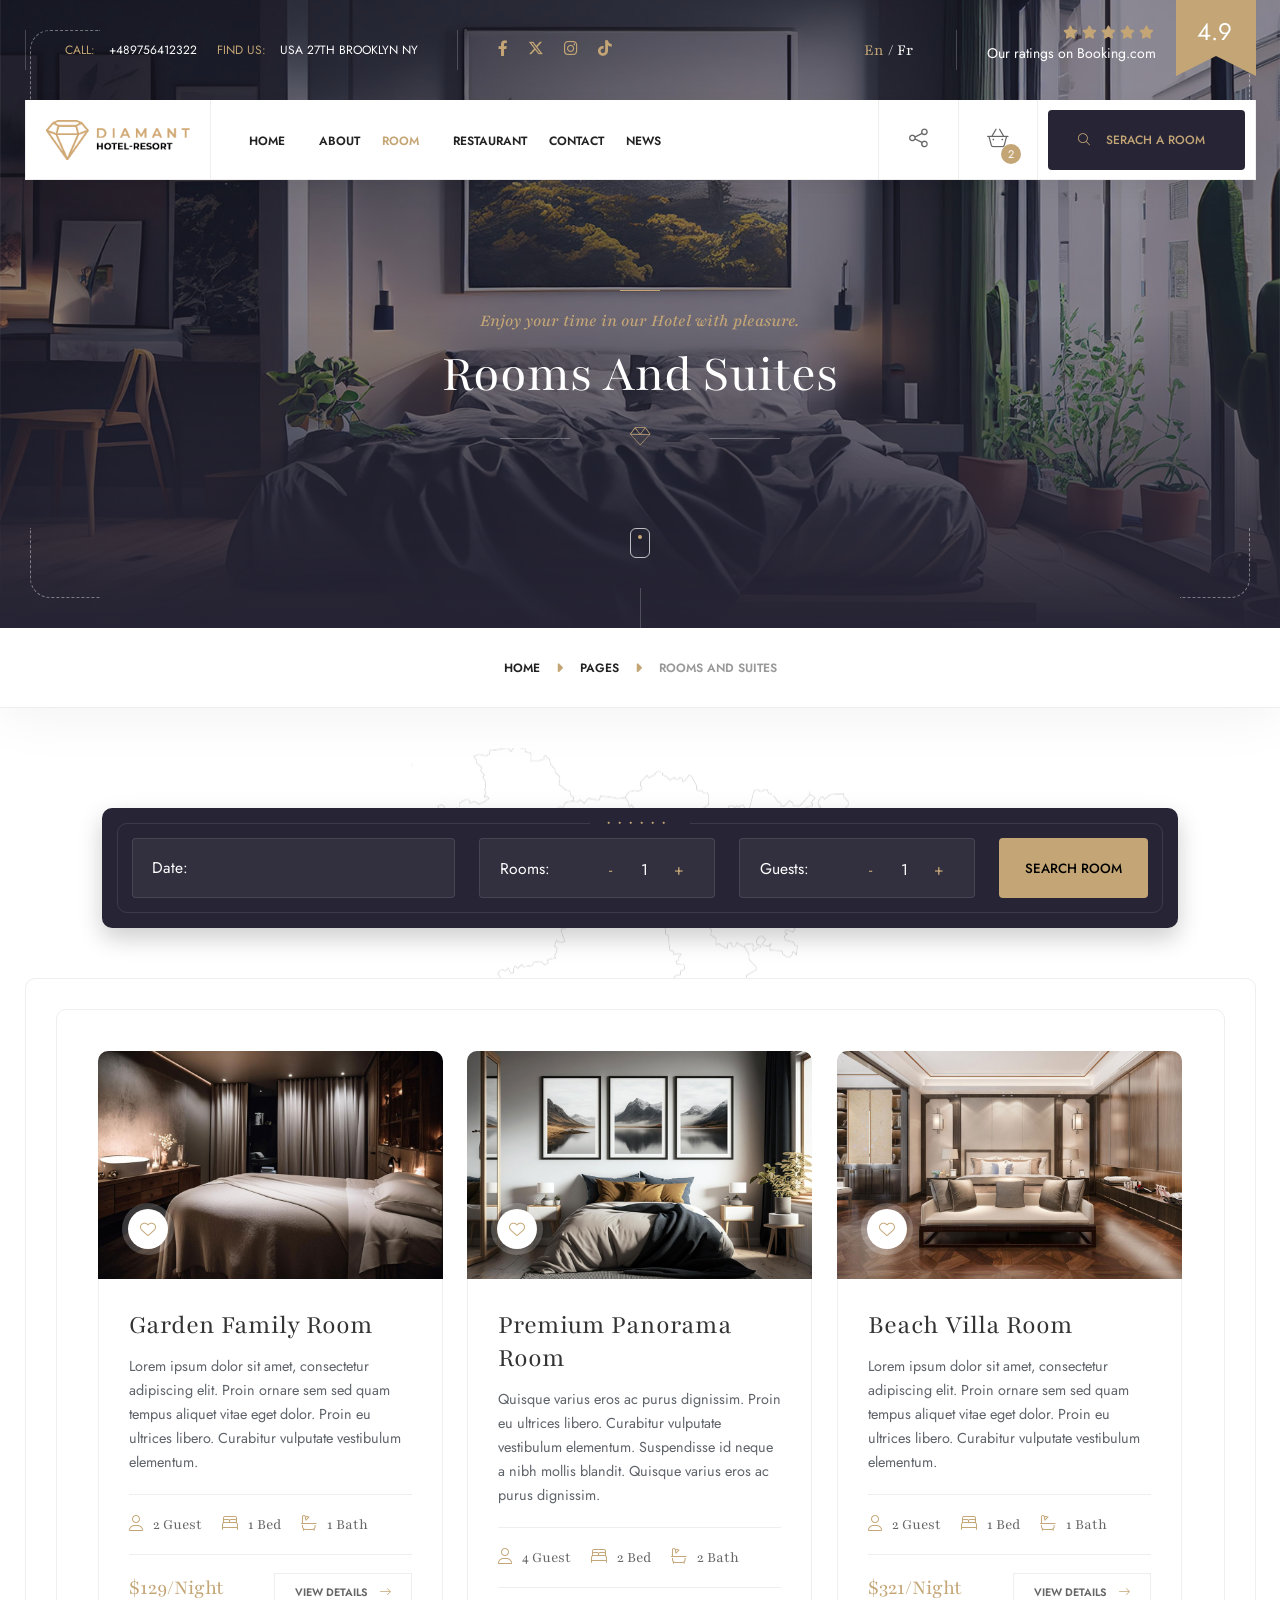
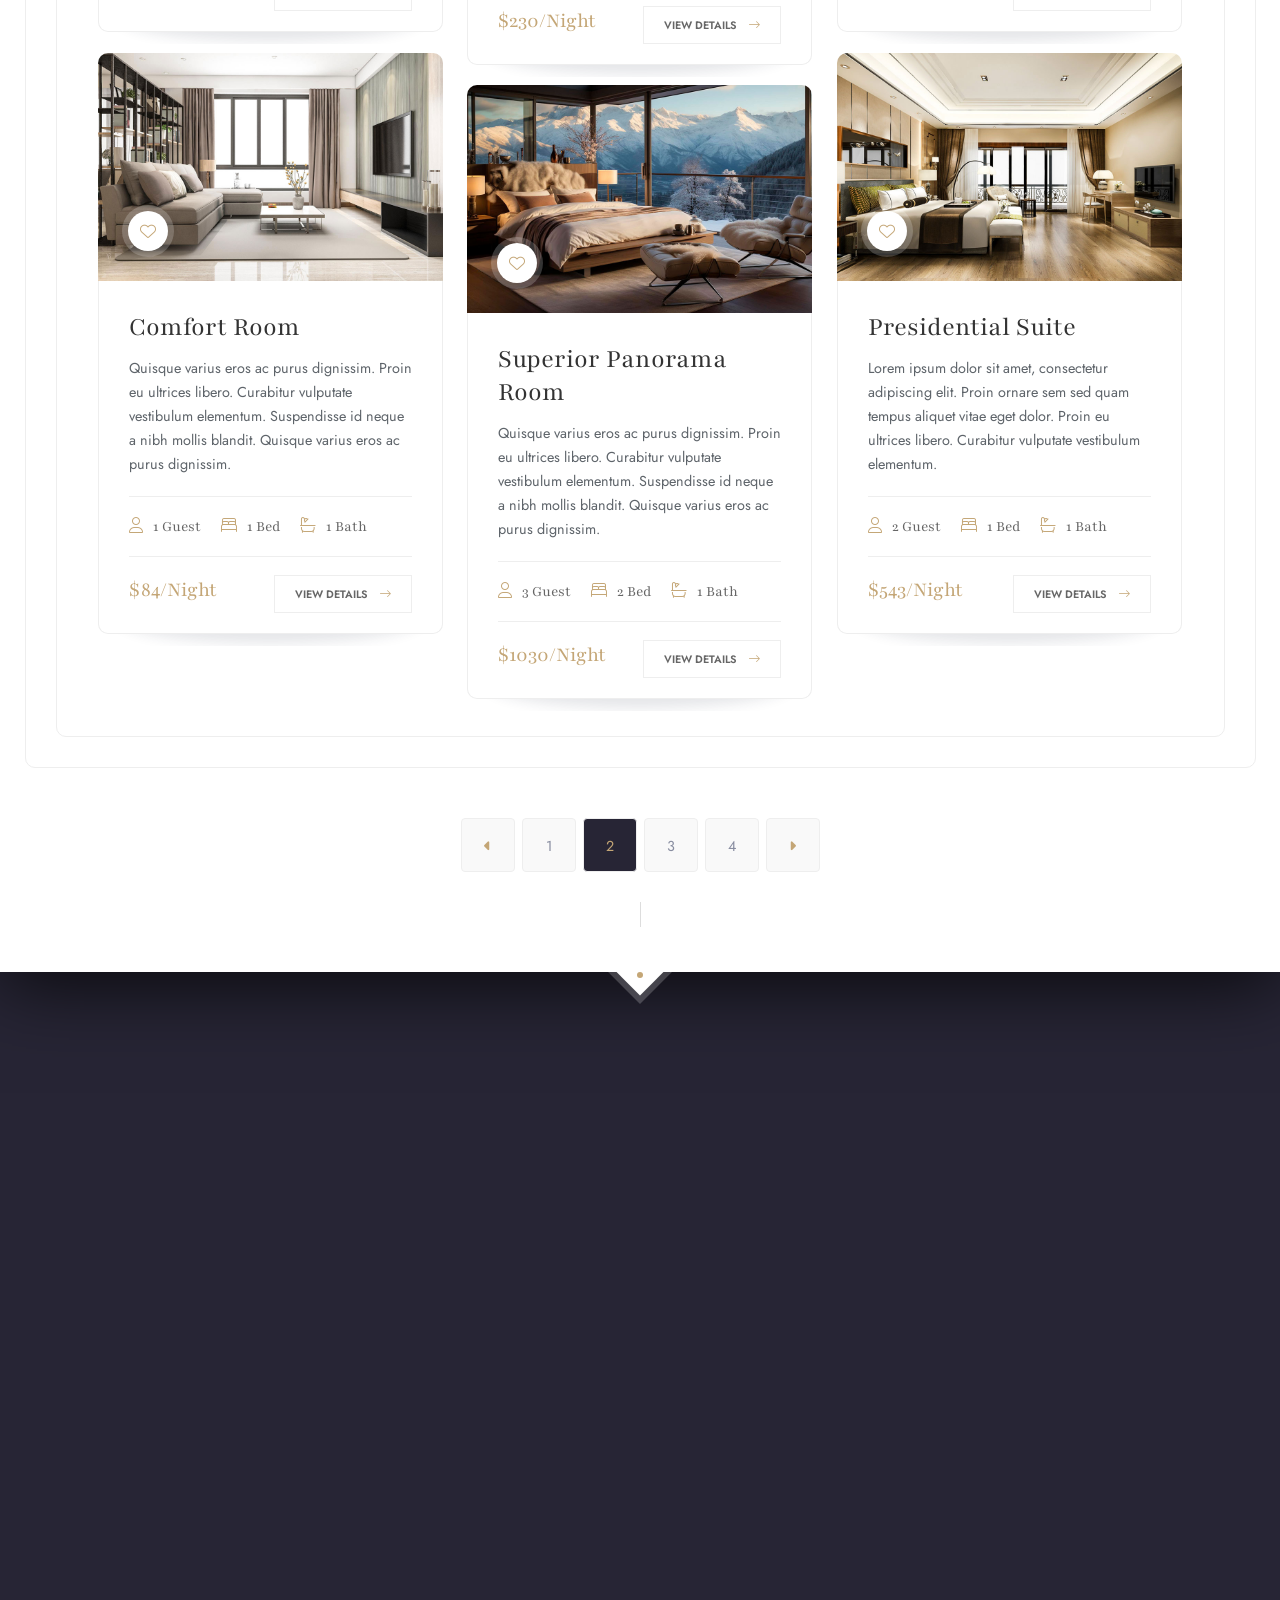
<file: rooms.html>
<!DOCTYPE HTML>
<html lang="en">
    

<head>
        <!--=============== basic  ===============-->
        <meta charset="UTF-8">
        <meta http-equiv="x-ua-compatible" content="ie=edge">
        <title>Diamant - Hotel & Resort Booking  </title>
        <!--=============== css  ===============-->	
        <link type="text/css" rel="stylesheet" href="css/plugins.css">
        <link type="text/css" rel="stylesheet" href="css/style.css">
        <!--=============== favicons ===============-->
        <link rel="shortcut icon" href="images/favicon.ico">
    </head>
    <body>
        <!-- lodaer  -->
        <div class="loader-wrap">
            <div class="loader-item">
                <div class="cd-loader-layer" data-frame="25">
                    <div class="loader-layer"></div>
                </div>
                <span class="loader"><i class="fa-thin fa-gem"></i></span>
            </div>
        </div>
        <!-- loader end  -->
        <!--  main   -->
        <div id="main">
            <!--  header  -->
            <header class="main-header">
                <div class="container">
                    <!--  header-top -->
                    <div class="header-top  fl-wrap">
                        <div class="header-top_contacts"><a href="#"><span>Call:</span> +489756412322</a><a href="#"><span>Find us:</span> USA 27TH Brooklyn NY</a></div>
                        <div class="header-social">
                            <ul>
                                <li><a href="#" target="_blank"><i class="fa-brands fa-facebook-f"></i></a></li>
                                <li><a href="#" target="_blank"><i class="fa-brands fa-x-twitter"></i></a></li>
                                <li><a href="#" target="_blank"><i class="fa-brands fa-instagram"></i></a></li>
                                <li><a href="#" target="_blank"><i class="fa-brands fa-tiktok"></i></a></li>
                            </ul>
                        </div>
                        <div class="booking-reviews">
                            <div class="br-counter">
                                <div class="ribbon"></div>
                                <span>4.9</span>
                            </div>
                            <a href="#" target="_blank" class="br_link">
                                <div class="star-rating" data-starrating="5"> </div>
                                <p>Our ratings on Booking.com</p>
                            </a>
                        </div>
                        <div class="lang-wrap"><a href="#" class="act-lang">En</a><span>/</span><a href="#">Fr</a></div>
                    </div>
                    <!--  header-top end  -->
                    <div class="nav-holder-wrap init-fix-header  fl-wrap">
                        <a href="index.html" class="logo-holder"><img src="images/logo2.png" alt=""></a>
                        <!--  navigation -->
                        <div class="nav-holder main-menu">
                            <nav>
                                <ul>
                                    <li>
                                        <a href="index.html">Home <i class=""></i></a>
                                        <!--second level -->
                                        <!-- <ul>
                                            <li><a href="index.html">Style 1</a></li>
                                            <li><a href="index2.html">Style 2</a></li>
                                            <li><a href="index3.html">Style 3</a></li>
                                            <li><a href="onepage.html">One Page</a></li>
                                            <li><a href="coming-soon.html">Coming Soon</a></li>
                                        </ul> -->
                                        <!--second level end-->
                                    </li>
                                    <li><a href="about.html">About</a></li>
                                    <li>
                                        <a href="#rooms.html" class="act-link">Room<i class=""></i></a>
                                        <!--second level -->
                                        <!-- <ul>
                                            <li><a href="rooms.html">Rooms 1</a></li>
                                            <li><a href="rooms2.html">Rooms 2</a></li>
                                            <li><a href="rooms3.html">Rooms 3</a></li>
                                            <li><a href="rooms4.html">Rooms 4</a></li>
                                            <li><a href="room-single.html">Room single</a></li>
                                            <li><a href="room-single2.html">Room single 2</a></li>
                                            <li><a href="room-single3.html">Room single 3</a></li>
                                        </ul> -->
                                        <!--second level end-->
                                    </li>
                                    <li><a href="restaurant.html">Restaurant</a></li>
                                    <li><a href="contact.html">Contact</a></li>
                                    <li><a href="blog.html">News</a></li>
                                </ul>
                            </nav>
                        </div>
                        <!-- navigation  end -->  		
                        <div class="serach-header-btn_wrap">							
                            <a href="rooms.html" class="serach-header-btn"><i class="fa-light fa-magnifying-glass"></i> <span>Serach a Room</span></a>
                        </div>
                        <div class="show-cart sc_btn   htact"><i class="fa-light fa-basket-shopping-simple"></i><span class="show-cart_count">2</span><span class="header-tooltip">Your Wishlist</span></div>
                        <div class="show-share-btn showshare htact"><i class="fa-light fa-share-nodes"></i><span class="header-tooltip">Share</span></div>
                        <!-- nav-button-wrap-->
                        <div class="nav-button-wrap">
                            <div class="nav-button">
                                <span></span><span></span><span></span>
                            </div>
                        </div>
                        <!-- nav-button-wrap end-->					
                        <!-- share-wrapper -->
                        <div class="share-wrapper isShare">
                            <div class="share-container fl-wrap"></div>
                        </div>
                        <!-- share-wrapper-end -->					
                        <!--wish-list-wrap-->
                        <div class="wish-list-wrap novis_cart">
                            <div class="wish-list-close close_cart-init clwl_btn"><i class="fa-regular fa-xmark"></i></div>
                            <div class="wish-list-title">Your Wishlist </div>
                            <div class="wish-list-container">
                                <!--wish-list-item-->
                                <div class="wish-list-item fl-wrap">
                                    <div class="wish-list-img"><a href="room-single.html"><img src="images/room/thumbnail/1.jpg" alt=""></a>  
                                    </div>
                                    <div class="wish-list-descr">
                                        <h4><a href="room-single.html">Garden Family Room</a></h4>
                                        <div class="wish-list-price">$129/Night</div>
                                        <a  href="room-single.html" class="wshil_link">Book Now</a>
                                        <div class="clear-wishlist"><i class="fa-regular fa-trash-can"></i></div>
                                    </div>
                                </div>
                                <!--wish-list-item end-->
                                <!--wish-list-item-->
                                <div class="wish-list-item fl-wrap">
                                    <div class="wish-list-img"><a href="room-single.html"><img src="images/room/thumbnail/2.jpg" alt=""></a>  
                                    </div>
                                    <div class="wish-list-descr">
                                        <h4><a href="room-single.html">Premium Panorama Room</a></h4>
                                        <div class="wish-list-price"> $230/Night</div>
                                        <a  href="room-single.html" class="wshil_link">Book Now</a>
                                        <div class="clear-wishlist"><i class="fa-regular fa-trash-can"></i></div>
                                    </div>
                                </div>
                                <!--wish-list-item end-->
                            </div>
                            <div class="wish-list-wrap-btns">
                                <a href="#" class="wl_btn">Clear wishlist</a>
                            </div>
                        </div>
                        <!--wish-list-wrap-->
                    </div>
                </div>
            </header>
            <div class="header-overlay close_cart-init"></div>
            <!--  header end  -->
            <!--  section  -->
            <div class="content-section parallax-section hero-section hidden-section" data-scrollax-parent="true">
                <div class="bg par-elem " data-bg="images/bg/1.jpg" data-scrollax="properties: { translateY: '30%' }"></div>
                <div class="overlay"></div>
                <div class="container">
                    <div class="section-title">
                        <h4>Enjoy your time in our Hotel with pleasure.</h4>
                        <h2>Rooms And Suites</h2>
                        <div class="section-separator"><span><i class="fa-thin fa-gem"></i></span></div>
                    </div>
                </div>
                <div class="hero-section-scroll">
                    <div class="mousey">
                        <div class="scroller"></div>
                    </div>
                </div>
                <div class="dec-corner dc_lb"></div>
                <div class="dec-corner dc_rb"></div>
                <div class="dec-corner dc_rt"></div>
                <div class="dec-corner dc_lt"></div>
            </div>
            <!-- section end  -->
            <!--content-->
            <div class="content">
                <!-- breadcrumbs-wrap  -->
                <div class="breadcrumbs-wrap">
                    <div class="container">
                        <a href="#">Home</a><a href="#">Pages</a><span>Rooms And Suites</span> 
                    </div>
                </div>
                <!--breadcrumbs-wrap end  -->
                <!-- section   -->
                <div class="content-section">
                    <div class="content-dec2 fs-wrapper"></div>
                    <div class="section-dec"></div>
                    <div class="container small-container ">
                        <div class="fw-search-wrap">
                            <form  class="custom-form" action="https://diamant.kwst.net/" name="searchform">
                                <fieldset>
                                    <div class="row">
                                        <div class="col-lg-4">
                                            <div class="date-container input-wrap">
                                                <label>Date:</label>
                                                <input type="text" id="res_date"     name="resdate"   value="">
                                            </div>
                                        </div>
                                        <div class="col-lg-3">
                                            <div class="quantity">
                                                <div class="quantity_title">Rooms: </div>
                                                <div class="quantity-item">
                                                    <input type="button" value="-" class="minus">
                                                    <input type="text"    name="quantity"   title="Qty" class="qty color-bg" data-min="1" data-max="10" data-step="1" value="1">
                                                    <input type="button" value="+" class="plus">
                                                </div>
                                            </div>
                                        </div>
                                        <div class="col-lg-3">
                                            <div class="quantity">
                                                <div class="quantity_title">Guests: </div>
                                                <div class="quantity-item">
                                                    <input type="button" value="-" class="minus">
                                                    <input type="text"    name="quantity"   title="Qty" class="qty color-bg" data-min="1" data-max="10" data-step="1" value="1">
                                                    <input type="button" value="+" class="plus">
                                                </div>
                                            </div>
                                        </div>
                                        <div class="col-lg-2">
                                            <button class="searchform-submit" id="searchform-submit">Search Room</button>
                                        </div>
                                    </div>
                                </fieldset>
                            </form>
                        </div>
                    </div>
                    <div class="container">
                        <div class="dec-container">
                            <div class="dc_dec-item_left"><span></span></div>
                            <div class="dc_dec-item_right"><span></span></div>
                            <div class="text-block">
                                <!-- gallery start -->
                                <div class="gallery-items grid-big-pad  lightgallery  ">
                                    <!-- gallery-item-->
                                    <div class="gallery-item desserts">
                                        <div class="grid-item-holder hov_zoom">
                                            <img  src="images/room/1.jpg"    alt="">
                                            <a href="images/room/1.jpg" class="box-media-zoom   single-popup-image"><i class="fa-light fa-magnifying-glass"></i></a>
                                            <div class="like-btn"><i class="fa-light fa-heart"></i> <span>Add to Wislist</span></div>
                                        </div>
                                        <div class="grid-item-details">
                                            <h3><a href="room-single.html">Garden Family Room</a>  </h3>
                                            <p>Lorem ipsum dolor sit amet, consectetur adipiscing elit. Proin ornare sem sed quam tempus aliquet vitae eget dolor. Proin eu ultrices libero. Curabitur vulputate vestibulum elementum.  </p>
                                            <div class="room-card-details">
                                                <ul>
                                                    <li><i class="fa-light fa-user"></i><span>2 Guest</span></li>
                                                    <li><i class="fa-light fa-bed-front"></i><span>1 Bed</span></li>
                                                    <li><i class="fa-light fa-bath"></i><span>1 Bath</span></li>
                                                </ul>
                                            </div>
                                            <div class="grid-item_price">
                                                <span>$129/Night</span>
                                            </div>
                                            <a href="room-single.html" class="gid_link"><span>View Details</span> <i class="fa-light fa-arrow-right-long"></i></a>
                                        </div>
                                    </div>
                                    <!-- gallery-item end-->
                                    <!-- gallery-item-->
                                    <div class="gallery-item seafood">
                                        <div class="grid-item-holder hov_zoom">
                                            <img  src="images/room/2.jpg"    alt="">
                                            <a href="images/room/2.jpg" class="box-media-zoom   single-popup-image"><i class="fa-light fa-magnifying-glass"></i></a>
                                            <div class="like-btn"><i class="fa-light fa-heart"></i> <span>Add to Wislist</span></div>
                                        </div>
                                        <div class="grid-item-details">
                                            <h3><a href="room-single.html">Premium Panorama Room</a></h3>
                                            <p>Quisque varius eros ac purus dignissim. Proin eu ultrices libero. Curabitur vulputate vestibulum elementum. Suspendisse id neque a nibh mollis blandit. Quisque varius eros ac purus dignissim.</p>
                                            <div class="room-card-details">
                                                <ul>
                                                    <li><i class="fa-light fa-user"></i><span>4 Guest</span></li>
                                                    <li><i class="fa-light fa-bed-front"></i><span>2 Bed</span></li>
                                                    <li><i class="fa-light fa-bath"></i><span>2 Bath</span></li>
                                                </ul>
                                            </div>
                                            <div class="grid-item_price">
                                                <span>$230/Night</span>
                                            </div>
                                            <a href="room-single.html" class="gid_link"><span>View Details</span> <i class="fa-light fa-arrow-right-long"></i></a>
                                        </div>
                                    </div>
                                    <!-- gallery-item end-->
                                    <!-- gallery-item-->
                                    <div class="gallery-item desserts">
                                        <div class="grid-item-holder hov_zoom">
                                            <img  src="images/room/3.jpg"    alt="">
                                            <a href="images/room/3.jpg" class="box-media-zoom   single-popup-image"><i class="fa-light fa-magnifying-glass"></i></a>
                                            <div class="like-btn"><i class="fa-light fa-heart"></i> <span>Add to Wislist</span></div>
                                        </div>
                                        <div class="grid-item-details">
                                            <h3><a href="room-single.html">Beach Villa Room</a>  </h3>
                                            <p>Lorem ipsum dolor sit amet, consectetur adipiscing elit. Proin ornare sem sed quam tempus aliquet vitae eget dolor. Proin eu ultrices libero. Curabitur vulputate vestibulum elementum.  </p>
                                            <div class="room-card-details">
                                                <ul>
                                                    <li><i class="fa-light fa-user"></i><span>2 Guest</span></li>
                                                    <li><i class="fa-light fa-bed-front"></i><span>1 Bed</span></li>
                                                    <li><i class="fa-light fa-bath"></i><span>1 Bath</span></li>
                                                </ul>
                                            </div>
                                            <div class="grid-item_price">
                                                <span>$321/Night</span>
                                            </div>
                                            <a href="room-single.html" class="gid_link"><span>View Details</span> <i class="fa-light fa-arrow-right-long"></i></a>
                                        </div>
                                    </div>
                                    <!-- gallery-item end-->
                                    <!-- gallery-item-->
                                    <div class="gallery-item seafood">
                                        <div class="grid-item-holder hov_zoom">
                                            <img  src="images/room/4.jpg"    alt="">
                                            <a href="images/room/4.jpg" class="box-media-zoom   single-popup-image"><i class="fa-light fa-magnifying-glass"></i></a>
                                            <div class="like-btn"><i class="fa-light fa-heart"></i> <span>Add to Wislist</span></div>
                                        </div>
                                        <div class="grid-item-details">
                                            <h3><a href="room-single.html">Comfort Room </a></h3>
                                            <p>Quisque varius eros ac purus dignissim. Proin eu ultrices libero. Curabitur vulputate vestibulum elementum. Suspendisse id neque a nibh mollis blandit. Quisque varius eros ac purus dignissim.</p>
                                            <div class="room-card-details">
                                                <ul>
                                                    <li><i class="fa-light fa-user"></i><span>1 Guest</span></li>
                                                    <li><i class="fa-light fa-bed-front"></i><span>1 Bed</span></li>
                                                    <li><i class="fa-light fa-bath"></i><span>1 Bath</span></li>
                                                </ul>
                                            </div>
                                            <div class="grid-item_price">
                                                <span>$84/Night</span>
                                            </div>
                                            <a href="room-single.html" class="gid_link"><span>View Details</span> <i class="fa-light fa-arrow-right-long"></i></a>
                                        </div>
                                    </div>
                                    <!-- gallery-item end-->					
                                    <!-- gallery-item-->
                                    <div class="gallery-item desserts">
                                        <div class="grid-item-holder hov_zoom">
                                            <img  src="images/room/5.jpg"    alt="">
                                            <a href="images/room/5.jpg" class="box-media-zoom   single-popup-image"><i class="fa-light fa-magnifying-glass"></i></a>
                                            <div class="like-btn"><i class="fa-light fa-heart"></i> <span>Add to Wislist</span></div>
                                        </div>
                                        <div class="grid-item-details">
                                            <h3><a href="room-single.html"> Presidential Suite</a>  </h3>
                                            <p>Lorem ipsum dolor sit amet, consectetur adipiscing elit. Proin ornare sem sed quam tempus aliquet vitae eget dolor. Proin eu ultrices libero. Curabitur vulputate vestibulum elementum.  </p>
                                            <div class="room-card-details">
                                                <ul>
                                                    <li><i class="fa-light fa-user"></i><span>2 Guest</span></li>
                                                    <li><i class="fa-light fa-bed-front"></i><span>1 Bed</span></li>
                                                    <li><i class="fa-light fa-bath"></i><span>1 Bath</span></li>
                                                </ul>
                                            </div>
                                            <div class="grid-item_price">
                                                <span>$543/Night</span>
                                            </div>
                                            <a href="room-single.html" class="gid_link"><span>View Details</span> <i class="fa-light fa-arrow-right-long"></i></a>
                                        </div>
                                    </div>
                                    <!-- gallery-item end-->
                                    <!-- gallery-item-->
                                    <div class="gallery-item seafood">
                                        <div class="grid-item-holder hov_zoom">
                                            <img  src="images/room/6.jpg"    alt="">
                                            <a href="images/room/6.jpg" class="box-media-zoom   single-popup-image"><i class="fa-light fa-magnifying-glass"></i></a>
                                            <div class="like-btn"><i class="fa-light fa-heart"></i> <span>Add to Wislist</span></div>
                                        </div>
                                        <div class="grid-item-details">
                                            <h3><a href="room-single.html">Superior  Panorama Room</a></h3>
                                            <p>Quisque varius eros ac purus dignissim. Proin eu ultrices libero. Curabitur vulputate vestibulum elementum. Suspendisse id neque a nibh mollis blandit. Quisque varius eros ac purus dignissim.</p>
                                            <div class="room-card-details">
                                                <ul>
                                                    <li><i class="fa-light fa-user"></i><span>3 Guest</span></li>
                                                    <li><i class="fa-light fa-bed-front"></i><span>2 Bed</span></li>
                                                    <li><i class="fa-light fa-bath"></i><span>1 Bath</span></li>
                                                </ul>
                                            </div>
                                            <div class="grid-item_price">
                                                <span>$1030/Night</span>
                                            </div>
                                            <a href="room-single.html" class="gid_link"><span>View Details</span> <i class="fa-light fa-arrow-right-long"></i></a>
                                        </div>
                                    </div>
                                    <!-- gallery-item end-->										
                                </div>
                            </div>
                        </div>
                        <!-- pagination-->
                        <div class="pagination">
                            <a href="#" class="prevposts-link"><i class="fa fa-caret-left"></i></a>
                            <a href="#" >1</a>
                            <a href="#" class="current-page">2</a>
                            <a href="#">3</a>
                            <a href="#">4</a>
                            <a href="#" class="nextposts-link"><i class="fa fa-caret-right"></i></a>
                        </div>
                        <!-- pagination end-->	
                    </div>
                </div>
                <!-- section end  -->
                <div class="content-dec"><span></span></div>
            </div>
            <!--content end-->
            <!--footer  -->
            <div class="height-emulator"></div>
            <footer class="main-footer">
                <div class="footer-inner">
                    <div class="container">
                        <!-- footer-widget-wrap -->
                        <div class="footer-widget-wrap">
                            <div class="footer-separator-wrap">
                                <div class="footer-separator"><span></span></div>
                            </div>
                            <div class="row">
                                <!-- footer-widget -->
                                <div class="col-lg-3">
                                    <div class="footer-widget">
                                        <div class="footer-widget-title">About us</div>
                                        <div class="footer-widget-content">
                                            <p>Lorem ipsum dolor sit amet, consectetur adipiscing elit, sed do eiusmod tempor incididunt ut labore et dolore magna aliqua. Eaque ipsa quae ab illo inventore veritatis et quasi architecto. Consectetur adipiscing elit. </p>
                                            <a href="about.html" class="footer-widget-content-link"><span>Read more</span></a>                                                    	
                                        </div>
                                    </div>
                                </div>
                                <!-- footer-widget  end-->
                                <!-- footer-widget -->
                                <div class="col-lg-3">
                                    <div class="footer-widget">
                                        <div class="footer-widget-title">Contact info  </div>
                                        <div class="footer-widget-content">
                                            <div class="footer-contacts footer-box">
                                                <ul>
                                                    <li><span>Call :</span><a href="#">+489756412322</a> , <a href="#">+56897456123</a></li>
                                                    <li><span>Write  :</span><a href="#">yourmail@domain.com</a></li>
                                                    <li><span>Find us : </span><a href="#">USA 27TH Brooklyn NY</a></li>
                                                </ul>
                                            </div>
                                            <a href="contacts.html" class="footer-widget-content-link"><span>Get in Touch</span></a>                                                    	
                                        </div>
                                    </div>
                                </div>
                                <!-- footer-widget  end-->
                                <!-- footer-widget -->
                                <div class="col-lg-2">
                                    <div class="footer-widget">
                                        <div class="footer-widget-title">Helpful links</div>
                                        <div class="footer-widget-content">
                                            <div class="footer-list footer-box  ">
                                                <ul>
                                                    <li><a href="#">Our last News</a></li>
                                                    <li><a href="#">Rooms</a></li>
                                                    <li><a href="#">Contacts</a></li>
                                                    <li><a href="#">About</a></li>
                                                    <li><a href="#">Privacy Policy</a></li>
                                                </ul>
                                            </div>
                                        </div>
                                    </div>
                                </div>
                                <!-- footer-widget  end-->								
                                <!-- footer-widget -->
                                <div class="col-lg-4">
                                    <div class="footer-widget">
                                        <div class="footer-widget-title">Subscribe</div>
                                        <div class="footer-widget-content">
                                            <div class="subcribe-form">
                                                <p>Want to be notified when we launch a new template or an udpate. Just sign up and we'll send you a notification by email.</p>
                                                <form id="subscribe">
                                                    <input class="enteremail" name="email" id="subscribe-email" placeholder="Your Email" spellcheck="false" type="text">
                                                    <button type="submit" id="subscribe-button" class="subscribe-button color-bg">Send </button>
                                                    <label for="subscribe-email" class="subscribe-message"></label>
                                                </form>
                                            </div>
                                        </div>
                                    </div>
                                </div>
                                <!-- footer-widget  end-->
                            </div>
                        </div>
                        <!-- footer-widget-wrap end-->					
                    </div>
                    <div class="footer-title-dec">Diamant Hotel</div>
                </div>
                <div class="footer-social">
                    <div class="container">
                        <ul>
                            <li><a href="#" target="_blank"><i class="fa-brands fa-facebook-f"></i></a></li>
                            <li><a href="#" target="_blank"><i class="fa-brands fa-x-twitter"></i></a></li>
                            <li><a href="#" target="_blank"><i class="fa-brands fa-instagram"></i></a></li>
                            <li><a href="#" target="_blank"><i class="fa-brands fa-tiktok"></i></a></li>
                        </ul>
                    </div>
                </div>
                <div class="footer-bottom">
                    <div class="container">
                        <a href="index.html" class="footer-logo"><img src="images/logo.png" alt=""></a>
                        <div class="copyright">&#169; Diamant 2026 . All rights reserved.S@fi's Design </div>
                        <div class="to-top"><span>Back To Top </span><i class="fal fa-angle-double-up"></i></div>
                    </div>
                </div>
            </footer>
            <!--footer end-->
        </div>
        <!-- Main end -->
        <!--=============== scripts  ===============-->   
        <script  src="js/jquery.min.js"></script>
        <script  src="js/plugins.js"></script>
        <script  src="js/scripts.js"></script>
    </body>

</html>
</file>
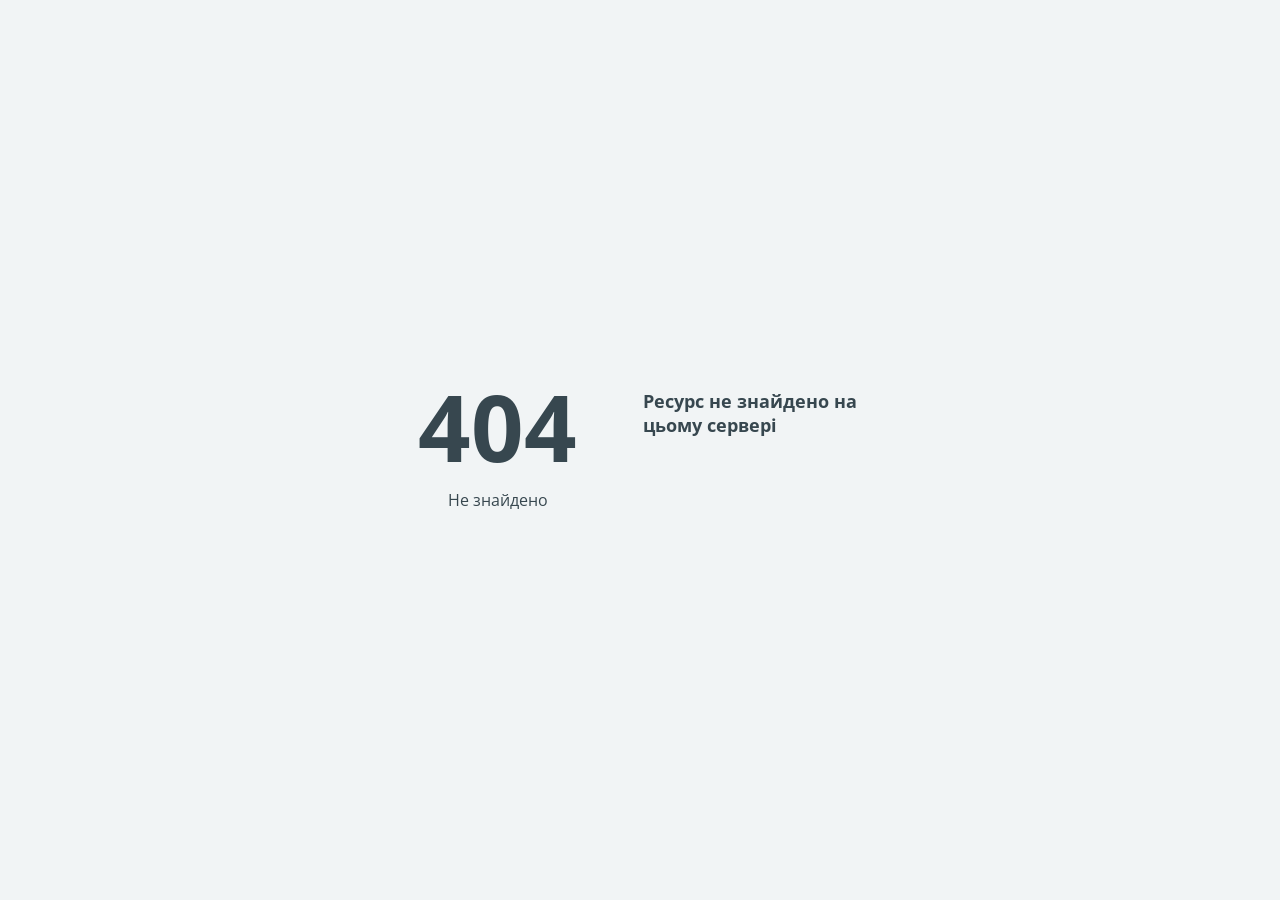
<file: img/video-play.html>
<!doctype html>
<html>
<head>
    <title>404 Не знайдено</title>
    <meta charset="UTF-8">
    <meta name="viewport" content="width=device-width">
    <link href='https://fonts.googleapis.com/css?family=Open+Sans:400,700&subset=latin,cyrillic' rel='stylesheet' type='text/css'>
    <style>
        body, html {
            height: 100%;
            margin: 0;
            display: flex;
            justify-content: center;
            align-items: center;
            background-color: #f1f4f5;
            color: #37474f;
            font-family: 'Open Sans', sans-serif;
        }
        .container {
            display: flex;
            width: 535px;
        }
        .container-code{
            min-width: 250px;
            text-align: center;
        }
        .container-text {
            min-width: 250px;
            padding-left: 20px;
        }
        .error_code {
            display: block;
            font-size: 92px;
            font-weight: 700;
            margin-top: -25px;
        }
        .error_brief {
            display: block;
            font-size: 18px;
            font-weight: 700;
            margin-bottom: 15px;
        }

        @media (max-width: 768px) {
            .container {
                display: flex;
                flex-direction: column;
                width: 100%;
            }
            .container-text{
                padding: 30px;
                text-align: center;
                min-width: auto;
            }
            .container-code{
                min-width: auto;
                text-align: center;
                margin-top: 100px;
            }
        }
    </style>
</head>
<body>
<div class="container">
    <div class="container-code">
        <span class="error_code">404</span>
        <span class="error_description">Не знайдено</span>
    </div>
    <div class="container-text">
        <span class="error_brief">Ресурс не знайдено на цьому сервері</span>
    </div>
</div>
</body>
</html>
</file>
<file: css/style.css>
@charset "utf-8";
/*======================================
 [ -Main Stylesheet-
  Theme: Diamant
  Version: 1.0
  Last change: 10/08/2024 ]
 
*/
/*-------------Import fonts ---------------------------------------*/
@import url('https://fonts.googleapis.com/css2?family=Jost:ital,wght@0,100..900;1,100..900&family=Playfair:ital,opsz,wght@0,5..1200,300..900;1,5..1200,300..900&display=swap');
/*-------------General Style---------------------------------------*/
:root {
	--main-color: #c4a676;
	--main-font: 'Playfair', serif;
	--secondary-font: 'Jost', sans-serif;
}
html{
	overflow-x:hidden !important;
	height:100%;
}
body{
	margin: 0;
	padding: 0;
	font-family: var(--main-font);
	font-weight: 400;
	font-size: 12px;
 	background: #272535;
	height:100%;
	text-align:center;
	color:#1e1e1e;
} 
@-o-viewport {width: device-width;}
@-ms-viewport {width: device-width;}
@viewport {width: device-width;}
/*--------------Typography--------------------------------------*/
p {
	text-align: left;
    font-size: 14px;
    line-height: 24px;
    padding-bottom: 10px;
    font-weight: 400;
 	color: #5e646a;
	font-family: var(--secondary-font);
}
.has-drop-cap:first-letter {
	font-size: 70px;
	float: left;
	padding: 20px 20px 10px 0;
 	font-family: var(--main-font);
	color:var(--main-color);
}
blockquote {
 
	padding: 10px 20px 0;
	margin: 0 0 20px;
	border-left: 10px solid #eee;
	position:relative;
	text-decoration: underline;
 
}
blockquote p {
	font-style:italic;
  	font-family: var(--main-font);
	color: #333;
    line-height: 20px;
	font-size: 1.3em;
}
/* ---------Page preload--------------------------------------*/
.loader-wrap {
	position: fixed;
	top:0;
	bottom:0;
	left:0;
	right:0;
	overflow:hidden;
	z-index:100;
}
.loader {
	position: absolute;
	top:50%;
	left:50%;
	width:40px;
	height:40px;
	line-height: 40px;
	margin:-20px 0 0 -20px;
	z-index:20;
    transform: scale(1.0);
}
.loader i{
	color:var(--main-color);
	font-size: 3.9em;
	animation:k3d 3.5s infinite linear;
	-webkit-box-reflect: below 10px -webkit-linear-gradient(rgba(0,0,0,0.0), rgba(0,0,0,0.3));
	-webkit-box-reflect: below 10px -o-linear-gradient(rgba(0,0,0,0.0), rgba(0,0,0,0.3));
	-webkit-box-reflect: below 10px linear-gradient(rgba(0,0,0,0.0), rgba(0,0,0,0.3));
}
@keyframes k3d {
0% {
  transform: rotateY(0deg);
  }
  50% {
    transform: rotateY(360deg);
	opacity:0.3;
  }
  100%{
     transform: rotateY(0deg);
  }	
}
.cd-tabs-layer  , .cd-reserv-overlay-layer {
	position: absolute;
	top: 0;
	left: 0;
	z-index: 2;
	height: 100%;
	width: 100%;
	opacity: 0;
	visibility: hidden;
	overflow: hidden;
}
.cd-loader-layer {
	position: absolute;
	top: 0;
	left: 0;
	z-index: 2;
	height: 100%;
	width: 100%;
	opacity: 1;
	visibility: visible;
	overflow: hidden;
}
.cd-loader-layer .loader-layer  {
	position: absolute;
	left: 50%;
	top: 50%;
	transform: translateY(-50%) translateX(-98%);
	height: 100%;
	width: 2500%;
	background: url(../images/ink2.png) no-repeat 0 0;
	background-size: 100% 100%;
}
 .cd-loader-layer.visible   {
	opacity: 1;
	visibility: visible;
}
.cd-loader-layer.opening .loader-layer  {
	animation: cd-sequence 0.8s steps(24);
	animation-fill-mode: forwards;
}
.cd-loader-layer.closing .loader-layer{
	animation: cd-sequence-reverse 0.8s steps(24);
	animation-fill-mode: forwards;
} 
@keyframes cd-sequence {
  0% {
    transform: translateY(-50%) translateX(-2%);
  }
  100% {
    transform: translateY(-50%) translateX(-98%);
  }
}
@keyframes cd-sequence-reverse {
  0% {
    transform: translateY(-50%) translateX(-98%);
  }
  100% {
    transform: translateY(-50%) translateX(-2%);
  }
} 
/* ---------Content Styles--------------------------------------*/
#main{
	height:100%;
	width:100%;
	position:absolute;
	top:0;
	left:0;
	z-index:2;
	opacity:0;
}
#wrapper{
	vertical-align:top;
	position: absolute;
	left:0;
	top:0;
	right:0;
	bottom: 0;
	z-index:2;
}
.content {
	position: relative;
	z-index: 3;
	background: #fff;
    box-shadow: 0px 10px 74px 0px rgba(0,0,0,.8);
}
.content-dec {
	position: absolute;
	bottom: -20px;
	left: 50%;
	width: 36px;
	z-index: 10;
	margin-left: -18px;
}
.content-dec:before {
	content: '';
	position: absolute;
	top: -20px;
	left: 50%;
	width: 6px;
	height: 6px;
	background: var(--main-color);
	border-radius: 50%;
	margin-left: -3px;
	z-index: 10;
}
.content-dec:after {
	content: '';
	position: absolute;
	top: -90px;
	left: 50%;
	width: 1px;
	height: 25px;
	background: #ddd;
	z-index: 10;
}
.content-dec span {
	position: absolute;
	bottom: 4px;
	left: 0;
	width: 36px;
	height: 36px;
	background: #f9f9f9;
	z-index: 1;
	transform: rotate(45deg);
	box-shadow: 0px 0px 0px 6px rgba(255,255,255,0.2);
}
.content-dec2 {
	z-index: -2;
	background: #f9f9f9;
}
.content-dec2:before {
	content: '';
	position: absolute;
	top: 20px;
	left: 20px;
	right: 20px;
	bottom: 20px;
	border: 1px solid #eee;
	border-radius: 10px;
	background: #fff;
}
.container{
	width: min(100% - 25px, 1600px);
	margin-inline:auto;
	position: relative;
	z-index:5;
}
.container.small-container {
	width: min(100% - 40px, 1100px);
	z-index:6;
}
.mid-padding {
	padding: 50px 40px;
} 
.fl-wrap {
	float:left;
	width:100%;
	position:relative;
}
.no-bg {
	background:none !important;
}
.full-height {
	height:100%;
}
.bg {
	position:absolute;
	top:0;
	left:0;
	width:100%;
	height:100%;
	background-size: cover;
	background-attachment: scroll  ;
	background-position: center  ;
	background-repeat:repeat;
	background-origin: content-box;
} 
.respimg , .single-slider img {
	width:100%;
	height:auto;
}
.overlay    {
	position:absolute;
	top:0;
	left:0;
	width:100%;
	height:100%;
	background:#272535;
 	opacity:.4;
	z-index: 2
}
.overlay-bold {
	opacity: .6
}
.fs-wrapper {
    position: absolute;
    top: 0;
    left: 0;
    right: 0;
    bottom: 0;
    overflow: hidden;
} 
.no-padding {
	padding:0 !important;
}
.dec-corner {
	position:absolute;
	width:70px;
	height:70px;
	z-index:10;
}
.dc_lb{
	left: 30px;
	bottom:30px;
 	border-bottom: 1px dashed;
	border-left:1px dashed;
 	border-radius: 0 0 0 20px  
}
.dc_rb{
	right: 30px;
	bottom:30px;
 	border-bottom: 1px dashed;
	border-right:1px dashed;
 	border-radius:  0 0 20px 0
}
.dc_rt {
	right: 30px;
	top:30px;
 	border-top: 1px dashed;
	border-right:1px dashed;
 	border-radius:0 20px 0 0	
}
.dc_lt {
	left: 30px;
	top:30px;
 	border-top: 1px dashed;
	border-left:1px dashed;
 	border-radius: 20px 0 0 0	
}
.dec-corner  {
	border-color:rgba(255,255,255,.4);
}
/*------   Header  -----------*/
.main-header {
	position: absolute;
	top: 0;
	left: 0;
	right: 0;
	z-index: 10;
}
.header-top {
	height:100px;
}
.header-social {
	float: left;
}
.header-social li {
	float: left;
	margin-right: 20px;
}
.header-social li a {
    color: var(--main-color);
 	font-size: 1.3em;
	line-height: 100px;
    transition: all .2s ease-in-out;
}
.header-social li a:hover {
	color:#fff;
}
.logo-holder {
	float: left;
	border-right: 1px solid #eee;
	padding: 0 20px;
	height: 80px;
	overflow: hidden;
	position: relative;
}
.logo-holder img {
	width: auto;
	height: 40px;
	float: left;
	position: relative;
	top: 50%;
	margin-top: -20px;
}
.header-top_contacts {
	float: left;
	margin-right: 40px;
 	position: relative;
    height: 100px;
    line-height: 100px;
	padding:0 20px 0 40px;
}
.header-top_contacts:before , .header-top_contacts:after , .lang-wrap:before {
	content: '';
	position: absolute;
	top: 30px;
	left: 0;
	width: 1px;
	bottom: 30px;
	background: rgba(255,255,255,.2);
}
.header-top_contacts:after  , .lang-wrap:before {
	left: auto;
	right: 0;
}
.header-top_contacts a {
    float: left;
    color: #fff;
    margin-right: 20px;
    text-transform: uppercase;
  	font-family: var(--secondary-font);
    transition: all .2s ease-in-out;
}
.header-top_contacts a span {
    padding-right: 10px;
    color: var(--main-color);
}
.lang-wrap {
	float: right;
	margin-right: 30px;
	height: 100px;
	line-height: 100px;
	color:#fff;
	font-size: 1.4em;
	padding-right: 40px;
	position: relative;
}
.lang-wrap a {
	color:#fff;
	margin: 0 4px;
}
.lang-wrap a:hover , .lang-wrap a.act-lang {
    color: var(--main-color);	
}
.nav-holder-wrap {
	position: relative;
	height: 80px;
	background: #fff;
	box-shadow: 0px 10px 24px 0px rgba(0,0,0,.05);
	border :1px solid #eee;
	border-top: none;
}
.nav-holder {
	float:left;
	position:relative;
	opacity:1;
	margin: 24px 0 0 30px;
	visibility:visible;
	z-index:20;
}
.nav-holder nav {
	position:relative;
	float: right;
}
.nav-holder nav li{
	float:left;
	position:relative;
	margin-right:6px;
	height:50px;
}
.nav-holder nav li ul {
	margin: 30px 0 0 0;
	opacity: 0;
	visibility: hidden;
	position: absolute;
	min-width:200px;
	top: 62px;
	left: 0;
	z-index: 1;
	padding:20px ;
	background:#fff;
	border:1px solid #eee;
	transition: all .2s ease-in-out;
	border-radius: 10px;
}
.nav-holder nav li:hover > ul {
	opacity: 1;
	visibility: visible;
	margin: 0;
}
.nav-holder nav li ul li ul {
	top: -10px  ;
	left: 100%;
	margin-left:25px;
	margin-top:0;
	max-width:200px;
}
.nav-holder nav li ul li:hover  > ul  {
	opacity: 1;
	visibility: visible;
	margin-right:0px;
}
.nav-holder nav li ul li {
	width:100%;
	float:left;
	height:auto;
	position:relative;
	margin: 0;
}
.nav-holder nav li a {
	float: left;
	padding: 5px 8px;
    color: #222;
    font-weight: 600;
    text-transform: uppercase;
    line-height: 25px;
    transition: all .1s linear;
	position:relative;
	font-family: var(--secondary-font);
}
.nav-holder nav li a i {
	padding-left:12px;
    transition: all .2s linear;
	color:var(--main-color);
}
.nav-holder nav li a:hover i {
    transform: rotateX(180deg);
}
.nav-holder nav li a.act-link , .nav-holder nav li a:hover , .nav-holder nav li a.actscr-link {
	color:var(--main-color);	
}
.nav-holder nav li ul a {
	float:left;
	width:100%;
	text-align:left;
	padding:0 15px;
    line-height: 30px;
	font-size: 12px;
}
.dark-header .nav-holder nav li ul a{
	color:#000;
}
nav li ul a:before , nav li ul a:after {
	display:none;
}
.serach-header-btn {
	float: right;
	position: relative;
	height: 60px;
	line-height: 60px;
	top: 10px;
	color:var(--main-color);
	text-transform: uppercase;
	background: #272535;
	padding: 0 40px 0 30px;
 	font-family: var(--secondary-font);
	border-radius: 4px;
    transition: all .2s linear;
    font-weight: 500;
}
.serach-header-btn:hover {
	background:var(--main-color);
	color:#272535;
}
.serach-header-btn i {
	margin-right: 12px;
}
.serach-header-btn_wrap {
	float: right;
	height: 80px;
	padding: 0  10px;
}
.show-cart , .show-share-btn  {
	float:right;
	font-size:1.8em;
	color:#666;
	cursor:pointer;
	position:relative;
	width:80px;
	height:80px;
	line-height:80px;
	margin-left:24px;
	border-left:1px solid #eee;
	text-align:center;
	box-sizing:border-box;
}
.show-cart  {
	margin-left:0;
 	font-size:1.6em;
	border-right:1px solid #eee;
} 
.show-cart:hover  , .show-share-btn:hover {
	color:var(--main-color);
	background: #f9f9f9;
}
.header-tooltip {
	position:absolute;
	top:100%;
	right:0;
	width:180px;
	height:60px;
	line-height:60px;
	color:var(--main-color);
	background: #211F2C;
	font-weight:600;
	transition: all .3s ease-in-out;
	font-size:15px;
	opacity:0;
	visibility:hidden;
	border-top:none;
}
.htact:hover .header-tooltip {
	opacity:1;
	visibility:visible;
}
.show-cart_count {
	position:absolute;
	bottom:16px;
	width:20px;
	height:20px;
	line-height:20px;
	border-radius:100%;
	color:#fff;
	right:16px;
	z-index:10;
	font-size:11px;
	background: var(--main-color);
	font-family: var(--secondary-font);
}
.show-cart i , .show-cart_count  , .header-cart_wrap{
	transition: all .3s ease-in-out;
}
.show-cart:before {
    content: "";
    display: block;
    width: 1px;
    height: 16.8px;
    position: absolute;
    top: 50%;
    left: -20px;
	background:rgba(255,255,255,0.51);
    margin-top: -8.4px;
    transform: rotate(45deg);
} 
.booking-reviews , .br-counter {
	float: right;
	position: relative;
}
.br-counter {
	float: right;
}
.ribbon {
	 width: 80px;
	 height: 56px;
	 background:var(--main-color);
	 position: relative;
     transition: all .2s linear;
}
.ribbon:before {
	content: "";
    position: absolute;
    z-index: 2;
    left: 0;
    bottom: -20px;
    border-left: 40px solid var(--main-color);
    border-right: 40px solid var(--main-color);
    border-bottom: 20px solid transparent;
    transition: all .2s linear;
}
.br-counter span {
	color:#fff;
	font-family: var(--secondary-font);
	position: absolute;
	top: 14px;
	right: 24px;
	font-size: 2.0em;
	z-index: 10;
    transition: all .2s linear;
}
.booking-reviews:hover .ribbon {
	background: #fff;
}
.booking-reviews:hover .ribbon:before  {
	border-right-color: #fff;
	border-left-color: #fff;	
}
.br_link {
	float: left;
	margin:26px 20px 0 0;
}
.star-rating i {
	margin:0 2px;
	color:var(--main-color);
	font-size: 1.1em;
}
.br_link .star-rating {
	text-align: right
}
.br_link p {
	text-align: right;
	color:#fff;
}
.booking-reviews:hover .br-counter span {
	color:var(--main-color);
}
.wish-list-wrap {
	position: absolute;
	top: 100%;
	margin-top: 10px;
	background: #fff;
	right: 10px;
	width: 450px;
	height: 500px;
	overflow: hidden;
	border-radius: 10px;
    box-shadow: 0px 10px 24px 0px rgba(0,0,0,.05);
	opacity: 0;
    visibility: visible;
    display: none;
	transition: all .3s ease-in-out;
}
.vis-cart {
    opacity: 1;
    visibility: visible;
    right: 0;
}
.header-overlay {
	position: fixed;
	top: 0;
	left: 0;
	right: 0;
	bottom: 0;
	background: #272535;
	opacity: .4;
	z-index: 9;
	display: none;
}
.wish-list-container {
	position: absolute;
	top: 90px;
	left: 0;
	right: 0;
	bottom: 90px;
	overflow: auto;
	padding: 10px 30px;
}
.wish-list-wrap-btns , .wish-list-title {
	position: absolute;
	bottom: 0;
	height: 70px;
	left: 0;
	right: 0;
	padding: 0 10px;
}
.wish-list-title {
	bottom: auto;
	top: 0;
	line-height: 70px;
	font-size: 1.7em;
	color: var(--main-color);
	border-bottom: 1px solid #eee;
	background: #f9f9f9;
	text-align: left;
	padding: 0 70px 0 30px;
}
.wl_btn {
	float: left;
	width: 100%;
	height: 60px;
	line-height: 60px;
	color: var(--main-color);
	font-family: var(--secondary-font);
	text-transform: uppercase;
	border-radius: 10px;
	background: #272535;
	font-weight: 600;
}
.wish-list-close {
	position: absolute;
	top: 0;
	right: 0;
	width: 70px;
	height: 70px;
	line-height: 70px;
	z-index: 10;
	cursor: pointer;
	font-size: 1.6em;
}
.wish-list-item {
	background: #fff;
	padding:  15px;
	border: 1px solid #eee;
	margin-bottom: 10px;
	border-radius: 10px;
}
.wish-list-item:before {
	content: '';
	position: absolute;
	left: calc(35% + 20px);
	width: 1px;
	background: #eee;
	height: 100%;
	top: 0;
} 
.wish-list-img {
	float:left;
	width:35%;
	position:relative;
	border-radius:10px;
	overflow: hidden;
	box-shadow: 0 10px 24px 0px rgba(0,0,0, .2);
}
.wish-list-descr {
	float:left;
	width:65%;
	padding:0 10px 0 40px;
}
.wish-list-img img {
	width:100%;
	height:auto;
}
.wish-list-descr h4 {
	text-align:left;
	font-weight:600;
 	color:#666;
	padding-bottom:2px;
	font-family: var(--secondary-font);
	text-transform: uppercase;
}
.wish-list-price{
	margin :4px 0 10px;
	text-align:left;
	color:var(--main-color);
 	font-size: 1.3em;
 	font-weight: 500;
}
.wish-list-price span {
	margin-right:6px;
} 
.clear-wishlist {
	position:absolute;
	right:-1px;
	bottom:-1px;
	background: #fff;
	width: 50px;
	height: 50px;
	line-height: 50px;
	border-radius: 10px 0 0 0;
	border: 1px solid #eee;
	border-right-color:#f9f9f9;
	border-bottom-color:#f9f9f9;
	cursor:pointer;
	font-size:1.4em;
	color:var(--main-color);
}
.wshil_link {
	display: table;
	padding: 6px 15px;
	border: 1px solid #eee;
	background: #f9f9f9;
	text-transform: uppercase;
	font-size:.9em;
	font-family: var(--secondary-font);
}
.clear-wishlist:hover {
	color:#000;
}
/*------ share------------------------------------------------*/
.share-wrapper {
	position:absolute;
	left:0;
	right:0;
	top:100%;
	padding:0 20px;
     transition: all .2s ease-in-out;
    background: #211F2C;
	overflow:hidden;
	height:0;
	line-height:80px;
}
.visshare {
	height: 80px;
} 
.share-container {
	z-index:2;
}
.share-container  a{
	display:inline-block;
	position:relative;
	opacity:0;
	top:-20px;
	margin:0 20px;
	font-size:1.3em;
	font-weight:600;
	color: var(--main-color);
    transition: all .2s ease-in-out;
}
.share-container  a.vissharea {
	opacity: 1;
	top: 0;
}
.share-container  a:hover {
	color:#fff;
}  
.share-icon-foursquare:before  {
    content: "foursquare";
} 
.share-icon-facebook:before  {
    content: "Facebook";
}
.share-icon-twitter:before {
    content: "X-Twitter";
}
.share-icon-tumblr:before {
   content: "Tumblr";
}
.share-icon-linkedin:before {
   content: "Linkedin";
}
.share-icon-pinterest:before {
    content: "Pinterest";
}
.height-emulator {
    z-index: 1;
	position: relative;
}
.main-footer {
	background: #272535;
	position: fixed;
	z-index: 2;
	bottom: 0;
	left: 0;
	right: 0;
}
.footer-inner {
	position: relative;
	z-index: 2;
	overflow: hidden;
}
.footer-widget-wrap {
	padding:90px 0 90px;
	position: relative;
	z-index: 10;
}
.footer-widget-title {
	text-align:left;
 	color: var(--main-color);
	font-size:2.3em;
	padding-bottom:36px;
}
.subcribe-form  , #subscribe {
	position: relative
}
.subcribe-form input.enteremail{
	border: 1px solid rgba(255, 255, 255, 0.1);
	border-right: none;
	background: rgba(255, 255, 255, 0.05);
	padding: 0 20px;
	height:60px;
	line-height:60px;
	box-sizing:border-box;
	border-radius:4px  0 0 4px;
	position: relative;
	z-index: 1;
	color: #fff;
	width:70%;
	outline:none;
	float:left;
 	font-family: var(--main-font);
} 
.enteremail::-webkit-input-placeholder {
	color:#fff;
}
.subcribe-form .subscribe-button {
	float:right;
	width: 30%;
	z-index: 2;
	height:60px;
	line-height:60px;
 	position: relative;
	outline:none;
	border: none;
	font-weight: 500;
	cursor: pointer;
    text-transform: uppercase;
    font-family: var(--secondary-font);
	border-radius: 0 4px 4px 0;
	background: var(--main-color); 
    transition: all .2s linear;
}
.subcribe-form .subscribe-button:hover {
	background:#fff;
} 
.subscribe-message {
	position:absolute;
	bottom:-90px;
	left:0;
	width:100%;
	text-align:left;
	font-weight:500;
	font-size: 1.2em;
	color: var(--main-color); 
}
.footer-widget-content p {
	text-align:left;
	margin-bottom:15px;
	color: rgba(255,255,255,0.7);
}
.footer-widget-content-link {
 	color: var(--main-color);
	font-size:14px;
	margin-top:6px;
	position:relative;
  	font-family: var(--secondary-font);
    transition: all .2s linear;
	text-align: left;
	display: block;
}
.footer-widget-content-link span {
	border-bottom:1px dotted  rgba(255,255,255,0.3);
	padding-bottom:4px;
}
.footer-widget-content-link:hover {
	color:#fff;
}
.footer-contacts {
	margin-bottom:26px;
	padding-top:4px;
} 
.footer-contacts li{
  	font-family: var(--secondary-font);
	text-align:left;
	margin-bottom:10px;
	color:#fff;
	font-size: 1.2em
}
.footer-contacts li:last-child {
	margin-bottom:0;
}
.footer-contacts li span {
	margin-right:20px;
	width:80px;
	float:left;
}
.footer-contacts li a  , .footer-contacts li span{
	color:#fff;
    transition: all .2s linear;
}
.footer-list li {
	display: block;
	margin-bottom: 10px;
	text-align: left;
	position: relative;
	padding-left: 20px;
	font-weight: 500;
	text-transform: uppercase;
 	font-family: var(--secondary-font);
}
.footer-contacts li a:hover , .footer-list li a:hover {
	color:var(--main-color);	
}
.footer-list li:before {
    font-family: "Font Awesome 6 Pro";
    content: "\f0da";
    position: absolute;
    left: 0;
    top: 3px;
    font-size: 11px;
	font-weight: 900;
    transition: all .2s linear;
	color:var(--main-color);
}
.footer-list li:hover:before {
	left: 4px;
}
.footer-list li a {
	color:#fff;
}
.footer-title-dec {
	position: absolute;
	top: 50%;
	left: 50%;
	transform: translateY(-50%)  translateX(-50%);
	z-index: 1;
	font-size: 7.0vw;
	color: rgba(255,255,255,.05)
}
.footer-social {
	position: relative;
	height: 80px;
	line-height: 80px;
    background: #211F2C;	
}
.footer-social li {
	display: inline-block;
	margin: 0 10px;
}
.footer-social li a {
	color: var(--main-color);
	font-size: 1.3em;
    transition: all .2s ease-in-out;
}
.footer-social li a:hover {
	color:#fff;
}
.footer-bottom {
	position: relative;
	height: 80px;
	line-height: 80px;
    background: #211F2C;
	overflow: hidden;
	border-top: 1px solid rgba(255,255,255,.1);
}
.footer-logo {
	float: left;
	height: 40px;
	position: relative;
}
.footer-logo img {
	height: 100%;
	width: auto;
}
.copyright {
	display: inline-block;
	color:#fff;
	font-size: 1.1em;
 	font-family: var(--secondary-font);
	text-transform: uppercase;
}
.to-top {
	float: right;
	cursor: pointer;
	color: var(--main-color);
	font-size: 1.1em;
 	font-family: var(--secondary-font);
	text-transform: uppercase;
}
.to-top i {
	margin-left: 20px;
	color:#fff;
	position: relative;
	top: 0;
	transition: all .3s ease-in-out;
}
.to-top:hover i {
	top: -5px;
}
.footer-separator-wrap {
	margin: 0 auto  90px;
	max-width: 800px;
	position: relative;
}
.footer-separator-wrap:before , .footer-separator-wrap:after {
	content: '';
	position: absolute;
	width: 200px;
	height: 1px;
	background: rgba(255,255,255,.1);
	top: 50%;
}
.footer-separator-wrap:before {
	left: 50%;
	margin-left:  80px;
}
.footer-separator-wrap:after {
	right: 50%;
	margin-right:  80px;
}
.footer-separator {
	position: relative;
	display: inline-table;
	width: 100px;
}
.footer-separator:before , .footer-separator:after {
	content: '';
	position: absolute;
	width: 8px;
	height: 8px;
	background: #fff;
	border-radius: 50%;
	top: 50%;
	margin-top: -4px;
}
.footer-separator:before{
	left: 0;
}
.footer-separator:after {
	right: 0;
}
.footer-separator span , .dc_dec-item_left span , .dc_dec-item_right span {
	position: relative;
	width: 10px;
	height: 10px;
	background: var(--main-color);
	transform: rotate(45deg);
	display: inline-block;
}
.footer-separator span:before , .dc_dec-item_left span:before , .dc_dec-item_right span:before {
	content: '';
	position: absolute;	
	border: 1px dotted var(--main-color);
	top: -12px;
	right: -12px;
	bottom: -12px;
	left: -12px;
	border-radius: 50%;
}
/*------ section----*/
.content-section {
	position: relative;
	padding: 100px 0;
	background: #fff;
	z-index: 5;
}
.content-section.hidden-section , .hidden-content {
	overflow: hidden;
}
.content-section.parallax-section {
	padding: 120px 0;
	z-index: 4;
}
.big-padding {
	padding: 140px 0;
}
.content-section.parallax-section.hero-section {
	padding:310px 0 180px;
}
.content-section.parallax-section.hero-section .overlay {
	opacity:.5;
}
.small-top-padding {
	padding-top:40px;
}
.par-elem {
	position: absolute;
	top: 15px;
	bottom: 15px;
	left: 0;
	right: 15px;
	overflow: hidden;
	border-radius: 10px;
	border: 1px solid rgba(255,255,255,.1)
}
.content-section.parallax-section .bg  , .par-elem .bg  {
	height: 140%;
	top: -20%;
}
.par-elem .overlay {
	opacity:.5;
}
.hero-section:before , .bg-parallax-wrap-gradien:before , .htc_single_item_dec:before   {
    content: '';
    position: absolute;
    left: 0;
    right: 0;
    bottom: 0;
    height: 50%;
    background: linear-gradient(to bottom, rgba(39, 37, 53, 0) 0%, rgba(39, 37, 53, 0.99) 100%);
    z-index: 1;
} 
.htc_single_item_dec:before {
	z-index: 3
}
.hero-call-wrap {
	position: absolute;
	top: 50%;
	left: -60px;
	height: 50px;
	line-height: 50px;
	border: 1px solid  var(--main-color);
	z-index: 10;
	transform: translateY(-50%) rotate(-90deg);
	padding:   0 30px;
	overflow: hidden;
	border-radius: 4px;
	background: rgba(255,255,255,.1);
}
.hero-call-wrap i {
	margin: 14px 20px 0 0;
	font-size: 1.7em;
	color: var(--main-color); 
	float: left;
}
.hero-call-wrap a {
 	float: left;
	color: #fff;
	font-size: 1.3em;
 	font-family: var(--secondary-font);
	letter-spacing: 1px;
}
.slide-progress_container {
	position: absolute;
	top: 50%;
	height: 150px;
	margin-top: -75px;
	right: 40px;
	z-index: 10;
}
.slide-progress_container:before , .slide-progress_container:after {
	content: '';
	position: absolute;
	left: 50%;
	width: 6px;
	height: 6px;
	background:var(--main-color); 
	border-radius: 50%;
	margin-left: -3px;
	box-shadow: 0px 0px 0px 5px rgba(255, 255, 255, 0.2)
}
.slide-progress_container:before {
	top:-20px;
}
.slide-progress_container:after {
	bottom:-20px;
}
.slide-progress-wrap {
	position: absolute;
	top: 0;
	left: 0;
	width: 1px;
	bottom: 0;
	overflow: hidden;
	background: rgba(255,255,255,.2);
}
.slide-progress {
	position: absolute;
	top: 0;
	left: 0;
	width: 1px;
	height: 100%;
	background: var(--main-color); 
}
.section-dec{
	position: absolute;
    left: 50%;
    top: 40px;
    width: 460px;
    height: 340px;
    margin-left: -230px;
    z-index: -1;
    background: url(../images/map_bg.png) no-repeat center;
    opacity: .7;
} 
.map-dec2 {
	position: absolute;
    left: 50%;
    top: 50%;
    width: 324px;
    height: 360px;
    margin : -180px 0 0 -162px;
    z-index: -1;
    background: url(../images/map_bg2.png) no-repeat center;
    opacity: .1;
	transform: scale(.8)
}
.sc-dec  {
	position: absolute;
	z-index: -1;
	width: 359px;
	height: 207px;
    background: url(../images/map_bg3.png) no-repeat center;
    opacity: .4;
	transform: scale(.7);
}
 .sc-dec2 {
	position: absolute;
	z-index: -1;
	width: 253px;
	height: 349px;
    background: url(../images/map_bg4.png) no-repeat center;
    opacity: .4;
	transform: scale(.8);
}
 .sc-dec3 {
	position: absolute;
	z-index: -1;
	width: 359px;
	height: 207px;
    background: url(../images/map_bg5.png) no-repeat center;
    opacity: .4;
	transform: scale(.8);
}
.section-title {
	position:relative;
	z-index:5;
}
.section-title.text-align_left {
	text-align:left;
}
.section-title h4 {
	color: var(--main-color); 
	font-style:italic;
	font-size:18px;
	font-weight:500;
	padding-bottom:10px;
	position: relative;
}
.section-title h4:before , .wide_section-title h5:before , .rooms-carousel-item_container h3:before {
	content: '';
	position: absolute;
	top: -20px;
	left: 50%;
	width: 40px;
	height: 1px;
	margin-left: -20px;
	background: var(--main-color); 
}
.section-title h2 {
	font-size:3.5em;
	color: #323246;
}
.section-title.text-align_left h4:before , .rooms-carousel-item_container h3:before {
	margin: 0;
	left: 0;
}
.content-section.parallax-section.hero-section .section-title h2 , .dark-bg .section-title h2 {
	color:#fff;
	font-size:4.5em;
	font-weight:400;
}
.hero-section-scroll {
	position:absolute;
	width:20px;
	height:30px;
	z-index:20;
	bottom:70px;
	left:50%;
	margin-left:-10px;
}
.hsc2 {
	bottom: 100px
}
.hero-section-scroll:before {
	content: '';
	position: absolute;
	bottom: -70px;
	height: 40px;
	width: 1px;
	left: 50%;
	background: rgba(255,255,255,.2)
}
.mousey {
	float: left;
	width: 20px;
	height: 30px;
	border-radius: 6px;
	padding: 0 6px;
	border: 1px solid rgba(255,255,255,.7);
	box-sizing: border-box;
	position:relative;
	z-index:10;
}
.scroller {
	position: relative;
	left: 50%;
	top: 6px;
	margin-left: -2px;
	width: 4px;
	height: 4px;
	background:var(--main-color); 
	border-radius: 4px;
	animation-name: scroll;
	animation-duration: 2.2s;
	animation-timing-function: cubic-bezier(.15, .41, .69, .94);
	animation-iteration-count: infinite;
}
@keyframes scroll {
	0% {
		opacity: 0;
	}
	10% {
		transform: translateY(0);
		opacity: 1;
	}
	100% {
		transform: translateY(10px);
		opacity: 0;
	}
}
.hero-wrap {
	position: relative;
	z-index: 4;
}
.fs-slider-item {
	position: relative;
}
.hero-title-container {
	position: relative;
	z-index: 10;
	top: 50%;
	transform: translateY(-50%);
}
.htc_single {
	top: 0;
	transform: translateY(0);	
}
.htc_single2 {
	margin-top: 110px;
}
.content-section.parallax-section.hero-section .htc_single .section-title h2 {
	font-size: 6.0em;
}
.hero-title-container .section-title h2 , .hero-title-container .section-title h2 a  {
	color:#fff;
}
.hero-title-container .section-title h2 {
	font-size: 6.7em;
	line-height: 75px;
	text-transform: uppercase;
	padding: 30px 0 20px;
}
.hs_btn {
	position: absolute;
	top: 50%;
	z-index: 120;
	width: 60px;
	height: 60px;
	margin-top: -30px;
	cursor: pointer;
}
.hs_btn i {
	width: 60px;
	height: 60px;
	line-height: 60px;
	border-radius: 50%;
	box-shadow: 0px 0px 0px 6px rgba(255, 255, 255, 0.2);
	transition: all .2s ease-in-out;
	font-size: 1.3em;
	font-weight: bold; 
	background: #272535;
	color:var(--main-color);	
}
.hs_btn:hover i {
	background: var(--main-color);
	color: #272535;
	box-shadow: 0px 0px 0px 12px rgba(255, 255, 255, 0.2);
}
.hs_btn:before {
	content: '';
	position: absolute;
	top: 50%;
	left: -90px;
	width: 0;
	height: 1px;
	background: rgba(255,255,255,.2);
	z-index: -3;
	transition: all .5s ease-in-out;
}
.hs_btn:hover:before {
	width: 70px;
	transition-delay: .3s
}
.hs_btn_wrap_preview {
	position: absolute;
	top: 50%;
	width: 100px;
	height: 100px;
	overflow: hidden;
	border-radius: 50%;
	margin-top: -50px;
	transition: all .3s ease-in-out;
	box-shadow: 0px 0px 0px 6px rgba(255, 255, 255, 0.2);
	opacity: 0;
	transform: scale(0);
}
.hs_btn:hover .hs_btn_wrap_preview {
	opacity: 1;
	transform: scale(1);
	transition-delay: .2s
}
.hs_btn_prev {
	left: 20px;
}
.hs_btn_next {
	right: 20px;
}
.hs_btn_prev:before {
	left: auto;
	right: -90px;
} 
.hs_btn_next .hs_btn_wrap_preview{
	right: 120px;
}
.hs_btn_prev .hs_btn_wrap_preview{
	left: 120px;
}
.hs_btn-dec {
	position: absolute;
	top: 50%;
	height: 150px;
	width: 46px;
	background: #fff;
	z-index: -1;
	margin-top: -75px;
}
.hs_btn-dec:before {
	content: '';
	position: absolute;
	top: 50%;
	left: 0;
	right: 0;
	height: 1px;
	background: #ccc;
}
.hs_btn_prev  .hs_btn-dec{
	left: -20px;
	border-radius: 0 20px 20px 0;
}
.hs_btn_next  .hs_btn-dec{
	right: -20px;
	border-radius:   20px  0 0 20px;	
}
.tcs-pagination_wrap{
	position: absolute;
	bottom: 0;
	left: 50%;
	transform: translateX(-50%);
	background: #fff;
	z-index: 4;
	height: 46px;
	padding: 0 80px;
	border-radius: 20px 20px 0 0;
}
.hero-slider-pag {
	margin-top: 15px
}
.section-separator {
	position: relative;
	margin-top: 20px;
}
.section-separator:before , .section-separator:after {
	content: '';
	position: absolute;
	top: 50%;
	width: 70px;
	height: 1px;
	background: #eee;
}
.section-separator:before {
	left: 50%;
	margin-left: 70px;
}
.section-separator:after {
	right: 50%;
	margin-right:70px;
}
.parallax-section .section-separator:before  , .parallax-section .section-separator:after , .fix-bar-init .section-separator:before , .fix-bar-init .section-separator:after , .sect_se_transparent:after , .sect_se_transparent:before {
	background: rgba(255,255,255,.3)
}
.section-separator i {
	font-size: 1.7em;
	color:var(--main-color); 
}
.breadcrumbs-wrap {
	position: relative;
	height: 80px;
	line-height: 80px;
	border-bottom: 1px solid #eee;
	overflow: hidden;
    box-shadow: 0px 10px 54px 0px rgba(0,0,0,.05);
	z-index: 20;
	background: #fff;
}
.breadcrumbs-wrap a , .breadcrumbs-wrap span {
	display: inline-block;
	margin : 0  20px;
	font-weight:600;
 	font-family: var(--secondary-font);
	position: relative;
	text-transform: uppercase;
	color:#222;
}
.breadcrumbs-wrap span  {
	color:#999;
} 
.breadcrumbs-wrap a:before  {
    font-family: "Font Awesome 6 Pro";
    content: '\f0da';
    position: absolute;
    right: -23px;
    top: 50%;
    height: 20px;
    line-height: 20px;
    font-size: 14px;
    margin-top: -10px;
    font-weight: 900;
	color:var(--main-color); 
    transition: all .3s ease-in-out;
}
.fw-search-wrap {
	position: relative;
	padding: 30px;
	background: #272535;
	border-radius: 10px;
	z-index: 12;
	margin-bottom: 50px;
    box-shadow: 0px 10px 24px 0px rgba(0,0,0,.2);
}
.fw-search-wrap_hero {
	position: relative;
	box-shadow: 0px 0px 0px 6px rgba(255, 255, 255, 0.2);
	border-radius: 10px;
	margin-top: 50px;
}
.content-section.parallax-section.hero-section.htc_single_item {
	z-index: 7;
	padding-bottom: 90px
}
.fw-search-wrap:before , .st-gallery:before , .about-img-hotifer:before , .content-front:before , .content-back:before , .column-section-wrap:before {
	content: '';
	position: absolute;
	top: 15px;
	left: 15px;
	bottom: 15px;
	right: 15px;
	border: 1px solid rgba(255,255,255,.1);
	border-radius: 10px;
	z-index: 1;
} 
.column-section-wrap:before {
	background: rgba(255,255,255,.02);
}
.content-front:before{
	border: 1px solid rgba(255,255,255,.3);	
}
.fw-search-wrap:after , .st-gallery:after , .about-img-hotifer:after , .column-section-wrap:after {
    content: '\25CF\25CF\25CF\25CF\25CF\25CF';
	position: absolute;
	top: 12px;
    font-size: 5px;
	height: 4px;
	background: #272535;
	width: 100px;
	margin-left: -50px;
	z-index: 2;
    letter-spacing: 8px;
	color: var(--main-color);
	left: 50%;
	text-align: center;
}
.about-img-hotifer:after {
    content: '\25CF\25CF\25CF';
	width: 60px;
	margin-left: -30px;
}
.custom-form {
	position: relative;
	z-index: 3;
}
.custom-form  textarea , .custom-form input[type="text"] , .custom-form  input[type=email] , .custom-form  input[type=password] , .custom-form  input[type=button]{
    border: 1px solid rgba(255,255,255,.1);
    background: rgba(255,255,255,.05);
    width: 100%;
    padding: 0 20px 0 60px;
	height: 60px;
 	border-radius: 4px;
	color: #fff;
	font-size:13px;
	-webkit-appearance: none;
	text-align: right;
 	font-family: var(--secondary-font);
}
.custom-form .nice-select input {
	padding-left:20px;
}
.custom-form  input::-webkit-input-placeholder  , .custom-form  textarea::-webkit-input-placeholder{
	color: #fff;
	font-weight:500;
	font-size:13px;
 	font-family: var(--secondary-font);
}
.custom-form  input:-moz-placeholder , .custom-form  textarea:-moz-placeholder  {
	color: #fff;
	font-weight:600;
	font-size:13px
}
.custom-form  textarea{
	height: 200px;
    resize: none;
    padding: 25px 20px;
	-webkit-appearance: none;
}
.daterangepicker {
    width: 506px !important;
	overflow: hidden;
	border-radius: 10px;
}
.fw-search-wrap-title {
	position: relative;
	margin : 10px 0 0;
	color:#fff;
	font-size: 1.9em;
}
.fix-bar-init .section-separator , .fw-search-wrap_hero_box .section-separator {
	margin: 15px 0 30px;
}
.input-wrap , .fix-bar-init  {
	position: relative;
}
.fix-bar-init .input-wrap , .fw-search-wrap_hero_box .input-wrap {
	margin-bottom: 20px;
}
.shop-header {
	padding: 0  20px 40px;
	margin-bottom:20px;
	border-bottom:1px solid #eee;
	position: relative;
} 
.shop-header_opt {
	position: absolute;
	top: -10px;
	right: 0;
	width:250px;
}
.nice-select {
    height: 60px;
    line-height: 60px;
    border-radius: 4px;
    border: 1px solid #eee;
    background: #fff;
	box-shadow: 0px 10px 14px 0px rgba(12, 0, 46, 0.04);
}
.nice-select:after {
    border-bottom: 2px solid var(--main-color);
    border-right: 2px solid var(--main-color);
}
.shop-header  h4 {
	text-align: left;
 	top: 10px;
	font-size:1.9em;
	font-weight:500;
	position:relative;
}
.input-wrap label {
	position: absolute;
	top: 18px;
	left: 20px;
 	color: #fff;
	z-index: 10;
	font-size: 1.3em;
 	font-family: var(--secondary-font);
} 
.quantity {
	width: 100%;
    border: 1px solid rgba(255,255,255,.1);
    background: rgba(255,255,255,.05);
	overflow: hidden;
	padding : 0 20px;
	height: 60px;
 	font-family: var(--secondary-font);	
	border-radius: 4px;
}
quantity , .quantity_title {
	float: left;
	position: relative;
}
.quantity_title {
	font-size: 1.3em;
	top: 18px;
	color:#fff;
}
.quantity input.minus , .quantity input.plus ,.quantity input.qty {
	width:30px;
	height:50px;
	border-radius:0;
	text-align:center;
	border: none;
	padding:0;
	cursor:pointer;
	position: relative;
	-webkit-appearance: none;
	background: none;
	top: 5px;
	font-size: 1.3em;
	color:var(--main-color);
}
.quantity-item{
	float:right;
 	position: relative;
}
.quantity input.qty {
 	color:#fff;
	border-right:none;
	border-left:none;
	cursor:default;
	-webkit-appearance: none;
}
.daterangepicker td.active, .daterangepicker td.active:hover , .daterangepicker .drp-buttons .btn.btn-primary , .searchform-submit  {
	background: var(--main-color);
}
.daterangepicker .calendar-table table , .daterangepicker .drp-buttons .btn.btn-primary {
  	font-family: var(--secondary-font);
}
.daterangepicker .drp-buttons .btn {
	border: none;
	border-radius: 4px;
	margin-top: 0;
	padding: 12px 22px !important;
}
.daterangepicker .drp-buttons .btn:before {
	display: none
}
.daterangepicker .drp-buttons {
    padding: 12px 30px;
}
.daterangepicker .calendar-table td, .daterangepicker .calendar-table th {
    font-size: 13px;
 	font-weight:600;
}
.searchform-submit {
	display: block;
	height: 60px;
	cursor: pointer;
	width: 100%;
	border: none;
	-webkit-appearance: none;
	border-radius: 4px;
	position: relative;
	font-weight: 500;
	text-transform: uppercase;
 	font-family: var(--secondary-font);
    transition: all .2s ease-in-out;
}
.searchform-submit:hover {
	background: #fff;
	color: var(--main-color);
}
.bs_btn:before , .bs_btn:after {
	content: '';
	position: absolute;
	top: 50%;
	height: 1px;
	width: 30px;
	background: #666;
    transition: all .3s ease-in-out;
}
.bs_btn:before {
	left: 20px;
}
.bs_btn:after {
	right: 20px;
}
.bs_btn:hover:before , .bs_btn:hover:after {
	width: 50px;
}
/*------gallery------------------------------------------------*/
.grid-item-holder {
 
	height: auto;
	position: relative;
	overflow: hidden;
	z-index: 1;
}
.spad .gallery-item {
	padding: 6px;
}
.min-pad .gallery-item {
	padding: 2px;
}
.hid-port-info .grid-item-holder {
	overflow: hidden;
}
.grid-big-pad .gallery-item {
	padding: 12px;
}
.gallery-item,
.grid-sizer {
	width: 33.333333%;
	position: relative;
	float: left;
	overflow: hidden;
}
.grid-item-holder:before , .post-item_media a:before {
	content:'';
	position:absolute;
	top:0;
	right:0;
	left:0;
	bottom:0;
	background: #272535;
	z-index:2;
	opacity:0;
  	transition: all .2s cubic-bezier(.19,1,.22,1) 0ms;
}
.grid-item-holder:hover:before , .post-item_media a:hover:before {
	opacity:.7;
}
.gallery-item-second,
.grid-sizer-second {
	width: 66.6%;
}
.four-column .gallery-item {
	width: 25%;
}
.four-column .gallery-item.gallery-item-second   , .two-column .gallery-item , .fw-gi .gallery-item .grid-item-holder , .fw-gi .gallery-item .grid-item-details{
	width: 50%;
}
.fw-gi .gallery-item {
	width: 100%;
}
.gallery-item img,
.grid-sizer img , .post-item_media a img {
	width: 100%;
	height: auto;
	float: left;
	position: relative;
	z-index: 1;
	background: #272535;
    transform: translateZ(0);
    transition: all .3s ease-in-out;
}
.gallery-item:hover img , .post-item_media a:hover img {
	transform: scale(1.15);
}
.grid-item-holder {
	overflow: hidden;
	position: relative;
 	border-radius:  10px 10px  0 0;
}
.list-single-gallery .grid-item-holder {
	border-radius:  10px  ;	
}
.grid-item-details {
	padding:30px;
	border: 1px solid #eee;
 	background: #fff;
	border-top: none;
 	position: relative;
	box-sizing:border-box;
 	border-radius: 0 0 10px 10px;
}
.grid-item-details:after {
    content: '';
    position: absolute;
    left: 20px;
    right: 20px;
    bottom: 0;
    z-index: -1;
    height: 50px;
    border-radius: 50%;
    box-shadow: 0 10px 14px 0 rgba(37,44,65,0.12);
    transition: all .3s ease;
}
.gallery-item:hover .grid-item-details:after {
    bottom: 6px;	
}
.grid-item-details h3{
	display:block;
	text-align:left;
	padding-bottom:12px;
	color: #333;
    font-size: 2.3em;
    position: relative;
}
.grid-item-details h3 a{
	color:#333;
}
.grid-item-details h3 span {
	position:absolute;
	right:0;
	top:6px;
 
	font-size:12px;
	font-style:italic;
}
.grid-item-details p {
	text-align:left;
	font-size: 1.2em;
}
.grid-item_price span{
	font-size:1.8em;
    position: relative;
	float:left;
	color:var(--main-color);
}
.grid-item_price {
 	overflow: hidden;
	position:relative;
	margin-top: 20px;
}
.fw-gi .gallery-item .grid-item-holder , .fw-gi .gallery-item .grid-item-details , .fw-gi2-column .grid-item-holder , .fw-gi2-column .gallery-item .grid-item-details {
	float: left;
	overflow: hidden;
}
.fw-gi .gallery-item .grid-item-holder , .fw-gi2-column .grid-item-holder {
	border-radius: 10px 0 0 10px;
}
.fw-gi2-column .gallery-item .grid-item-details  ,   .fw-gi .gallery-item .grid-item-details  {
	width: 55%;
}
.fw-gi2-column .grid-item-holder , .fw-gi .gallery-item .grid-item-holder  {
	width: 45%;
}
.fw-gi .gallery-item .grid-item-details , .fw-gi2-column .gallery-item .grid-item-details {
	border: 1px solid #eee;
	border-left: none;
	border-radius:   0 10px 10px 0;
	padding: 22px 30px;
}
.fw-gi2-column .gallery-item .grid-item-details {
	padding: 20px 30px 33px;
	background: #f9f9f9;
}
.fw-gi2-column .gallery-item .grid-item-details .gid_link  {
	background: #fff
}
.fw-gi2-column .gallery-item .grid-item-details h3 {
    font-size: 1.8em;
}
.grid-item-details h3:hover a , .post-item_content h3 a:hover {
	color:var(--main-color);
}
.lg-actions .lg-next, .lg-actions .lg-prev {
	border-radius:50%;
	box-shadow: 0 0 0 4px rgba(255,255,255,.2);
}
.lg-actions .lg-next:hover, .lg-actions .lg-prev:hover{
	color:#fff;
}
.room-card-details {
	overflow: hidden;
 	margin: 10px 0;
	border-top:1px solid #eee;
	border-bottom:1px solid #eee;
	padding: 20px 0;
}
.rcd-single {
 	margin: 20px 0;	
	padding:  0  0 40px;
	border-top:none;
}
.room-card-details li {
	float: left;
	margin-right: 20px;
	font-size: 1.3em;
	color:#666;
}
.rcd-single li {
	font-size: 1.5em;	
}
.room-card-details li i {
	margin-right: 10px;
	color:var(--main-color);
}
.like-btn {
	position: absolute;
	bottom: 30px;
	left: 30px;	
	cursor: pointer; 
	width: 40px;
	height: 40px;
	line-height: 44px;
	background: #fff;
	border-radius: 50%;
	z-index: 10;
	color:var(--main-color);
	box-shadow: 0px 0px 0px 6px rgba(255,255,255,0.2); 	
	font-size: 1.3em; 
}
.like-btn i , .like-btn , .like-btn span {
    transition: all .2s ease-in-out; 
}
.like-btn span {
	position: absolute;
	left: 100%;
	margin:-24px 0 0 20px ;
	top: 50%;
	height: 40px;
	line-height: 40px;
	z-index: 20px;
	background: #fff;
	width: 150px;
	font-size: 11px;
	border-radius: 4px;
	box-shadow: 0px 0px 0px 6px rgba(255,255,255,0.2); 
	opacity: 0;
	visibility: hidden;
	text-transform: uppercase;
 	font-family: var(--secondary-font);
	font-weight: 600;
}
.like-btn:hover  span {
	opacity: 1;
	visibility: visible;
	margin:-20px 0 0 20px;
}
.like-btn:hover i   {
	font-weight: bold
}
.like-btn:hover , .box-media-zoom:hover , .pagination a.current-page, .pagination a:hover  {
	background: #272535;
}
.gid_link {
	position: absolute;
	bottom: 20px;
	right: 30px;
	border: 1px solid #eee;
    padding: 10px 20px;
	text-transform: uppercase;
 	font-family: var(--secondary-font);
	font-weight: 600;
	color:#666;
	font-size: .9em;
}
.gid_link:hover {
	background: #f9f9f9
}
.gid_link i {
	margin-left: 10px;
 	color:var(--main-color);
}
.pagination {
	margin-top:50px;
	overflow: hidden;
}
.pagination  a {
	display:inline-block;
	width:54px;
	height:54px;
	line-height:54px;
 	border:1px solid #eee;
	box-sizing:border-box;
	position:relative;
	font-size:1.2em;
	margin: 0 2px;
	color:#888DA0;
 	font-family: var(--secondary-font);
	background:#f9f9f9;
	border-radius: 4px;
}
.pagination a.current-page, .pagination a:hover , .pagination  a i {
 	color:var(--main-color);
}
.pagination  a i {
	font-size:14px;
}
.svg-corner {
	position: absolute;
	width: 40px;
	height: 40px;
}
.box-media-zoom {
	position: absolute;
	top: 30px;
	right: -50px;
	width: 50px;
	height: 50px;
	opacity: 0;
	line-height: 50px;
	font-size: 1.3em;
 	color:var(--main-color);
	background: #fff;
	border-radius: 50%;
	z-index: 15;
    transition: all .2s ease-in-out; 
	font-weight: bold;
	box-shadow: 0px 0px 0px 6px rgba(255,255,255,0.2);
}
.hov_zoom:hover .box-media-zoom  {
	right: 30px;
	opacity: 1;
}
.text-block-title {
 	position: relative;
}
.tb-sin {
	margin-top: 30px;
	padding-right: 50px;
}
.text-block-title h4 , .tbc_subtitle {
	text-align: left;
 	font-weight: 500;
 	position: relative;
    color: #333;
    font-size: 2.8em;
}
.text-block {
	position: relative;
	z-index: 4;
}
.tbc_subtitle {
    font-size: 2.0em;
	margin: 30px 0;
}
.tbc_subtitle2 {
	margin: 15px 0;
} 
.tbc_subtitle:before , .contacts-card-item span:before {
	content: '';
	position: absolute;
	right: 0;
	top: 50%;
	width: 40px;
	height: 1px;
	background: var(--main-color);
}
.contacts-card-item span:before {
	right: 10px;
}
.sr-opt {
	position: absolute;
	top: 0;
	right: 0;
	padding: 20px 40px;
	background: #fff;
	border: 1px solid #eee;
	border-radius: 10px;
	box-shadow: 0px 10px 24px 0px rgba(0,0,0,.04);
}
.sa-price {
	font-size: 2.4em;
    position: relative;
    text-align: left;
    color: var(--main-color);	
}
.sa_towishlist {
	margin-top: 10px;
	text-transform: uppercase;
 	font-family: var(--secondary-font);
	font-weight: 500;
	color:#666;
	font-size: .9em;
	cursor: pointer;
}
.content-section.notp {
	padding-top: 0;
}
.st-gallery {
	position: absolute;
	top: 0;
	left: 0;
	bottom: 0;
	z-index: 20;
	width: 25%;
}
.st-gallery .section-title {
	transform: translateY(-50%);
	top: 50%;
	z-index: 5;
}
.st-gallery .section-title h2 , .column-text .section-title h2 {
	color:#fff;
}
.fs_sin {
	position: absolute;
	bottom: 50px;
	left: 50%;
	transform: translateX(-50%);
}
.single-carousle-container  {
	padding: 20px;
	margin-bottom: 30px;
}
.single-carousle-container2 {
	padding: 15px 15px 15px 0;
}
.single-carousel-wrap {
	border: 1px solid #eee;
	overflow: hidden;
	border-radius: 10px 10px 0 0;
	padding: 20px;
	background: #fff;
}
.single-carousel-wrap , .single-carousle-container , .single-carousle-container2 , .single-carousel-wrap2 {
	position: relative;
	overflow: hidden;
}
.single-carousel   {
	height: 650px;
}
.single-carousel , .single-carousel2 {
	height: 50vh;
}
.single-carousel .swiper-container , .single-carousel2 .swiper-container , .rooms-carousel .swiper-container  {
    width: 100%;
    height: 100%;
    margin: 0 auto;
} 
.single-carousel .swiper-slide , .single-carousel2  .swiper-slide   {
 	width: auto!important;
	height:100% !important;
	display:inherit !important;
	overflow: hidden;
	border-radius: 10px;
}
.single-carousel  .swiper-slide img , .single-carousel2  .swiper-slide  img    {
	width: auto!important;
	height:100% !important;
	position:relative;
	z-index:1;
}
.slider-button  {
    position: absolute;
    top: 50%;
    width: 50px;
    height: 50px;
    line-height: 50px;
    margin-top: -25px;
    border-radius: 50%;
    transition: all .3s ease;
	background: #272535;
    z-index: 50;
    cursor: pointer;
    color: var(--main-color);
	box-shadow: 0px 0px 0px 6px rgba(255,255,255, .4);
}
.slider-button:before {
	content: '';
	position: absolute;
	top: 50%;
	width: 70px;
	height: 1px;
	background: rgba(255,255,255, .3);
    transition: all .3s ease;
}
.fw-carousel-button-prev {
	left:  40px;
}
.fw-carousel-button-prev:before {
	left: 100%;
	margin-left: 20px;
}
.fw-carousel-button-next {
	right:  40px;
}
.fw-carousel-button-next:before {
	right:  100%;
	margin-right: 20px;
}
.slider-button:hover:before , .slider-button:hover:after {
	width: 0;
}
.slider-button:hover {
	box-shadow: 0px 0px 0px 0px rgba(255,255,255, .4);	
}
.sc-controls .swiper-pagination-bullet   {
	background:none;
	position:relative;
	margin :0  10px;
	height: 6px;
	opacity:1;
}
.ss-slider-pagination .swiper-pagination-bullet:before  {
	content:'';
	position:absolute;
	left:50%;
	top:0;
	height:100%;
	width:6px;
	border-radius:100%;
	background:#fff;
	margin-left:-3px;
    transition: all 0.5s ease;
}
.ss-slider-pagination .swiper-pagination-bullet.swiper-pagination-bullet-active:before {
	background: var(--main-color);
} 
.ss-slider-pagination .swiper-pagination-bullet:after  {
	content:'';
	position:absolute;
	left:50%;
	top:50%;
	width:22px;
	height:22px;
	margin:-11px 0 0 -11px;
	box-sizing:border-box;
	border:1px solid  rgba(255,255,255,.5);
	border-radius:100%;
    transition: all .3s ease;
    transform :scale(0.0);
}
 
.ss-slider-pagination .swiper-pagination-bullet.swiper-pagination-bullet-active:after   {
    transform :scale(1.0);
}
.sc-controls {
	position: absolute;
	bottom: 30px;
	left: 50%;
	transform: translateX(-50%);
	z-index: 10;
	background: rgba(39, 37, 53, .7);
	padding: 15px 20px;
	border-radius:  20px;
	box-shadow: 0px 0px 0px 6px rgba(255,255,255, .1);
}
.fwc_pag2 {
	left: auto;
	transform: translateX(0);
	right: 40px;
	bottom: 40px;
} 
.meg_aminites_item {
	position: relative;
	padding: 20px 30px  ;
	background: #f9f9f9;
	border-radius: 10px;
	text-transform: uppercase;
 	font-family: var(--secondary-font);
	font-weight: 500;
	text-align: left;
 
	border: 1px solid #eee;
	margin: 5px 0;
}
.meg_aminites_item span {
	position: relative;
	top: -2px;
}
.meg_aminites_item i {
	color:var(--main-color);
	font-size: 20px;
	margin-right: 20px;
}
.tbc-separator {
	background: #eee;
	height: 1px;
	margin-top: 30px;
}
.text-block_list li{
	position: relative;
	text-align: left;
	padding-left: 20px;
	margin-bottom: 20px;
	font-family: var(--secondary-font);
	font-size: 1.3em;
}
.text-block_list li:before {
    font-family: "Font Awesome 6 Pro";
    content: "\f0da";
    position: absolute;
    left: 0;
    top: 5px;
    font-size: 11px;
    font-weight: 900;
    transition: all .2s linear;
    color: var(--main-color);
}
.video-box {
	position: relative;
	overflow: hidden;
	border-radius: 10px;
}
.text-block_list  , .video-box {
	margin-top: 40px;
}
.video-box-btn {
	position:absolute;
	width:60px;
	height:60px;
	line-height:60px;
	margin:-30px 0 0 -30px;
    color: #fff;
	z-index:20;
	left:50%;
	top:50%;
	background: var(--main-color);
	box-shadow: 0px 0px 0px 17px rgba(255,255,255,0.2);
	border-radius:50%;
    transition: all .3s linear;
	cursor: pointer;
}
.video-box-btn:hover , .promo-link:hover   {
	box-shadow: 0px 0px 0px 10px rgba(255,255,255,0.4);
}
.promo-video {
	position: absolute;
	top: 50%;
	left: 10px;
	right: 10px;
	transform: translateY(-50%);
	z-index: 10;
}
.promo-video .video-box-btn {
	position: relative;
	display: inline-block;
	margin: 0 0 30px 0;
	left: 0;
	top: 0;
}
.promo-video h4 {
	color:#fff;
	font-size: 1.8em;
	position: relative;
	text-transform: uppercase;
}
.promo-video h4:before {
	content: '';
	position: absolute;
	bottom: -20px;
	height: 1px;
	left: 50%;
	width: 50px;
	background: var(--main-color);
	margin-left: -25px;
}
.post-related{
 
	margin-top: 50px;
}
.post-related_title {
	margin-bottom: 30px;
}
.post-related_title h6 {
	font-size: 2.0em;
}
.item-related_img {
	display: block;
	overflow: hidden;
	border-radius: 10px;
	margin-bottom:20px;	
	position: relative;
	box-shadow: 0px 10px 24px 0px rgba(0,0,0,.2);
}
.item-related_img span , .item-related_img .overlay , .item-related_img  {
    transition: all .2s linear;	
}
.item-related_img span  {
	position: absolute;
	top: 50%;
	left: 50%;
	transform: translateY(-50%) translateX(-50%);
	z-index: 10;
	color:var(--main-color);
	font-family: var(--secondary-font);
	text-transform: uppercase;
	font-weight: 600;
	padding: 15px 30px;
	background: #272535;
	margin-top: 10px;
	opacity: 0;
	border-radius: 10px;
	box-shadow: 0px 0px 0px 5px rgba(255,255,255,0.4);
}
.item-related .overlay {
	opacity: 0;
}
.item-related:hover .overlay {
	opacity: .5;
}
.item-related:hover .item-related_img {
	box-shadow: 0px 0 0px 0px rgba(0,0,0,.2);	
} 
.item-related_img:hover span {
	opacity: 1;
	margin-top: 0;
}
.item-related h3 {
    padding-bottom: 12px;
    color: #666;
    font-size: 1.8em;
    position: relative;
}
.item-related h3 a {
	color:#444;
}
.item-related .post-date {
	font-style:italic;
	color:var(--main-color);
 	font-size: 1.4em;
	display: block;
}
.item-related .room-card-details li {
	float: none;
	display: inline-block;
	margin: 0 10px;
} 
.blog-media {
	position: relative;
	overflow: hidden;
	border-radius: 10px;
	margin-bottom: 30px;
}
/*------ Video -------------*/
.media-container {
	position: absolute;
	top: 0;
	left: 0;
	width: 100%;
	height: 100%;
	overflow: hidden;
	z-index: 1;
}
.video-mask {
	position: absolute;
	top: 0;
	left: 0;
	width: 100%;
	height: 100%;
	z-index: 1;
}
.mob-bg {
	display: none;
}
.hero-wrap .overlay {
	opacity: .6
}
.video-holder {
	position: absolute;
	width: 100%;
	height: 100% !important;
	display: block;
	overflow: hidden !important;
	top: 0;
	left: 0;
	padding: 0 !important;
}
.video-container {
	position: absolute;
	top: 50%;
	left: 50%;
	transform: translate(-50%, -50%);
	line-height: 0;
	z-index: -1;
}
.video-container video {
	width: 100%;
}
.resp-video {
	position: relative;
	padding-bottom: 56.25%;
	height: 0;
	overflow: hidden;
}
.resp-video iframe,
.resp-video object,
.resp-video embed {
	position: absolute;
	top: 0;
	left: 0;
	width: 100%;
	height: 100%;
}
.blog-media video {
	width: 100%;
	height: auto;
}
.mob-bg {
	display:none;
}
.post-item {
	width: 50%;
	position: relative;
	padding: 0 20px 20px 0;
}
.post-items {
	z-index: 1
}
.post-item_media a {
	display: block;
	position: relative;
	overflow: hidden;
	border-radius: 10px 10px 0 0;
}
.post-item_media img {
	width: 100%;
	height: auto;
}
.post-item_content {
	padding: 30px  ;
	border-radius: 0 0 10px 10px;
	border: 1px solid #eee;
	border-top: none;
	background: #fff;
}
.post-item_content h3 {
    font-size: 1.9em;
    margin-bottom: 15px;
	text-align: left;
	position: relative;
}
.post-item_content h3 a {
	display: block;
}
.main-sidebar-widget h3 {
 	text-align: left;
    padding: 25px 30px;
    font-size: 1.7em;
 	background: #fff;
    position: relative;
 	border-bottom: 1px solid #eee;
    color:#666;
}
.main-sidebar-widget h3:before , .comments-header:before {
    font-family: "Font Awesome 6 Pro";
    content: "\f0dd";
    position: absolute;
    right: 40px;
    top: 50%;
    color:var(--main-color);
    height: 20px;
	font-size: 13px;
    line-height: 20px;
    margin-top: -10px;
	font-weight: 900;
}
.search-widget {
	padding:15px 20px;
	overflow: hidden;
	background: #f9f9f9;
}
.search-widget input.search-inpt-item{
 	font-family: var(--secondary-font);
	background: #fff;
    text-transform: uppercase;
 	font-size: .9em;
    height: 60px;
    padding: 0 20px;
    width: 70%;
 	float:left;
    border: 1px solid #eee;
	border-radius:  10px 0 0 10px;
}
.search-submit {
	border:none;
	float:left;
    height: 60px;
	line-height:60px;
	width:30%;
 	font-size: 1.2em;
	border-radius: 0 10px 10px 0;
	background: var(--main-color);
}
.recent-post-widget {
	overflow: hidden;
	position:relative;
	padding: 30px;
}
.recent-post-widget ul {
	list-style:none;
}
.recent-post-widget ul li {
	float:left;
	width:100%;
	margin-bottom:15px;
	position:relative;
	border: 1px solid #eee;
	background: #fff;
	overflow: hidden;
	border-radius: 10px;
}
.recent-post-img {
	float:left;
	width:140px;
	padding: 10px;
	border-right: 1px solid #eee;
}
.recent-post-img img {
	width:100%;
	height:auto;
	border-radius: 10px;
	box-shadow: 0 10px 24px 0px rgba(0,0,0, .2);
}
.recent-post-content {
 	float: left;
	padding: 20px 0 0 30px;
}
.recent-post-content h4 {
  	font-family: var(--secondary-font);
	padding-bottom:6px;
	text-align:left;
	font-size: 1.3em;
	font-weight: 600;
}
.recent-post-content h4 a:hover {
	color: var(--main-color);
}
.recent-post-opt   span.post-date {
	float:left;
	padding-right:10px;
   	font-family: var(--secondary-font);
}
.category-widget .cat-item {
	float:left;
	width:100%;
	list-style:none;
}
.category-widget .cat-item li {
	float:left;
	text-align:left;
	width:100%;
	margin-bottom:20px;
	color:#7c7c7c;
	font-weight:500;
	position:relative;
}
.category-widget .cat-item li a {
	float:left;
	position:relative;
 	font-family: var(--secondary-font);
	text-transform: uppercase;
	z-index:2;
	padding:0 40px 0 0;
	top:4px;
}
.category-widget .cat-item li:before {
	content:'';
	position:absolute;
	bottom:0;
	left:0;
	right:50px;
	border-top:1px dotted #ccc;
	z-index:2;
}
.category-widget .cat-item li span {
	float:right;
	width:30px;
	height:30px;
	line-height:30px;
	color:#fff;
	text-align:center;
	font-size:.9em;
	border-radius:50%;
	background: var(--main-color);

} 
.category-widget .cat-item li a:hover {
	text-decoration:underline;
}
.social-widget li {
 	float: left;
	margin:0 4px 0 0;
}
.social-widget li a {
	float: left;
	width:50px;
	height:50px;
	color: var(--main-color);
 	border-radius: 50%;
    background: #272535;
	line-height:50px;
}
.tags-widget , .category-widget , .social-widget {
	padding: 30px;
	 overflow: hidden;
}
.tagcloud {
	overflow: hidden;
}
.tagcloud a {
 	float: left;
    padding: 12px 15px;
	color: var(--main-color);
    background: #272535;
    margin: 0 4px 4px 0;
	border-radius: 4px;
	font-family: var(--secondary-font);
	text-transform: uppercase;
	font-weight: 600;
	font-size: .9em;
	transition: all .3s ease-in-out;
}
.tagcloud a:hover {
	color: #272535 ;
    background: var(--main-color);	
}
.main-sidebar-widget {
	margin-bottom:30px;
	position: relative;
	border: 1px solid #eee;
	border-radius: 10px;
	overflow: hidden;
	background: #f9f9f9;
}
.tc_single {
	margin-top: 30px;
}
.tc_single_title {
	float: left;
	position: relative;
	font-family: var(--secondary-font);
	text-transform: uppercase;
	margin-right: 20px;
	top: 12px;
}
.post-img-row {
    display: grid;
    grid-template-columns: 50% 50%;
    padding: 20px 0 30px;
    grid-gap: 10px;
}
.post-img-row img {
	border-radius: 10px;
}
.content-nav-fixed {
	position:relative;
	padding:0 30px;
	height: 100px;
	background: #272535;
	margin : 30px 0;
	border-radius: 10px;
}
.content-nav-fixed:after {
    content: '';
    position: absolute;
    top: 10px;
    left: 10px;
    right: 10px;
    bottom: 10px;
    border-radius: 10px;
    z-index: 1;
    border: 1px dashed rgba(255,255,255,.2);
}
.content-nav-fixed:before {
	content:'';
	position:absolute;
	left:50%;
	width:1px;
	height:20px;
	top:50%;
	margin-top:-10px;
	background:rgba(255,255,255,0.21);
	z-index:100;
}
.content-nav-fixed ul {
	display: grid;
	grid-template-columns: 50% 50%;
	position: relative;
	z-index: 10;
}
.content-nav-fixed li {
	width:100%;
	display:block;
	position:relative;
}
.content-nav-fixed li:first-child {
	border:none;
}
.content-nav-fixed li a.ln , .content-nav-fixed li a.rn {
	color:var(--main-color);
	text-transform: uppercase;
	position:relative;
	width:100%;
	height: 100px;
	line-height: 100px;
}
.content-nav-fixed li a.ln  {
	text-align:left;
	float:left;
	padding-left: 120px;
}
.content-nav-fixed li a.rn  {
	text-align:right;
	float:right;
	padding-right: 120px;
}
.content-nav-fixed li a:hover:before {
	top:0;
}
.content-nav-fixed li a.ln i , .content-nav-fixed li a.rn i  {
	position:relative;
	z-index:50;
    transform: translateX(0);
	transition: all .3s linear;
	color:#fff;
}
.content-nav-fixed li a.ln:hover i   {
    transform: translateX(-85px);
	transition-delay: .35s;
}
 .content-nav-fixed li a.rn:hover i  {
    transform: translateX(85px);
	transition-delay: .35s;
}
.content-nav-fixed li a span {
	font-size:12px;
	text-transform:uppercase;
	letter-spacing:2px;
	font-weight:700;
	position:relative;
	z-index:10;
}
.content-nav-fixed li a.ln span {
	padding-left:15px;
}
.content-nav-fixed li a.rn span  {
	padding-right:15px;
}
.content-nav_mediatooltip {
	position:absolute;
	bottom:50%;
	margin-bottom:-30px;
	overflow:hidden;
	width:60px;
	height:60px;
	border-radius:50%;
}
.content-nav-fixed li .overlay {
	opacity: 0;
	transition: all .3s linear;
}
.content-nav-fixed li:hover    .overlay {
	opacity: .7;
	transition-delay: .3s
}
.content-nav_mediatooltip.cnmd_leftside {
	left:0;
}
.content-nav_mediatooltip.cnmd_rightside {
	right:0;
}
.comments-item {
	position: relative;
	padding-left: 100px;
}
.comments-avatar {
	position: absolute;
	top: 0;
	left: 0;
	width: 70px;
	height: 70px;
	border-radius: 50%;
	overflow: hidden;
    box-shadow: 0 10px 24px 0px rgba(0,0,0, .2);
}
.comments-avatar img {
	width: 100%;
	height: 100%;
}
.comments-item-text {
	position: relative;
	overflow: hidden;
	border: 1px solid #eee;
	background: #f9f9f9;
	border-radius: 10px;
}
.comments-wrap  {
	margin-top: 30px;
}
.comments-item {
	margin-bottom: 30px;
}
.comments-wrap .comments-item:last-child {
	margin-bottom: 0;
}
.comments-header {
	padding: 20px 40px;
	text-align: left;
	border-bottom: 1px solid #eee;
	font-size: 1.4em;
	background: #fff;
	position: relative;
}
.comments-item-footer {
	position: relative;
	overflow: hidden;
	padding: 20px 40px;	
	border-top: 1px solid #eee;
	font-family: var(--secondary-font);
}

.comments-item-text-wrap {
	padding: 20px 40px ;
}
.comments-item-text-wrap p {
 	text-align: left;
}
.comments-item-date {
	float: left;
	font-size: 1.1em;
}
.comments-item-date i {
	margin-right: 10px;
	color:var(--main-color);
}
.reply-item {
	float: right;
	background: #fff;
	padding: 8px 20px;
	border: 1px solid #eee;
    box-shadow: 0 10px 14px 0px rgba(0,0,0, .05);
}
#message {
	text-align:left;
	font-size: 1.3em;
}
#message div {
	padding-top: 20px;	
}
.comment-form input , .comment-form textarea {
    border: 1px solid #eee;
    background: #f9f9f9;
    width: 100%;
    padding: 0 30px  ;
    height: 60px;
    border-radius: 4px;
    color: #000;
    font-size: 13px;
    -webkit-appearance: none;
    text-align: left;
	margin-top: 20px;
 	font-family: var(--secondary-font);
}
.comment-form textarea {
    min-height: 150px;
    resize: vertical;
    padding: 25px 30px;
	margin-bottom: 20px;
}
.comment-form input::-webkit-input-placeholder  ,  .comment-form textarea::-webkit-input-placeholder{
	font-weight:500;
	font-size:13px;
 	font-family: var(--secondary-font);
}
.commentssubmit {
	display: table;
	height: 60px;
    cursor: pointer;
 	padding: 0 50px;
    border: none;
    -webkit-appearance: none;
    border-radius: 4px;
    position: relative;
	color:  var(--main-color);
    text-transform: uppercase;
    background:#272535;
	font-weight: 500;
    font-family: var(--secondary-font);
	transition: all .2s linear;
}
.commentssubmit:hover {
    background: var(--main-color);
	color: #272535;
}
.contacts-cards-wrap {
	margin-bottom: 30px;
}
.contacts-card-item {
	position: relative;
	padding: 30px 30px 30px 90px;
	overflow: hidden;
	border: 1px solid #eee;
	border-radius: 10px;
    background: #f9f9f9	;
 	transition: all .3s ease-in-out;
}
.contacts-card-item:hover {
	background: #fff;
	box-shadow: 0px 10px 14px 0px rgba(0,0,0,.05);
}  
.contacts-card-item i {
	position: absolute;
	top: 50%;
	left: 30px;
	font-size: 2.8em;
	color:var(--main-color);
	transform: translateY(-50%);
}
.contacts-card-item span  {
	display: block;
	text-align: left;
	font-size: 2.0em;
	margin-bottom: 15px;
	font-weight: 600;
	position: relative;
}
.contacts-card-item a {
	float: left;
    text-transform: uppercase;
    font-family: var(--secondary-font);
	margin: 10px 15px 0 0;
	font-size: 1.1em;
	font-weight: 500;
	color:var(--main-color);
	transition: all .2s ease-in-out;
}
.contacts-card-item a:hover {
	color:#666;
}
.map-container{
	height:544px;
	position:relative;
	overflow:hidden;
	border-radius: 10px;
}
.mapzoom-in  , .mapzoom-out , .scrollContorl{
	position: absolute;
	z-index:100;
	cursor:pointer;
	width:46px;
	height:46px;
	line-height:46px;
	border-radius:6px;
	right:22px;
	color:var(--main-color);
	bottom:70px;
	transform: translate3d(0,0,0);
	background: #272535;
	box-shadow: 0px 0px 0px  5px rgba(255,255,255,.09);
}
.mapzoom-out {
	bottom:20px; 
}
.scrollContorl {
	bottom:150px;
}
.mapzoom-in:before, .mapzoom-out:before  , .scrollContorl:before{
    font-family: "Font Awesome 6 Pro";
    content: "\f068";
    font-size: 10px;
    font-weight: 600;
}
.mapzoom-in:before {
    content: "\f067";
}
.scrollContorl:before {
    content: "\f09c";
}
.scrollContorl.enabledsroll:before {
	content:'\f3c1';
}
.mapzoom-in:hover  , .mapzoom-out:hover , .scrollContorl:hover {
	color:#fff;
}
.gm-style .gm-style-iw {
	border-radius:0!important;
	padding: 12px 20px 2px!important; 
}
.tabs-container {
	overflow: hidden;
	border: 1px dashed #ddd;
}
.tab-content   {
    display: none;
}
.tab{
    position: relative;
}
.first-tab {
	display: block;
}
.hero-menu_header {
	position: relative;
	margin: 30px 0 50px;
	display: inline-table;
  	border : 1px solid #eee;		
 	background: #fff;
	padding: 0 50px;
	border-radius: 10px;
 	box-shadow: 0px 10px 24px 0px rgba(0,0,0,.04);
}
.hero-menu_header:before, .hero-menu_header:after {
    content: '';
    position: absolute;
    top: 50%;
    width: 120px;
    height: 1px;
    border-top: 1px solid #eee;
}
.hero-menu_header:before {
    left: -150px;
}
.hero-menu_header:after {
    right: -150px;
}
.hero-menu-det {
	margin-top: 40px;
	padding-top: 20px;
 	border-top: 1px solid #ddd;	
}
.hero-menu_header li {
	text-align: left;
	display: inline-block;
	margin: 0 30px;
	font-size: 1.5em;
	position: relative;
	padding: 25px 0;
}
.hero-menu_header li:after {
	content: '';
	position: absolute;
	top: 50%;
	right: -34px;
	width: 6px;
	height: 6px;
	margin-top: -3px;
	border-radius: 50%;
	background: var(--main-color);
} 
.hero-menu_header li:last-child:after {
	display: none
} 
.hero-menu_header li:before {
    font-family: "Font Awesome 6 Pro";
    content: "\f0d8";
    position: absolute;
    bottom: -6px;
    font-size: 15px;
    right: 50%;
 	opacity: 0;
    font-weight: 800;
} 
.hero-menu_header li a {
	color:#666;
    transition: all .3s ease-in-out;
} 
.hero-menu_header li.current a , .hero-menu_header li.current:before , .hero-menu_header li  a:hover , .hero-menu_title h4 , .signature_title_item h6 {
	color: var(--main-color);
}
.hero-menu_header li.current:before {
	opacity: 1
}
.dec-container {
	position: relative;
	background: #f9f9f9;
	border: 1px solid #eee;
	border-radius: 10px;
	padding: 60px ;
}
 .signature-opt {
	overflow: hidden;
}
.signature-opt {
	padding: 15px 0 0;
}
.signature_title , .signature_title_item , .signature_title img {
	float: left;
}
.signature_title img {
	width: 70px;
	height: 70px;
	border-radius: 50%;
}
.signature_title_item {
	margin-left: 20px;
	text-align: left;
	padding-top: 10px;
}
.signature_title_item h5 {
	font-size: 1.9em;
}
.signature_title_item h6 {
 	font-weight: 500;
    font-family: var(--secondary-font);
	text-transform: uppercase;
}
.signature_item {
	float: right;
	width: 100px;
	margin-top: 15px;
}
.dc_dec-item_left , .dc_dec-item_right {
	position: absolute;
	top: 50%;
	z-index: 5;
}
.dc_dec-item_left {
	left: -60px;
}
.dc_dec-item_right {
	right: -60px;
}
.dc_dec-item_right:before , .dc_dec-item_left:before {
	content: '';
	position: absolute;
	top: 50%;
	height: 1px;
	width: 100px;
	background: #eee;
} 
.dc_dec-item_right:before {
	left: 30px;
} 
.dc_dec-item_left:before  {
	right: 30px;
}
.dec-container:before {
	content: '';
	position: absolute;
	top: 30px;
	left:30px;
	bottom: 30px;
	right: 30px;
	background: #fff;
	border-radius: 10px;
	border: 1px solid #eee;
	z-index: 1;
}
.hero-menu-item {
	position: relative;
	border-bottom: 1px dashed #ddd;
	z-index: 10; 
	opacity:0;
	left: -30px;
	float: left;
	width: 50%;
 	overflow: hidden;
}
.hero-menu-wrap .hero-menu-item:nth-child(even) {
    padding: 30px 0 30px 150px;
}
.hero-menu-wrap .hero-menu-item:nth-child(odd) {
    padding: 30px 20px 30px 150px;
} 
 .hero-menu-item.uvis-hmi  {
	opacity: 1;
	left: 0;	
}
.uvis-hmi {
	transition-delay: .2s;
	transition: all .2s ease-in-out;
}
.hero-menu-item-img {
    width: 80px;
    height: 80px;
    position: absolute;
    left: 40px;
    top: 50%; 
	margin-top: -40px;
}
.hero-menu-item-img:before {
	content: '';
	position: absolute;
	top: -10px;
	left: -10px;
	right: -10px;
	bottom: -10px;
	border-radius: 50%;
	border: 1px dashed #ccc;
	z-index: 2;
}
.hero-menu-item-img img {
    width: 80px;
    height: 80px;
    border-radius: 50%;
	box-shadow: 0px 10px 14px 0px rgba(12, 0, 46, .2);
	position: relative;
	z-index: 1;
}
.hero-menu-item-img:after  {
	font-family:"Font Awesome 6 Pro";
	content: "\f002";
	position: absolute;
	left:0;
 	top: 0;
	background:rgba(0,0,0,0.6);
	border-radius: 50%;
    width: 80px;
    height: 80px;
	line-height: 80px;
	z-index:3;
	opacity:0;
	font-size:15px;
	transition: all .2s ease-in-out;
	color: var(--main-color);
}
 .hero-menu-item-img:hover:after{
	opacity:1;
}
.hero-menu-item-title h6 {
	text-align: left;
	padding-bottom: 4px;
  	color:#444;
    font-size:1.7em;
    font-weight: 500;
    position: relative;
}
.hot-desc {
	color: var(--main-color);
	margin-left: 10px;
}
.hero-menu-item-price {
    font-weight: 500;
    font-size:2.2em;
    position: absolute;
	right: 0;
    top: 50%;
	transform: translateY(-50%);
	color: var(--main-color);
}
.hero-menu-item-details {
	padding-right: 50px;
}
.dwonload_btn , .btn {
	height: 54px;
	line-height: 54px;
	padding: 0 54px;
 	position: relative;
	display: inline-block;
	margin-top: 50px;
    font-family: var(--secondary-font);
	text-transform: uppercase;
	font-weight: 600;
	border-radius: 4px;
	color:var(--main-color);
	background: #272535;
    transition: all .3s ease-in-out;
}
.btn:before , .dwonload_btn:before {
	content: '';
	position: absolute;
	top: -10px;
	left: -10px;
	right: -10px;
	bottom: -10px;
	border-radius: 4px;
	border: 1px dotted #ddd;
    transition: all .3s ease-in-out;
}
.btn:hover:before , .dwonload_btn:hover:before , .stg_link:hover:before  {
	top: 0;
	left: 0;
	right: 0;
	bottom: 0;	
}
.btn {
	margin-top: 30px;
}
.fl-btn{
	float: left
}
.dwonload_btn:after {
    content: '';
    position: absolute;
    top: -40px;
    left: 50%;
    width: 1px;
    height: 25px;
    background: #eee;
    z-index: 10;
}
.dwonload_btn:hover , .btn:hover {
	background: var(--main-color);
	color:#222;
}
.fw-aminit-wrap {
	position: relative;
	height: 60vh;
	overflow: hidden;
}
.fw-aminit-item {
	position: relative;
	float: left;
	width: 33.3333333%;
	border-right: 1px solid rgba(255,255,255,.2);
	cursor: pointer;
	z-index: 20;
}
.fw-aminit-item:before {
	content: '';
	position: absolute;
	top: 30px;
	bottom: 30px;
	right: 30px;
	left: 30px;
	border: 1px solid rgba(255,255,255,.2);
	border-radius: 10px;
	background: rgba(39, 37, 53, .3);
    transition: all .3s ease-in-out;
}
.fw-aminit-item:after {
	content: '';
	position: absolute;
	top: 50px;
	left: 50%;
	height: 0;
	width: 1px;
	background:  rgba(255,255,255,.2);
    transition: all .3s ease-in-out;
}
.fw-aminit-item.act-index:after {
	height: 100px;
}
.fw-aminit-item.act-index:before {
	-webkit-backdrop-filter: blur(4px);
    backdrop-filter: blur(4px);
	background: rgba(39, 37, 53, .8);
}
.fw-aminit-wrap .fw-aminit-item:last-child {
	border:none;
}
.fw-aminit-item-container{
	position: relative;
	padding: 0 50px;
	top: 50%;
	transform: translateY(-50%);
	z-index: 5;
}
.fw-aminit-item-container i {
	position: absolute;
	top: 0;
	left: 50%;
	transform: translateX(-50%) scale(0);
	color:var(--main-color);
	opacity: .3;
	z-index: -1;
	font-size: 10.4em;
    transition: all .3s ease-in-out;
}
.fw-aminit-item.act-index .fw-aminit-item-container i {
	transform: translateX(-50%) scale(1.0);	
}
.fw-aminit-item-container h3 {
	color:#fff;
	font-size: 3.2em;
	position: relative;
}
.fw-aminit-item-container h3:before {
	content: '';
	position: absolute;
	bottom: -14px;
	left: 50%;
	width: 50px;
	height: 1px;
	margin-left: -25px;
	background: var(--main-color);
}
.fw-aminit-item-container h5 {
	font-size: 1.7em;
    font-style: italic;
	font-weight: 500;
	color:var(--main-color);
}
.fw-aminit-item-container h6 {
	margin-top: 30px;
}
.aminit-work-time {
	position: absolute;
	left: 50%;
	bottom: 90px;
	transform: translateX(-50%);
	padding: 15px 40px;
	border-radius: 10px;
	border: 1px dotted var(--main-color);
	z-index: 10;
	background: rgba(255,255,255,.07);
	box-shadow: 0px 0px 0px  7px rgba(255,255,255,.07);
	opacity: 0;
	margin-bottom: 10px;
    transition: all .3s ease-in-out;
}
.fw-aminit-item.act-index .aminit-work-time  {
	opacity: 1;
	margin-bottom: 0;	
}
.aminit-work-time span , .aminit-work-time strong , .fw-aminit-item-container h6 {
	color:#fff;
    font-family: var(--secondary-font);
	text-transform: uppercase;
}
.aminit-work-time span {
	display: block;
	margin-bottom: 10px;
}
.dark-bg {
	background: #272535
}
.gray-bg {
	background: #f9f9f9;
} 
.bg-ser .bg {
	opacity: 0;
	will-change: opacity, transform;
	transform: scale(1);
	transition: all 1.2s linear;
}
.bg-ser .bg.active {
	opacity: 1;
	left: 0;
	transform: scale(1.05);
}
/*------ testimonilas------------------------------------------------*/
.testimonilas-carousel-wrap:before {
	content:'';
	position:absolute;
	top:50%;
	left:0;
	right:0;
	height:1px;
	background: #eee;
}
.testimonilas-carousel-wrap {
	position: relative;
	margin-top: 50px;
	padding: 0 50px;
	z-index: 10;
}
.testi-item {
    transition: all .3s ease-in-out;
    transform :scale(0.9);
}
.testi-item:after , .event-carousel-item:before{
    position: absolute;
	content: '\25CF\25CF\25CF\25CF\25CF';
    width: 50px;
    left: 50%;
    bottom: 50px;
    margin-left: -25px;
    font-size: 6px;
    letter-spacing: 8px; 
	color: var(--main-color);
}
.event-carousel-item:before {
	content: '\25CF\25CF\25CF';
    bottom: 0;
}
.testimonilas-text-item {
	position: relative;
	z-index: 2;
}
.testi-item-dec:before {
	content: '';
	position: absolute;
	top: 15px;
	left: 15px;
	right: 15px;
	bottom: 15px;
	border-radius: 10px;
	border: 1px solid #eee;
	background: #f9f9f9;
    transition: all .3s ease-in-out;
}
.testimonilas-text {
	padding: 85px 50px 75px;
    overflow: hidden;
    background: #fff;
	border:1px solid #eee;
	border-radius: 10px;
    transition: all .3s ease-in-out;
}
.testimonilas-text .star-rating {
	margin-bottom: 20px;
}
.testimonilas-text:before, .testimonilas-text:after {
    font-family: "Font Awesome 6 Pro";
    position: absolute;
    font-size: 2.2em;
    transition: all .4s linear;
	font-weight: bold;
	color: var(--main-color);
	z-index: 10;
}
.testimonilas-text:after {
    content: "\f10e";
    bottom: 30px;
    right: 35px;
}
.testimonilas-text:before {
    content: "\f10e";
    top: 30px;
    left: 35px;
}
.testimonilas-text  h3 {
	font-weight: 600;
	font-size:1.8em;
	padding-bottom:20px;  
}
.testimonilas-carousel .swiper-slide{
	padding:30px 0;
}
.testi-avatar {
	position:absolute;
	left:50%;
	top:-30px;
	width:90px;
	height:90px;
	margin-left:-45px;
	z-index:20;
}
.testi-avatar:before {
    content: '';
    position: absolute;
    border-radius: 100%;
    left: -8px;
    bottom: -8px;
    right: -8px;
    top: -8px;
    border: 1px solid #eee;
    z-index: 1;
    background: #fff;
    box-shadow: 0px 10px 24px 0px rgba(0,0,0,.09);
} 
.testi-avatar img {
	width:90px;
	height:90px;
	float:left;
	border-radius:100%;
	position:relative;
	z-index:2;
}
.testimonilas-text p{
    color: #878C9F;
 	font-size: 1.3em;
 	font-family: var(--main-font);
    font-style: italic;
 	text-align: center;
    padding-bottom: 0;
    font-weight: 500;
}
.swiper-slide-active .testimonilas-text   {
    background: #f9f9f9;
}
.swiper-slide-active .testimonilas-text .testi-item-dec:before {
	background: #fff
}
.swiper-slide-active .testi-item {
	opacity:1;
    transform :scale(1.0);
	background:#fff;
    box-shadow: 0px 10px 24px 0px rgba(0,0,0,.05);
	transition-delay: .7s;
}
.testi-link {
	position: relative;
	display: inline-block;
 	color:var(--main-color);
	text-transform: uppercase;
	margin-top: 20px;
	font-size: 1.3em;
	font-weight: 600;
}
.testi-link:hover {
	color:#666;
}
.testi-number {
	position:absolute;
	bottom:35px;
	left:35px;
	font-size:1.8em;
	color:#999;
	z-index: 10;
}
.tc-button   {
	position:absolute;
	top:50%;
	width: 50px;
    height: 50px;
    line-height: 50px;
    margin-top: -25px;
    border-radius: 50%;
    background: #272535;
 	color:var(--main-color);
	z-index:50;
	cursor:pointer;
}
.tc-button-next {
	right:25px;
}
.tc-button-prev   {
	left:25px;
}
.tcs-pagination_init {
	margin-top:10px;
 	overflow: hidden;
} 
.tcs-pagination_init {
	position:absolute;
	bottom:-20px;
	left:0;
	width:100%;
}
.tcs-pagination   .swiper-pagination-bullet   {
	opacity:1;
	background:#ccc;
	margin:0 10px;
	display:inline-block;
	width:6px;
	height:6px;
	position:relative;
	border-radius:100%;
    transition: all 300ms ease-out;
}
.tcs-pagination   .swiper-pagination-bullet:before  {
	content:'';
	position:absolute;
	left:-5px;
	top:-5px;
	right:-5px;
	bottom:-5px;
	border-radius:100%;
	box-sizing:border-box;
	border:1px solid #ccc;
    transition: all 300ms ease-out;
	transform:scale(0);
}
.tcs-pagination   .swiper-pagination-bullet.swiper-pagination-bullet-active:before  {
	transform:scale(1.0);
}
.tcs-pagination   .swiper-pagination-bullet.swiper-pagination-bullet-active {
	background:  var(--main-color);
}
/*------facts------------------------------------------------*/
.inline-facts-wrap {
	position: relative;
}
.inline-facts {
	float:left;
	width:25%;
	position:relative;
}
.inline-facts:before {
	content: '';
	position: absolute;
	right: 0;
	width: 1px;
	height: 50px;
	background: rgba(255,255,255,.3);
	top: 50%;
	margin-top: -25px;
}
.inline-facts-wrap .inline-facts:last-child:before {
	display: none
}
.inline-facts .num {
	color:var(--main-color);
	font-size:6.3em;
	font-weight:600;
}
.inline-facts h6 {
	margin-top:20px;
	font-weight:600;
	position:relative;
	color:#fff;
    font-family: var(--secondary-font);
	text-transform: uppercase;
	font-size: 1.1em;
	display: inline-block;
	padding: 10px 30px;
	border: 1px solid rgba(255,255,255,.2);
	background: rgba(255,255,255,.07);
	border-radius: 4px;
}
.inline-facts h6:after {
    position: absolute;
    content: '\25CF\25CF\25CF';
    width: 50px;
    left: 50%;
    bottom: -40px;
    margin-left: -25px;
    font-size: 6px;
    letter-spacing: 4px;
	color:var(--main-color);
}
.team-container {
	margin-top: 30px;
} 
.team-box {
	overflow: hidden;
	margin-bottom: 20px;
}
.team-photo {
	overflow:hidden;
	position:relative;
	border-radius: 10px;
	box-shadow: 0px 10px 14px 0px rgba(12, 0, 46, .1);
	z-index: 10;
}
.team-info {
	margin-top: 10px;
	padding:25px 30px 40px;
	border:1px dotted #ddd;
	background:#fff;
	border-radius: 6px;
}
.team-photo .overlay {
	opacity:0;
	transition: all .2s ease-in-out;
}
.team-photo:hover .overlay {
	opacity:0.5;
}
.team-info h3  {
	display:block;
	padding-bottom:10px;
	font-weight:500;
	font-size:2.2em;
	color:var(--main-color);
	text-align: center;
}
.team-info h4 {
	font-size:.9em;
	font-weight: 500;
    font-family: var(--secondary-font);
	text-transform: uppercase;
}
.team-info p{
	margin-top:20px;
	text-align: center;
}
.team-social {
	position:absolute;
	top:50%;
	height:40px;
	left:20px;
	right:20px;
	opacity:0;
	line-height:40px;
	margin-top:-20px;
	z-index:5;
 	transition: all .3s ease-in-out;
	padding:0 10px;
}
.ts_title {
	position:absolute;
	top:-40px;
	left:0;
	right:0;
	font-size:1.1em;
	color:#fff;
	font-weight: 500;
    font-family: var(--secondary-font);
	text-transform: uppercase;
}
.team-photo:hover .team-social{
	opacity:1;
}
.team-info:after {
    position: absolute;
    content: '\25CF\25CF\25CF\25CF\25CF';
    width: 50px;
    left: 50%;
    bottom: 15px;
    margin-left: -25px;
    font-size: 6px;
    letter-spacing: 8px;
	color:var(--main-color);
} 
.team-social li {
	display:inline-block;
	margin: 0 10px;
}
.team-social li a {
	color:var(--main-color);
	font-size: 1.7em;
}
.team-dec {
	position:absolute;
	top:20px;
	right:30px;
	font-size:26px;
	color: #ADC7DD;
} 
.image-collge-wrap {
	position: relative
} 
.images-collage-item {
	overflow:hidden;
	height: auto;
	position:absolute;
	z-index:1;
}
.main-iamge {
	position: relative;
	overflow: hidden;
	border-radius: 10px;
	z-index: 4;
}
.image-collge-wrap:before , .hero-image-collge-wrap:before {
	content:'';
	position:absolute;
	left:150px;
	bottom:-50px;
	right:-50px;
	height:250px;
	background:#f9f9f9;
	border:1px solid #eee;
	z-index: 1;
	border-radius: 10px;
}
.about-img-hotifer {
	position: absolute;
	right: -40px;
	bottom: 20px;
	width: 380px;
	padding:  40px;
	z-index: 11;
	color: #fff;
	text-align: left; 
	box-shadow: 0 5px 25px rgba(0,0,0,0.2);
	border-radius: 10px;
}
.about-img-hotifer-wrap {
	position: relative;
	z-index: 4;
}
.about-img-hotifer-wrap:before {
    font-family: "Font Awesome 6 Pro";
    content: "\f10e";
    bottom: -10px;
    right: 10px;
    position: absolute;
    font-size: 1.6em;
	font-weight: bold;
	color: var(--main-color);
}
.about-img-hotifer h4 {
	padding-bottom: 6px;
	font-size: 1.4em;
	color: var(--main-color);
}
.about-img-hotifer h5 {
	font-size: 1.2em;
}
.about-img-hotifer p {
	color: #fff;
	font-size: 1.2em;
	margin-bottom: 10px;
	text-align: left;
}
.video_link {
	position:absolute;
	left:60px;
	bottom:40px;
	z-index:10;
	cursor: pointer;
}
.video_link i {
	width:60px;
	height:60px;
	line-height:60px;
	background: #272535;
    box-shadow: 0px 0px 0px 10px rgba(255,255,255,0.2);
	margin-right:20px;
	font-size:1.2em;
	color: var(--main-color);
	border-radius:50%;
	box-sizing:border-box;
}
.video_link:hover i {
	background:var(--main-color);
	color:#272535;
}
.video_link span {
	font-weight: 500;
    font-family: var(--secondary-font);
	text-transform: uppercase;
	color:#fff;
}
.cards-wrap {
	margin :50px 0 0;
	z-index:2;
	position: relative;
}
.content-inner {
	width:100%;
	color: #fff;
	position: relative;
	transform-style: preserve-3d;
	perspective: 1000px;
	backface-visibility: hidden;
	transition: .9s cubic-bezier(0.68, -0.55, 0.265, 1.55);
}
.content-inner > * {
	backface-visibility: hidden;
	transition: .9s cubic-bezier(0.68, -0.55, 0.265, 1.55);
}
.content-inner:hover .content-front {
	transform: rotateY(-180deg);
}
.content-inner:hover .content-back {
	transform: rotateY(0deg);
}
.content-inner .content-front,
.content-inner .content-back {
	position: relative;
	transform-style: preserve-3d;
	perspective: 1000px;
	backface-visibility: hidden;
	height: 100%;
	display: flex;
	justify-content: center;
	align-items: center;
	box-shadow: 0px 10px 34px 0px rgba(0,0,0,.2);
}
.content-front {
	background: #272535;
	position:relative;
	cursor:pointer;
	border-radius: 10px;
}
.content-inner .content-back {
	position: absolute;
	left: 0;
	top: 0;
	width: 100%;
	height: 100%;
	z-index: 0;
	transform: rotateY(180deg);
	background: #272535;
	border-radius: 10px;
}
.content-inner .cf-inner {
	transform-style: preserve-3d;
	backface-visibility: hidden;
	width:100%;
	padding:130px 40px;
	border-radius: 10px;
}
.content-inner .cf-inner .fs-wrapper {
	border-radius: 10px;
}
.content-inner .cf-inner .inner {
	align-items: stretch;
	transform-style: preserve-3d;
	perspective: 1000px;
	backface-visibility: hidden;
	transform: translateZ(95px) scale(0.81);
	text-align: center;
	position:relative;
	z-index:2;
} 
.content-back i {
	font-size:54px;
	position:relative;
	color: var(--main-color);
}
.dec-icon {
	position:relative;
	display:inline-table;
	width:80px;
	height:80px;
}
.dec-icon:before , .dec-icon:after {
	content:'';
	position:absolute;
	width:80px;
	height:20px;
	border-radius:20px;
	background:rgba(255,255,255,0.1);
}
.dec-icon:before {
	left:-15px;
	top:12px;
}
.dec-icon:after  {
	right:-15px;
	bottom:12px;
}
.dec-icon i {
	z-index:3;
}
.content-back .dec-icon {
	top:-20px;
}
.content-inner .cf-inner .inner p {
	color:#fff;
	text-align: center;
}
.content-back:after  {
	position:absolute;
    content: '\25CF\25CF\25CF';
	width:50px;
	left:50%;
	bottom:30px;
	margin-left:-25px;
    font-size: 9px;
    letter-spacing: 4px;
	color: var(--main-color);	
}
.serv-num {
	position:absolute;
	bottom:40px;
	left:50%;
	color:#fff;
 	color: var(--main-color);	
	z-index:3;
	transform: translateX(-50%);
	font-size:1.8em;
}
.content-inner .cf-inner .inner h2  {
	position:relative;
	font-size:2.6em;
	font-weight:500;
	padding-bottom:10px;
}
.content-inner .cf-inner .inner h2:after {
	content:'';
	position:absolute;
	top:-20px;
	margin-left:-25px;
	left:50%;
	width:50px;
	height:1px;
	background:  var(--main-color);
}
.content-inner .content-front h4{
	display:inline-block;
	color:#fff;
	text-transform:uppercase;
 	font-weight: 500;
	margin:0 4px;
    font-family: var(--secondary-font);
}
.content-inner .cf-inner .inner h2:before {
	content:'';
	position:absolute;
	left:50%;
	bottom:10px;
	width:20px;
	height:2px;
	margin-left:-10px;
}
.single-slider-wrap img{
	width:100%;
	height:auto;
}
.content-inner .content-front .section-separator:before, .content-inner .content-front .section-separator:after {
	background:rgba(255,255,255, .3);
}
.wide-section {
	z-index: 4
}
.wide-section:before {
	content: '';
	position: absolute;
	top: 30%;
	left: 0;
	right: 0;
	background: #f9f9f9;
	bottom: 0;
	z-index: 3;
}
.wide-section:after {
	content: '';
	position: absolute;
	top: calc(30% + 20px);
	left: 20px;
	bottom: 20px;
	right: 20px;
	border-radius: 10px;
	border: 1px solid #eee;
	background: #fff;
	z-index: 4;
}
.wide_section-title {
	margin:40px 0 90px;
}
.wide_section-title h3 {
	font-size: 3.5em;
 	text-transform: uppercase;
	color: #fff;
}
.wide_section-title h5{
	text-align: center;
	color:var(--main-color);
	font-size: 1.3em;
	text-transform: uppercase;
	padding-bottom: 20px;
	position: relative;
}
.boxed-container {
	position: relative;
	background: #fff;
	box-shadow: 0px 10px 64px 0px rgba(0,0,0,.1);
	z-index: 20;
	overflow: hidden;
	border-radius: 20px;
	margin : 50px 0;
}
.boxed-container-title_item {
	position: relative;
	z-index: 10;
	padding: 15px 15px 0 ;
}
.boxed-container-title {
	float: left;
	width: 50%;
	position: relative;
	overflow: hidden;
	background: #fff;
}
.boxed-container-title h2 {
    text-align: left;
    font-size: 2.2em;
    color: #666;
    padding-bottom: 20px;
    position: relative;
}
.boxed-container-title p {
	color: #292929;
	text-align: justify;
}
.boxed-container-title h4 {
	text-align: left;
	font-weight: 600;
	font-size: 1.2em;
	text-transform: uppercase;
	padding-bottom: 10px;
	color:var(--main-color);
}
.clients-carousel-wrap {
	position: relative;
	overflow: hidden;
	padding: 0 20px;
	top: 30px;
}
.client-item img {
	width: 100%;
	aspect-ratio:4/2;
	object-fit:contain;
	opacity: .7;
	transform: scale(1.3);
    transition: all .3s ease-in-out;
}
.client-item img:hover {
	opacity: 1;
}
.bic_dec {
	position: absolute;
	right: 30px;
	bottom: -10px;
	color: rgba(255,255,255,0.4);
	font-size: 90px;
}
.boxed-container-wrap {
	position: absolute;
	right: 0;
	top: 0;
	bottom: 0;
	overflow: hidden;
	width: 50%;
}
.boxed-container-wrap:before , .column-wrap-bg:before {
	content: '';
	position: absolute;
	bottom: 30px;
	left: 30px;
	right: 30px;
	top: 30px;
 	border: 1px dashed rgba(255,255,255,.4);
 	background: rgba(39, 37, 53,.5);
	z-index: 10;
	border-radius: 10px; 
}
.column-wrap-bg:before {
	left: 15px;
}
.cc-btn {
	position: absolute;
	z-index: 20px;
	top: 50%;
	transform: translateY(-50%);
	font-size: 1.2em;
	cursor: pointer;
	color:var(--main-color);
}
.cc-next {
	right: 0;
}
.cc-prev {
	left: 0;
}
.aminites-cards-wrap {
	margin-top: 30px;
	position: relative;
}
.aminites-card-item {
	position: relative;
	padding: 40px 30px 30px;
	border: 1px solid #eee;
	border-radius: 10px;
	margin: 15px 0;
    transition: all .3s ease-in-out;
	background: #fff;
}
.aminites-card-item:hover {
	box-shadow: 0px 10px 14px 0px rgba(0,0,0,.05);
}
.aminites-card-item i  {
	text-align: left;
	display: block;
	color:var(--main-color);
	font-size: 3.0em;
	margin-bottom: 40px;
}
.aminites-card-item .tbc-separator {
    margin-top: 10px;
}
.aminites-card-item h4  {
	font-size:1.9em;
	text-align: left;
	text-transform: uppercase;
	margin-bottom: 10px;
	color:#666;
	font-weight: 500;	
}
.aci_num {
	position: absolute;
	right:0;
	top: 0;
	font-size: 1.4em;
	color:var(--main-color);
	width: 60px;
	height: 60px;
	line-height: 60px;
	background: #f9f9f9;
	border-left: 1px solid #eee;
	border-bottom: 1px solid #eee;
	border-radius: 0 0 0 10px;
}
.column-wrap-bg {
	position:absolute;
	top:0;
	width:50%;
	height:100%;
	overflow:hidden;
}
.column-wrap-bg-text {
	position:absolute;
	top:40%;
	left:0;
	right:0;
	padding:0 30px;
	z-index:10;
}
.column-wrap-bg-text h3 {
	font-size:3.5em;
	color:var(--main-color);
 	font-weight: 600;
	text-transform: uppercase;
	position:relative;
}
.column-wrap-bg-text h3:after {
    position: absolute;
    content: '\25CF\25CF\25CF\25CF\25CF';
    width: 50px;
    left: 50%;
    top: -20px;
    margin-left: -25px;
    font-size:6px;
    letter-spacing: 8px;
	color:#fff;
}
.column-wrap-bg-text h4 {
	font-size:1.8em;
	font-style:italic;
	letter-spacing:1px;
	padding:10px 20px;
	color:#fff;
}
.hero-rsto-link {
	display: inline-block;
	color:#fff;
	position: relative;
    font-family: var(--secondary-font);
    text-transform: uppercase;
    font-weight: 600;
	margin-top: 40px;
    transition: all .3s ease-in-out;
}
.hero-rsto-link:hover {
	color: var(--main-color);
}
.hero-rsto-link:hover:before {
	width: 20px;
	margin-left: -10px; 
}
.hero-rsto-link:before {
    content: '';
    position: absolute;
    top: -20px;
    left: 50%;
    width: 40px;
    height: 1px;
    margin-left: -20px;
    transition: all .3s ease-in-out;
    background: var(--main-color);
}
.column-wrap-bg.left-wrap {
	left:0;
}
.column-wrap-bg.right-wrap {
	right:0;
}
.column-section-wrap {
	float:right;
	width:50%;
	position:relative;
	padding:120px 50px;
}
.column-section-wrap.left-column-section{
	float:left;
}
.column-text {
	max-width:650px;
	margin:0 auto;
	position:relative;
	z-index:3;
}
.rooms-carousel-item , .rooms-carousel-wrap  , .rooms-carousel {
	position: relative;
	z-index: 1;
	overflow: hidden;
}
.rooms-carousel-item {
	border-radius: 10px;
}
.rooms-carousel-wrap {
	height: 55vh;
	padding: 15px   15px 15px 0;
}
.bg-parallax-wrap-gradien:before , .rooms-carousel-item_container {
	opacity: 0;
	transition: all .3s ease-in-out;
}
.rooms-carousel-wrap .swiper-slide-active .bg-parallax-wrap-gradien:before , .rooms-carousel-wrap .swiper-slide-next .bg-parallax-wrap-gradien:before {
	opacity: .9;
	transition-delay: .3s	
}
.rooms-carousel-wrap .swiper-slide-next .bg-parallax-wrap-gradien:before {
	transition-delay: .4s		
}
.rooms-carousel-item_container {
	position: absolute;
	bottom: 0;
	left: 0;
	right: 0;
	z-index: 10;
	padding: 0 30px 40px;
	margin-bottom: 20px;
}
.rooms-carousel-wrap .swiper-slide-active .rooms-carousel-item_container , .rooms-carousel-wrap .swiper-slide-next .rooms-carousel-item_container {
	margin-bottom: 0;
	opacity: 1;
	transition-delay: .3s	
}
.rooms-carousel-item_container h3 a {
	color:#fff;
}
.rooms-carousel-item_container h3 {
	text-align: left;
	font-size: 2.9em;
	position: relative;
	padding-bottom: 10px;
}
.rooms-carousel-item_container p {
	color:rgba(255,255,255,.7);
}
.rooms-carousel-item_container .room-card-details {
	border-bottom: none;
	border-color:rgba(255,255,255,.1);
	padding: 20px 0 0;
	margin: 10px 0 0;
	position: relative;
}
.rooms-carousel-item_container .room-card-details li {
	color:#fff;
}
.rooms-carousel-item_container .room-card-details .grid-item_price {
	position: absolute;
	top:15px;
	right: 0;
	margin: 0;
}
.stg_link {
	position: relative;
	display: inline-block;
	margin-top: 40px;
	border: 1px solid  	 var(--main-color);
	padding: 15px 40px;
	border-radius: 4px;
    font-family: var(--secondary-font);
    text-transform: uppercase;
    font-weight: 600;
	color:var(--main-color);
	background: rgba(255,255,255,.05);
	transition: all .3s ease-in-out;
}
.stg_link:hover {
	background: var(--main-color);
	color:#272535;
}
.stg_link:before {
	content: '';
	position: absolute;
	top: -10px;
	left: -10px;
	bottom: -10px;
	right: -10px;
	border-radius: 4px;
	border: 1px dotted rgba(255,255,255,.2);
	transition: all .3s ease-in-out;
}
.rooms-carousel-item .like-btn {
	bottom: auto;
	top: 30px;
	opacity: 0;
	visibility: hidden;
	transform: scale(0);
	transition: all .3s ease-in-out;
} 
.rooms-carousel-wrap .swiper-slide-active .rooms-carousel-item .like-btn  , .rooms-carousel-wrap .swiper-slide-next .rooms-carousel-item .like-btn {
	opacity: 1;
	visibility: visible;
	transform: scale(1.0);
	transition-delay: .3s
}
.rc-controls-wrap {
	position: absolute;
	top: 50%;
	right: 40px;
	z-index: 10;
}
.rc-button {
	float: left;
	width: 50px;
    height: 50px;
    line-height: 50px;
    margin-top: -25px;
    border-radius: 50%;
    transition: all .3s ease;
    background: #272535;
    z-index: 50;
    cursor: pointer;
    color: var(--main-color);
    box-shadow: 0px 0px 0px 6px rgba(255, 255, 255, .4);
	margin-left: 20px;
}
.events-carousel-wrap {
	position: relative;
	margin-top: 50px;
}
.event-carousel-item {
	position: relative;
	padding-bottom: 20px;
}
.event-carousel-item p{
	text-align: center;
	color:#fff;
}
.event-date {
	color:#fff;
    font-family: var(--secondary-font);
	text-transform: uppercase;
	padding-bottom: 10px;
	display: block;
}
.event-carousel-item h4 {
	font-size: 1.7em;
	padding-bottom: 10px;
}
.event-carousel-item h4 a {
    color: var(--main-color);	
}
.ec-button {
    position: absolute;
    top: 50%;
    margin-top: -10px;
    width: 20px;
    height: 20px;
    line-height: 20px;
    z-index: 20;
    cursor: pointer;
    font-size:1.3em;
 	color: var(--main-color);
}
.ec-button-prev {
	left: -40px
}
.ec-button-next {
	right: -40px;
}
.single-dec_img   {
	overflow: hidden;
	border-radius: 10px;
	box-shadow: 0px 30px 64px 0px rgba(0,0,0,.4);
	position: relative;
	z-index: 10;
}
.hero-image-collge-wrap {
	position: relative;
	padding-left: 50px;
}
.hero_images-collage-item {
    position: absolute;
    height: auto;
    border-radius: 10px;
}
.hero_images-collage-item:before {
	content: '';
	position: absolute;
	left: -10px;
	right: -10px;
	top: -10px;
	bottom: -10px;
	border-radius: 10px;
	border: 1px dotted #ccc;
	z-index: 1;
}
.hero_images-collage-item img {
	position: relative;
	z-index: 2;
    border-radius: 10px;
 	box-shadow: 0px 30px 64px 0px rgba(0,0,0,.4);	
}
/*------ responsive----*/
@media only screen and  (max-width: 1600px) {
.content-dec2:before {
    display: none
} 
.rooms-carousel-item_container .room-card-details .grid-item_price {
    position: relative;
    top: 0;
    margin: 25px 0 0 0;
}
.recent-post-img {
    padding:0;
    border-right:none;
}
.recent-post-content {
    padding: 20px 0  20px 20px;
}
.content-dec2 , .dec-container , .content-dec span {
    background: #fff;
}
.fw-gi2-column .gallery-item .grid-item-details, .fw-gi .gallery-item .grid-item-details , .recent-post-img  ,  .rooms-carousel-item_container .room-card-details .grid-item_price , .recent-post-content , .fw-gi2-column .grid-item-holder, .fw-gi .gallery-item .grid-item-holder {
    width: 100%;
} 
.fw-gi .gallery-item .grid-item-holder, .fw-gi2-column .grid-item-holder {
    border-radius: 10px   10px 0 0;
}
.fw-gi .gallery-item .grid-item-details, .fw-gi2-column .gallery-item .grid-item-details {
    border-left:1px solid #eee;
    border-radius: 0  0 10px 10px  ;
}	
}
@media only screen and  (max-width: 1268px) {
.dc_dec-item_left, .dc_dec-item_right {
	display: none;
} 
.two-column .gallery-item {
    width: 100%;		
} 	
}
@media only screen and  (max-width: 1068px) {
.main-header .container {
	float: left;
	width: 100%;
 	--bs-gutter-x: 0;	
}
.header-top {
    height: 80px;
	background: #fff;
	border-bottom: 1px solid #eee;
}
.header-social  {
    padding-left: 20px;
}	
.header-top_contacts:after {
	background: #eee;
	top: 15px;
} 	
.lang-wrap a , .lang-wrap span , .header-social li a:hover , .header-top_contacts a {
	color:#272535;	
}
.nav-holder-wrap {
    border-right: none;
    border-left: none;
}
.header-top_contacts  {
    font-weight: 600;
}
.lang-wrap , .header-top_contacts , .header-social li a   {
    line-height: 80px;
}	
.nav-button-wrap {
	float:right;
	height:80px;
	width:80px;
	cursor:pointer;
	position:relative;
	display: block;
	border-left:1px solid #eee;
	left:24px;
}
.nav-button  {
	position:absolute;
	top:50%;
	left:50%;
	width:22px;
	height:20px;
	margin-left:-11px;
	margin-top:-6px;
}
.nav-button span{
	float:left;
	width:100%;
	height:2px;
	background: #272535;
	margin-bottom:4px;
	border-radius:4px;
    transition: all 200ms linear;
}
.nav-button span:first-child {
    width: 50%;
}
.main-menu nav ul {
	display:none;
}
.main-menu{
	position: absolute;
	top:80px;
	right:-20px;
	width:300px;
	z-index:50;
 	padding:15px 10px ;
	background: #272535;
	visibility:hidden;
	opacity:0;
	border-radius: 0 0 10px 10px;
	transition: all .4s  ease-in-out;
}
.vismobmenu {
	opacity:1;
	right:0;
	visibility:visible;
}
.menusb {
	display:block;
	float:left;
	position:relative;
	width:100%;
	overflow:hidden;
}
.main-menu .menusb ul  {
	display:block;
	float:left;
	position:relative;
	width:100%;
}
.menusb li {
	margin: 0;
	float: left;
	width:100%;
	position:relative;
	overflow:hidden;
	padding:0 20px;
}
.menusb   li i {
	position:absolute;
	right:18px;
	top:12px;
}
.menusb   li i:before {
	content:"\f0da"
}
.menusb  a {
	float:left;
	width:100%;
	padding:8px 5px;
	position:relative;
	font-weight: 600;
	text-transform:uppercase;
    font-family: var(--secondary-font);
	color: #fff;
	line-height:20px;
	text-align:left;
}
.menusb a.back{
	padding-left:24px;
}
.menusb a.back:before{
    font-family: "Font Awesome 6 Pro";
	content: "\f177";
	font-size:14px;
}
.menusb a.act-link , .menusb a.back:before , .menusb   li i {
 	color: var(--main-color);		
}	
.column-wrap-bg  , .column-wrap-bg-text{
	width:100%;
	position:relative;
	float:left;
	padding:90px 0;
} 
.height-emulator , .booking-reviews , .hs_btn_wrap_preview  , .hs_btn-dec , .hs_btn-dec:before , .hero_images-collage-item , .image-collge-wrap:before, .hero-image-collge-wrap:before , .section-dec ,.st-gallery .footer-separator , .fwc_pag2 , .dec-container:before , .hero-call-wrap , .slide-progress_container  , .hero-menu-item-img:before , .header-tooltip , .sc-dec , .sc-dec2 , .sc-dec3 , .sc-dec4 , .footer-logo    {
    display: none
}	
.main-footer {
    position: relative;
}	
.footer-widget-wrap {
    padding: 40px 0 40px;
 
}	
.footer-separator-wrap {
    margin: 30px auto 30px;
}
.footer-widget-title {
    padding-bottom: 16px;
}	
.footer-widget {
	margin-bottom: 30px;		
}
.lang-wrap {
    margin-right:0;
	padding-right: 10px; 
}
.hero-wrap {
    height: calc(100% - 160px);
	margin-top: 160px;
}
.hs_btn {
    top: 100%;
    margin-top: -70px;
}
.hs_btn , .hs_btn i	 {
 	width: 50px;
	height: 50px;
	line-height: 50px;
}	
.text-block {
    overflow: hidden;
}
.hero-image-collge-wrap {
 	margin-top: 30px;
    padding-left: 0;
}
.content-section {
    padding: 70px 0;
}
.st-gallery {
    position:relative;
 
    width: 100%;
	padding: 70px 0;
}
.st-gallery .section-title {
    transform: translateY(0);
    top: 0;
}
.rooms-carousel-wrap {
    height: 70vh;
    padding: 15px  15px 70px ;
	overflow: inherit;
}	
.rooms-carousel-item_container {
    padding: 0 20px 10px;
}	
.content-inner {
    margin-bottom: 20px;
}
.boxed-container {
    margin: 0 0 50px;
}
.boxed-container-title , .column-section-wrap {
    width: 100%;
}
.boxed-container-wrap {
	float: left;
    position: relative;
 	padding: 70px 0;
    width: 100%;
}
.boxed-container-wrap .promo-video {
	position: relative;
    top: 0;
    left: 0;
    right: 0;
    transform: translateY(-0);
}
.dec-container {
    padding: 10px;
}
.client-item img {
    aspect-ratio: 4 / 2;
    transform: scale(1.0);
}
.wide-section:after {
    left: 15px;
    bottom: 15px;
    right: 15px;
}
.wide_section-title {
    margin: 40px 0 20px;
}
.dark-bg .section-title h2 , .column-wrap-bg-text h3     {
    font-size: 3.0em;
}
.content-section.parallax-section.hero-section .htc_single .section-title h2 {
    font-size: 4.0em;
    padding: 20px 0 10px;
	line-height: 56px;
}	
.hero-title-container .section-title h2 {
    font-size: 4.7em;
}	
.fw-search-wrap_hero .input-wrap , .fw-search-wrap_hero  .quantity  , .fw-search-wrap .input-wrap , .fw-search-wrap   .quantity  {
	margin-bottom: 10px;
}
.rc-controls-wrap {
    position: relative;
    top: 0;
    right: 0;
    margin : 25px 0;
}
.rc-button {
	display: inline-block;
	float: none;
	width: 40px;
	height: 40px;
	line-height: 40px;
}
.content-section.parallax-section.hero-section.htc_single_item {
    padding: 220px 0 70px;
}
.image-collge-wrap {
    margin-top: 20px;
}
.about-img-hotifer {
    position:relative;
    right: 0;
    bottom: 0;
    width: 100%;
	margin-top: 20px;
}
.inline-facts {
    width: 50%;
}
.post-item {
    width: 100%;
    padding: 0 0 30px  0 ;
}
.pagination {
    margin : 20px 0;
}
.blog-media {
    margin-bottom: 0;
}
.map-container {
    margin-top: 20px;
}
.hero-menu-wrap .hero-menu-item:nth-child(odd) , .hero-menu-wrap .hero-menu-item:nth-child(even){
    width: 100%;
    padding: 20px 0 20px 80px; 
}	
.hero-menu-wrap	.hero-menu-item:last-child {
    border-bottom: none;
}
.hero-menu-item-img {
    left: 10px;
    margin-top: 0;
	top: 20px;
}
.hero-menu-item-img img , .hero-menu-item-img , .hero-menu-item-img:after {
	width: 60px;
    height: 60px;
}	
.hero-menu-item-img:after {
    line-height: 60px;
} 
.hero-menu-item-details {
    padding-right: 10px;
}
.gallery-item, .grid-sizer , .two-column .gallery-item {
    width: 50%;
}
.logo-holder {
    padding: 0 10px;
}
.single-carousle-container {
    padding: 0;
    margin-bottom: 10px;
}
 
.tb-sin {
    padding-right: 0;
}
.footer-bottom {
    height: auto;
    line-height: 30px;
    text-align: center;
    padding:  30px 0;
}
.to-top ,   .copyright {
    float: none;
    display:inline-block;
    width: 100%;
 
}
}
@media only screen and  (max-width: 900px) {
.serach-header-btn span , .slider-button:before {
 	display: none;
}
.serach-header-btn  {
 	padding: 0;
	width: 60px;
	background: #fff;
}
.serach-header-btn:hover , .show-cart:hover, .show-share-btn:hover {
    background: none;
}	
.serach-header-btn i  {
 	margin: 0;
	font-size: 1.2em;
    color: #666;
	font-weight: 500;
}
.fw-aminit-wrap {
    height: auto;
} 
.fw-aminit-item {
    width: 100%;
    border-bottom: 1px solid rgba(255, 255, 255, .2);
	padding: 90px 0;
}
.fw-aminit-item-container {
     top: 0; 
     transform: translateY(0); 
}
.aminit-work-time {
    position: relative;
    left: 0;
    bottom: 0;
    transform: translateX(0);
    opacity: 1;
    margin:30px 0 0;
	display: inline-block;
}
}
@media only screen and  (max-width: 768px) {
 .header-top_contacts , .comments-avatar , .hero-menu_header li:after , .hero-menu_header li:before {
    display: none		
}
 
.show-cart, .show-share-btn , .serach-header-btn_wrap ,  .nav-button-wrap {
    width: 40px;
	border: none;
	margin: 0 4px;
	color:#272535
}
.serach-header-btn_wrap {
    padding: 0  ;
}
.nav-button-wrap {
   margin: 0 22px 0 0;
}
.show-share-btn i {
    position: relative;
	top: 4px;
}
.tcs-pagination_wrap {
    padding: 0 20px;
}
.stg_link {
    margin-top: 20px;
}
.testimonilas-carousel-wrap {
    padding: 0;
}
.tc-button {
    top: 100%;
    margin-top: -15px;
}
.daterangepicker {
    width: 286px!important;
}
.inline-facts {
	width: 100%;
} 
.single-carousel, .single-carousel2 {
    height: 250px;
}
.fw-carousel-button-prev {
    left: 10px;
}
.fw-carousel-button-next {
    right: 10px;
}
.slider-button {
    width: 30px;
    height: 30px;
    line-height: 30px;
    margin-top: -15px;
    box-shadow: 0px 0px 0px 2px rgba(255, 255, 255, .4);
}
.sc-controls {
    bottom: 10px;
}
.single-carousle-container2 {
    padding: 0 0   15px 0;
}
.content-nav-fixed li a.rn {
    padding-right: 60px;
}
.content-nav-fixed li a.ln {
   padding-left: 60px;
} 
.comments-item {
    padding-left: 0;
}	
.hero-menu_header li {
    text-align: center;
    display: block;
 	padding: 10px 0;
}
.hero-menu_header {
 	width: 100%;
    padding: 15px 0  ;
	margin-bottom: 10px;
}	
.dec-container.anim_tabs {
    padding: 10px;
}
.gallery-item, .grid-sizer , .two-column .gallery-item {
    width: 100%;
}
.shop-header {
    padding: 0 0 10px;
    margin-bottom: 10px;
}	
.shop-header_opt {
    position: relative;
    top: 0;
    width: 100%;
	margin-top: 20px;
}
.fw-search-wrap {
    margin-bottom: 20px;
}
.gid_link {
    position: relative;
    bottom: 0;
    right: 0;
	display: block;
	margin-top:20px;
}
.container {
    width: min(100% - 10px, 1600px);
}
.sr-opt {
    position: relative;
 	border: none;
	text-align: left;
    padding: 10px  0;
 	box-shadow: 0px 10px 24px 0px rgba(0, 0, 0, .0);
}
.rcd-single {
    margin: 10px 0;
    padding: 0 0 10px;
}
.sa_towishlist {
    margin-top: 10px;
	display: table;
    border: 1px solid #eee;
    padding: 10px 20px;
	background: #f9f9f9;
}
.hero-menu-item-price {
    right: auto;
	left: 20px;
 	top:90px ;
    transform: translateY(0);
}
}
@media only screen and  (max-width: 640px) {
.hero-title-container .section-title h2 , .content-section.parallax-section.hero-section .section-title h2 {
    font-size: 3.7em;
	padding: 10px 0 ;
	line-height: 46px;
}
.contacts-card-item {
    padding: 30px  ;
}
.contacts-card-item i {
    display: none;
}
.room-card-details li {
    margin :0  20px 10px 0;
}
.text-block-title h4  {
    font-size: 2.4em;
}
.wish-list-wrap {
    width: 350px;
    height: 400px;
}
.wish-list-container {
    padding: 10px  ;
}	
}		
@media only screen and  (max-width: 364px) {
.show-cart, .show-share-btn, .serach-header-btn_wrap, .nav-button-wrap , .serach-header-btn {
	width: 30px;
}	
}
@media only screen and (-webkit-min-device-pixel-ratio: 2) {
.bg {
	background-attachment: scroll !important;
	-webkit-background-size:cover;
	background-position:center;
}
}
</file>
